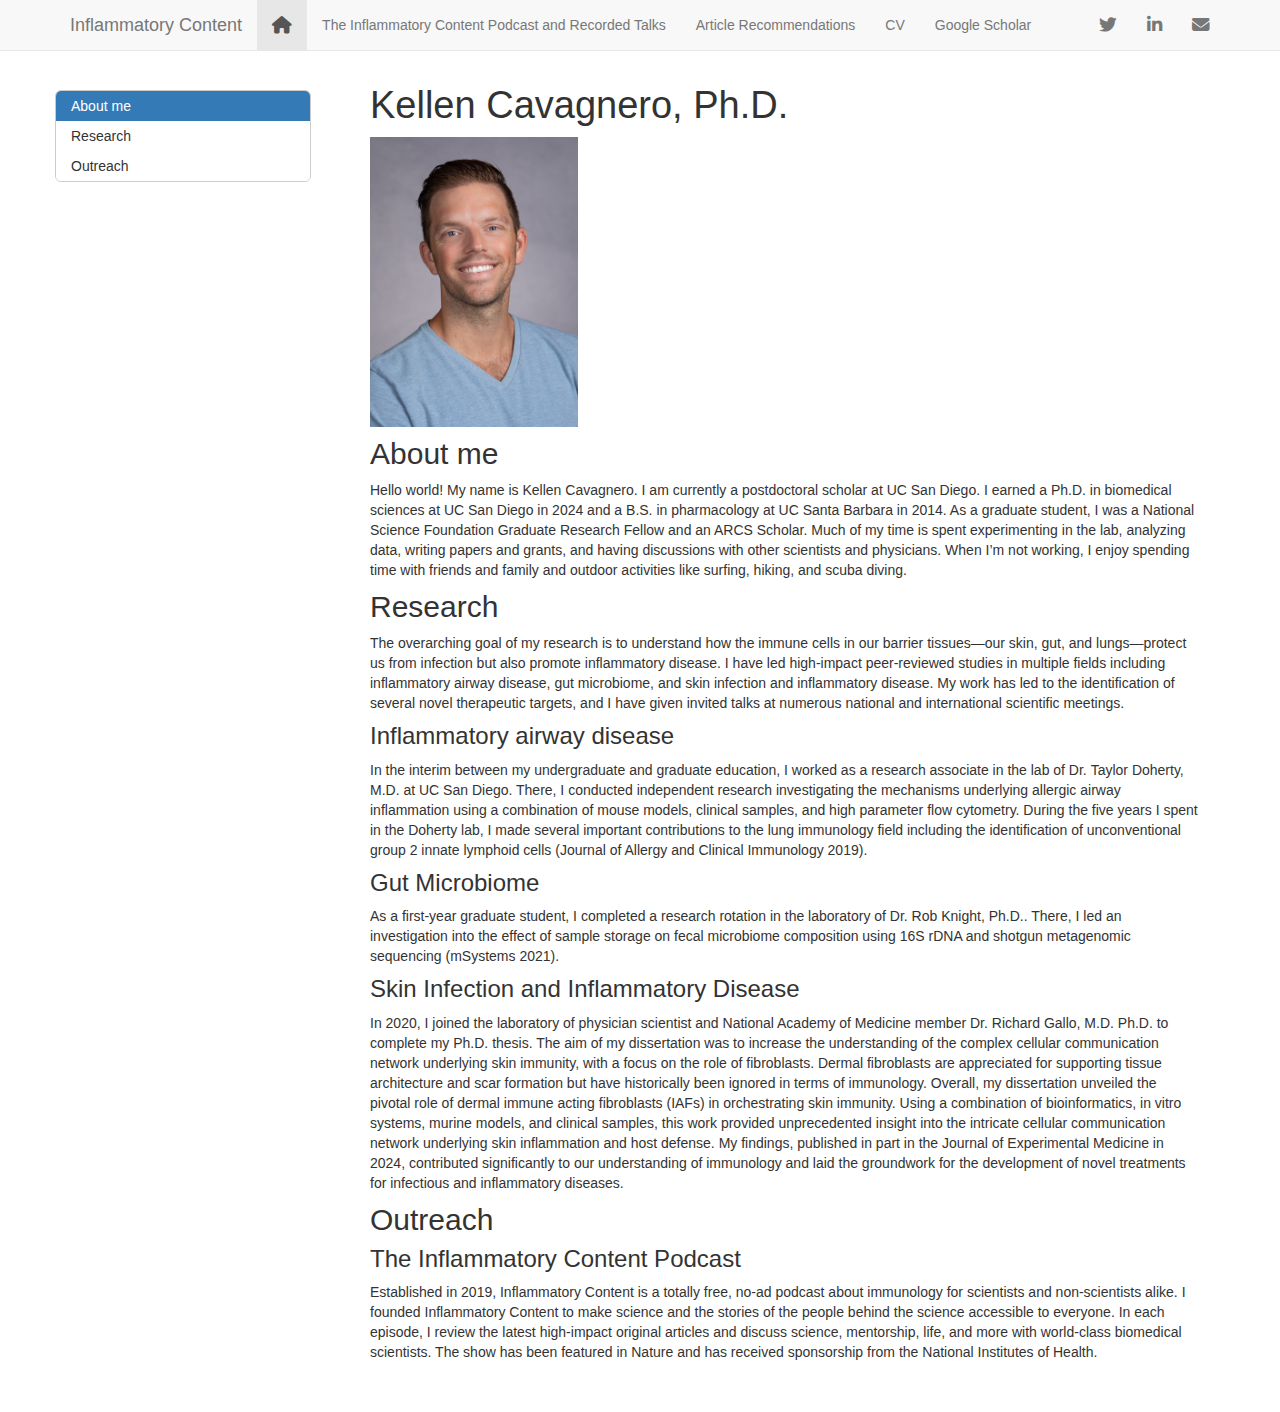
<file: index.html>
<!DOCTYPE html>

<html>

<head>

<meta charset="utf-8" />
<meta name="generator" content="pandoc" />
<meta http-equiv="X-UA-Compatible" content="IE=EDGE" />




<title>Kellen Cavagnero, Ph.D.</title>

<script src="site_libs/header-attrs-2.23/header-attrs.js"></script>
<script src="site_libs/jquery-3.6.0/jquery-3.6.0.min.js"></script>
<meta name="viewport" content="width=device-width, initial-scale=1" />
<link href="site_libs/bootstrap-3.3.5/css/bootstrap.min.css" rel="stylesheet" />
<script src="site_libs/bootstrap-3.3.5/js/bootstrap.min.js"></script>
<script src="site_libs/bootstrap-3.3.5/shim/html5shiv.min.js"></script>
<script src="site_libs/bootstrap-3.3.5/shim/respond.min.js"></script>
<style>h1 {font-size: 34px;}
       h1.title {font-size: 38px;}
       h2 {font-size: 30px;}
       h3 {font-size: 24px;}
       h4 {font-size: 18px;}
       h5 {font-size: 16px;}
       h6 {font-size: 12px;}
       code {color: inherit; background-color: rgba(0, 0, 0, 0.04);}
       pre:not([class]) { background-color: white }</style>
<script src="site_libs/jqueryui-1.13.2/jquery-ui.min.js"></script>
<link href="site_libs/tocify-1.9.1/jquery.tocify.css" rel="stylesheet" />
<script src="site_libs/tocify-1.9.1/jquery.tocify.js"></script>
<script src="site_libs/navigation-1.1/tabsets.js"></script>
<link href="site_libs/highlightjs-9.12.0/default.css" rel="stylesheet" />
<script src="site_libs/highlightjs-9.12.0/highlight.js"></script>
<link href="site_libs/font-awesome-6.4.0/css/all.min.css" rel="stylesheet" />
<link href="site_libs/font-awesome-6.4.0/css/v4-shims.min.css" rel="stylesheet" />

<style type="text/css">
  code{white-space: pre-wrap;}
  span.smallcaps{font-variant: small-caps;}
  span.underline{text-decoration: underline;}
  div.column{display: inline-block; vertical-align: top; width: 50%;}
  div.hanging-indent{margin-left: 1.5em; text-indent: -1.5em;}
  ul.task-list{list-style: none;}
    </style>

<style type="text/css">code{white-space: pre;}</style>
<script type="text/javascript">
if (window.hljs) {
  hljs.configure({languages: []});
  hljs.initHighlightingOnLoad();
  if (document.readyState && document.readyState === "complete") {
    window.setTimeout(function() { hljs.initHighlighting(); }, 0);
  }
}
</script>









<style type = "text/css">
.main-container {
  max-width: 940px;
  margin-left: auto;
  margin-right: auto;
}
img {
  max-width:100%;
}
.tabbed-pane {
  padding-top: 12px;
}
.html-widget {
  margin-bottom: 20px;
}
button.code-folding-btn:focus {
  outline: none;
}
summary {
  display: list-item;
}
details > summary > p:only-child {
  display: inline;
}
pre code {
  padding: 0;
}
</style>


<style type="text/css">
.dropdown-submenu {
  position: relative;
}
.dropdown-submenu>.dropdown-menu {
  top: 0;
  left: 100%;
  margin-top: -6px;
  margin-left: -1px;
  border-radius: 0 6px 6px 6px;
}
.dropdown-submenu:hover>.dropdown-menu {
  display: block;
}
.dropdown-submenu>a:after {
  display: block;
  content: " ";
  float: right;
  width: 0;
  height: 0;
  border-color: transparent;
  border-style: solid;
  border-width: 5px 0 5px 5px;
  border-left-color: #cccccc;
  margin-top: 5px;
  margin-right: -10px;
}
.dropdown-submenu:hover>a:after {
  border-left-color: #adb5bd;
}
.dropdown-submenu.pull-left {
  float: none;
}
.dropdown-submenu.pull-left>.dropdown-menu {
  left: -100%;
  margin-left: 10px;
  border-radius: 6px 0 6px 6px;
}
</style>

<script type="text/javascript">
// manage active state of menu based on current page
$(document).ready(function () {
  // active menu anchor
  href = window.location.pathname
  href = href.substr(href.lastIndexOf('/') + 1)
  if (href === "")
    href = "index.html";
  var menuAnchor = $('a[href="' + href + '"]');

  // mark the anchor link active (and if it's in a dropdown, also mark that active)
  var dropdown = menuAnchor.closest('li.dropdown');
  if (window.bootstrap) { // Bootstrap 4+
    menuAnchor.addClass('active');
    dropdown.find('> .dropdown-toggle').addClass('active');
  } else { // Bootstrap 3
    menuAnchor.parent().addClass('active');
    dropdown.addClass('active');
  }

  // Navbar adjustments
  var navHeight = $(".navbar").first().height() + 15;
  var style = document.createElement('style');
  var pt = "padding-top: " + navHeight + "px; ";
  var mt = "margin-top: -" + navHeight + "px; ";
  var css = "";
  // offset scroll position for anchor links (for fixed navbar)
  for (var i = 1; i <= 6; i++) {
    css += ".section h" + i + "{ " + pt + mt + "}\n";
  }
  style.innerHTML = "body {" + pt + "padding-bottom: 40px; }\n" + css;
  document.head.appendChild(style);
});
</script>

<!-- tabsets -->

<style type="text/css">
.tabset-dropdown > .nav-tabs {
  display: inline-table;
  max-height: 500px;
  min-height: 44px;
  overflow-y: auto;
  border: 1px solid #ddd;
  border-radius: 4px;
}

.tabset-dropdown > .nav-tabs > li.active:before, .tabset-dropdown > .nav-tabs.nav-tabs-open:before {
  content: "\e259";
  font-family: 'Glyphicons Halflings';
  display: inline-block;
  padding: 10px;
  border-right: 1px solid #ddd;
}

.tabset-dropdown > .nav-tabs.nav-tabs-open > li.active:before {
  content: "\e258";
  font-family: 'Glyphicons Halflings';
  border: none;
}

.tabset-dropdown > .nav-tabs > li.active {
  display: block;
}

.tabset-dropdown > .nav-tabs > li > a,
.tabset-dropdown > .nav-tabs > li > a:focus,
.tabset-dropdown > .nav-tabs > li > a:hover {
  border: none;
  display: inline-block;
  border-radius: 4px;
  background-color: transparent;
}

.tabset-dropdown > .nav-tabs.nav-tabs-open > li {
  display: block;
  float: none;
}

.tabset-dropdown > .nav-tabs > li {
  display: none;
}
</style>

<!-- code folding -->



<style type="text/css">

#TOC {
  margin: 25px 0px 20px 0px;
}
@media (max-width: 768px) {
#TOC {
  position: relative;
  width: 100%;
}
}

@media print {
.toc-content {
  /* see https://github.com/w3c/csswg-drafts/issues/4434 */
  float: right;
}
}

.toc-content {
  padding-left: 30px;
  padding-right: 40px;
}

div.main-container {
  max-width: 1200px;
}

div.tocify {
  width: 20%;
  max-width: 260px;
  max-height: 85%;
}

@media (min-width: 768px) and (max-width: 991px) {
  div.tocify {
    width: 25%;
  }
}

@media (max-width: 767px) {
  div.tocify {
    width: 100%;
    max-width: none;
  }
}

.tocify ul, .tocify li {
  line-height: 20px;
}

.tocify-subheader .tocify-item {
  font-size: 0.90em;
}

.tocify .list-group-item {
  border-radius: 0px;
}


</style>



</head>

<body>


<div class="container-fluid main-container">


<!-- setup 3col/9col grid for toc_float and main content  -->
<div class="row">
<div class="col-xs-12 col-sm-4 col-md-3">
<div id="TOC" class="tocify">
</div>
</div>

<div class="toc-content col-xs-12 col-sm-8 col-md-9">




<div class="navbar navbar-default  navbar-fixed-top" role="navigation">
  <div class="container">
    <div class="navbar-header">
      <button type="button" class="navbar-toggle collapsed" data-toggle="collapse" data-bs-toggle="collapse" data-target="#navbar" data-bs-target="#navbar">
        <span class="icon-bar"></span>
        <span class="icon-bar"></span>
        <span class="icon-bar"></span>
      </button>
      <a class="navbar-brand" href="index.html">Inflammatory Content</a>
    </div>
    <div id="navbar" class="navbar-collapse collapse">
      <ul class="nav navbar-nav">
        <li>
  <a href="index.html">
    <span class="fa fa-home fa-lg"></span>
     
  </a>
</li>
<li>
  <a href="https://www.youtube.com/channel/UC9cdBEY6v0tUk-3vJXuB82Q">The Inflammatory Content Podcast and Recorded Talks</a>
</li>
<li>
  <a href="https://facultyopinions.com/prime/thefaculty/member/1099997">Article Recommendations</a>
</li>
<li>
  <a href="KC_CV_240417.pdf">CV</a>
</li>
<li>
  <a href="https://scholar.google.com/citations?user=FDkZPAMAAAAJ&amp;hl=en&amp;oi=ao">Google Scholar</a>
</li>
      </ul>
      <ul class="nav navbar-nav navbar-right">
        <li>
  <a href="https://twitter.com/KellenCavagnero">
    <span class="fa fa-twitter fa-lg"></span>
     
  </a>
</li>
<li>
  <a href="https://linkedin.com/in/kellen-cavagnero-1612a360">
    <span class="fa fa-linkedin fa-lg"></span>
     
  </a>
</li>
<li>
  <a href="mailto:&lt;kcavagnero@gmail.com&gt;">
    <span class="fa fa-envelope fa-lg"></span>
     
  </a>
</li>
      </ul>
    </div><!--/.nav-collapse -->
  </div><!--/.container -->
</div><!--/.navbar -->

<div id="header">



<h1 class="title toc-ignore">Kellen Cavagnero, Ph.D.</h1>

</div>


<p><img src="files/headshot.jpeg" style="width:25%"></p>
<div id="about-me" class="section level2">
<h2>About me</h2>
<p>Hello world! My name is Kellen Cavagnero. I am currently a postdoctoral scholar at UC San Diego. I earned a Ph.D. in biomedical sciences at UC San Diego in 2024 and a B.S. in pharmacology at UC Santa Barbara in 2014. As a graduate student, I was a National Science Foundation Graduate Research Fellow and an ARCS Scholar. Much of my time is spent experimenting in the lab, analyzing data, writing papers and grants, and having discussions with other scientists and physicians. When I’m not working, I enjoy spending time with friends and family and outdoor activities like surfing, hiking, and scuba diving.</p>
</div>
<div id="research" class="section level2">
<h2>Research</h2>
<p>The overarching goal of my research is to understand how the immune cells in our barrier tissues—our skin, gut, and lungs—protect us from infection but also promote inflammatory disease. I have led high-impact peer-reviewed studies in multiple fields including inflammatory airway disease, gut microbiome, and skin infection and inflammatory disease. My work has led to the identification of several novel therapeutic targets, and I have given invited talks at numerous national and international scientific meetings.</p>
<div id="inflammatory-airway-disease" class="section level3">
<h3>Inflammatory airway disease</h3>
<p>In the interim between my undergraduate and graduate education, I worked as a research associate in the lab of Dr. Taylor Doherty, M.D. at UC San Diego. There, I conducted independent research investigating the mechanisms underlying allergic airway inflammation using a combination of mouse models, clinical samples, and high parameter flow cytometry. During the five years I spent in the Doherty lab, I made several important contributions to the lung immunology field including the identification of unconventional group 2 innate lymphoid cells (Journal of Allergy and Clinical Immunology 2019).</p>
</div>
<div id="gut-microbiome" class="section level3">
<h3>Gut Microbiome</h3>
<p>As a first-year graduate student, I completed a research rotation in the laboratory of Dr. Rob Knight, Ph.D.. There, I led an investigation into the effect of sample storage on fecal microbiome composition using 16S rDNA and shotgun metagenomic sequencing (mSystems 2021).</p>
</div>
<div id="skin-infection-and-inflammatory-disease" class="section level3">
<h3>Skin Infection and Inflammatory Disease</h3>
<p>In 2020, I joined the laboratory of physician scientist and National Academy of Medicine member Dr. Richard Gallo, M.D. Ph.D. to complete my Ph.D. thesis. The aim of my dissertation was to increase the understanding of the complex cellular communication network underlying skin immunity, with a focus on the role of fibroblasts. Dermal fibroblasts are appreciated for supporting tissue architecture and scar formation but have historically been ignored in terms of immunology. Overall, my dissertation unveiled the pivotal role of dermal immune acting fibroblasts (IAFs) in orchestrating skin immunity. Using a combination of bioinformatics, in vitro systems, murine models, and clinical samples, this work provided unprecedented insight into the intricate cellular communication network underlying skin inflammation and host defense. My findings, published in part in the Journal of Experimental Medicine in 2024, contributed significantly to our understanding of immunology and laid the groundwork for the development of novel treatments for infectious and inflammatory diseases.</p>
</div>
</div>
<div id="outreach" class="section level2">
<h2>Outreach</h2>
<div id="the-inflammatory-content-podcast" class="section level3">
<h3>The Inflammatory Content Podcast</h3>
<p>Established in 2019, Inflammatory Content is a totally free, no-ad podcast about immunology for scientists and non-scientists alike. I founded Inflammatory Content to make science and the stories of the people behind the science accessible to everyone. In each episode, I review the latest high-impact original articles and discuss science, mentorship, life, and more with world-class biomedical scientists. The show has been featured in Nature and has received sponsorship from the National Institutes of Health.</p>
</div>
</div>



</div>
</div>

</div>

<script>

// add bootstrap table styles to pandoc tables
function bootstrapStylePandocTables() {
  $('tr.odd').parent('tbody').parent('table').addClass('table table-condensed');
}
$(document).ready(function () {
  bootstrapStylePandocTables();
});


</script>

<!-- tabsets -->

<script>
$(document).ready(function () {
  window.buildTabsets("TOC");
});

$(document).ready(function () {
  $('.tabset-dropdown > .nav-tabs > li').click(function () {
    $(this).parent().toggleClass('nav-tabs-open');
  });
});
</script>

<!-- code folding -->

<script>
$(document).ready(function ()  {

    // temporarily add toc-ignore selector to headers for the consistency with Pandoc
    $('.unlisted.unnumbered').addClass('toc-ignore')

    // move toc-ignore selectors from section div to header
    $('div.section.toc-ignore')
        .removeClass('toc-ignore')
        .children('h1,h2,h3,h4,h5').addClass('toc-ignore');

    // establish options
    var options = {
      selectors: "h1,h2,h3",
      theme: "bootstrap3",
      context: '.toc-content',
      hashGenerator: function (text) {
        return text.replace(/[.\\/?&!#<>]/g, '').replace(/\s/g, '_');
      },
      ignoreSelector: ".toc-ignore",
      scrollTo: 0
    };
    options.showAndHide = true;
    options.smoothScroll = true;

    // tocify
    var toc = $("#TOC").tocify(options).data("toc-tocify");
});
</script>

<!-- dynamically load mathjax for compatibility with self-contained -->
<script>
  (function () {
    var script = document.createElement("script");
    script.type = "text/javascript";
    script.src  = "https://mathjax.rstudio.com/latest/MathJax.js?config=TeX-AMS-MML_HTMLorMML";
    document.getElementsByTagName("head")[0].appendChild(script);
  })();
</script>

</body>
</html>
</file>
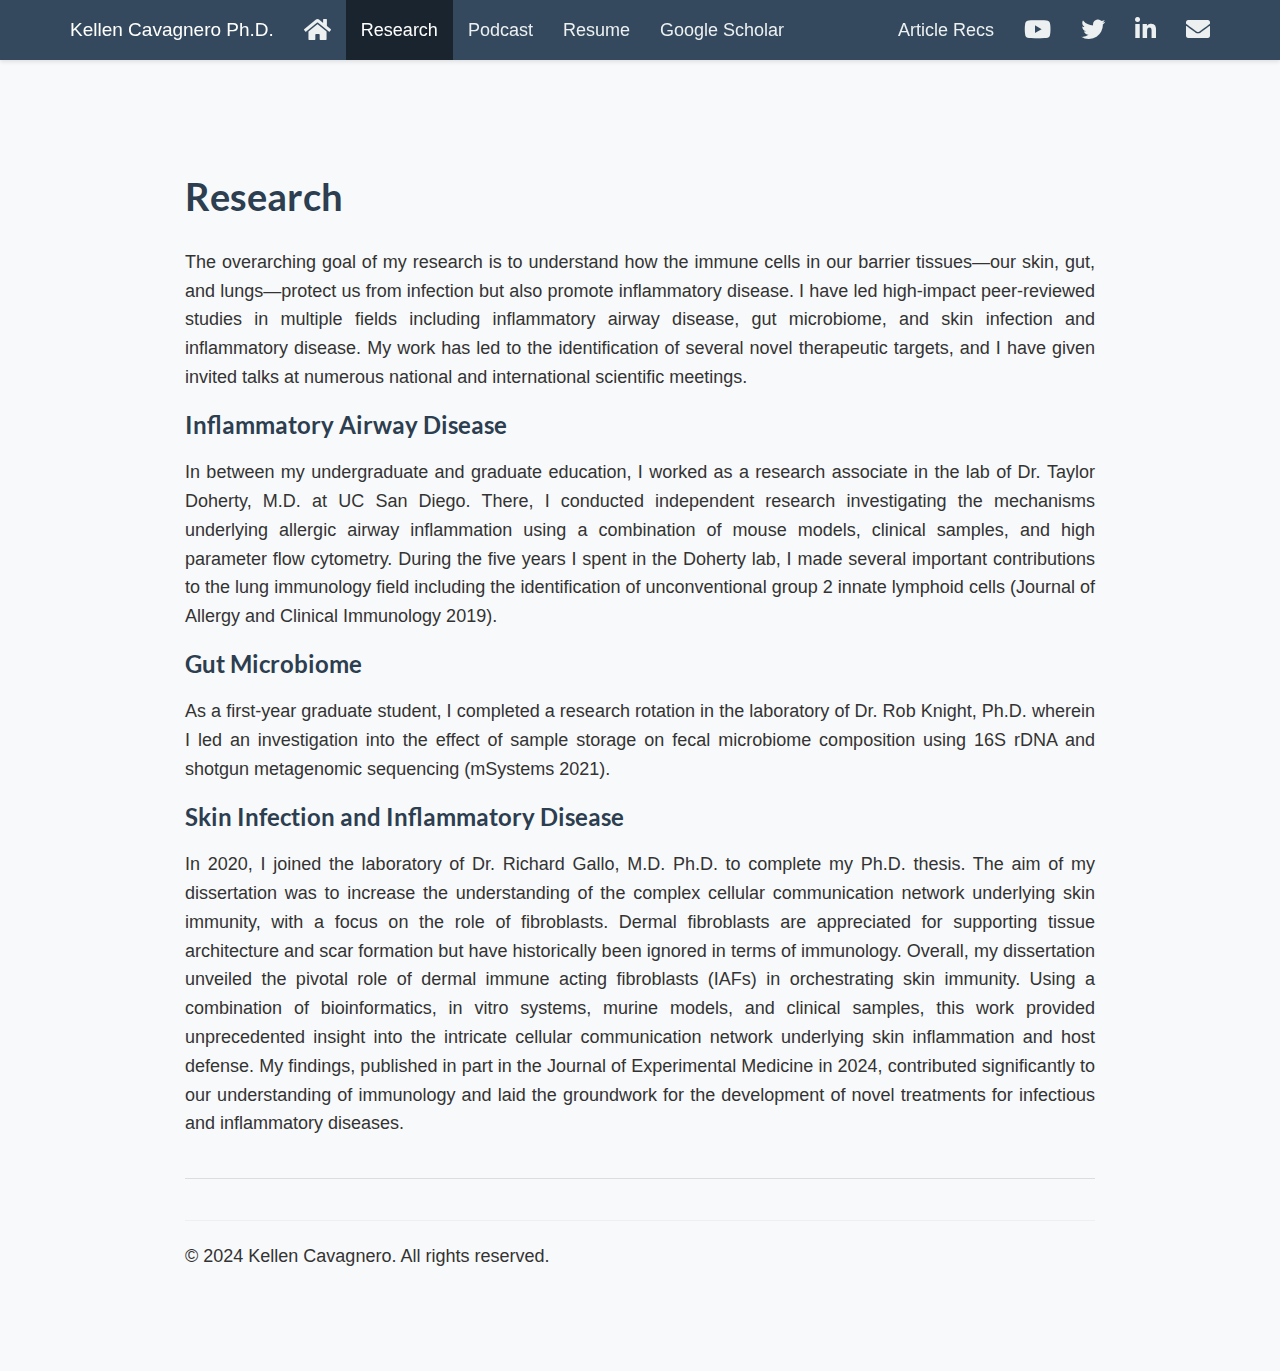
<file: research.html>
<!DOCTYPE html>

<html>

<head>

<meta charset="utf-8" />
<meta name="generator" content="pandoc" />
<meta http-equiv="X-UA-Compatible" content="IE=EDGE" />




<title>Research</title>

<script src="site_libs/header-attrs-2.28/header-attrs.js"></script>
<script src="site_libs/jquery-3.6.0/jquery-3.6.0.min.js"></script>
<meta name="viewport" content="width=device-width, initial-scale=1" />
<link href="site_libs/bootstrap-3.3.5/css/flatly.min.css" rel="stylesheet" />
<script src="site_libs/bootstrap-3.3.5/js/bootstrap.min.js"></script>
<script src="site_libs/bootstrap-3.3.5/shim/html5shiv.min.js"></script>
<script src="site_libs/bootstrap-3.3.5/shim/respond.min.js"></script>
<style>h1 {font-size: 34px;}
       h1.title {font-size: 38px;}
       h2 {font-size: 30px;}
       h3 {font-size: 24px;}
       h4 {font-size: 18px;}
       h5 {font-size: 16px;}
       h6 {font-size: 12px;}
       code {color: inherit; background-color: rgba(0, 0, 0, 0.04);}
       pre:not([class]) { background-color: white }</style>
<script src="site_libs/navigation-1.1/tabsets.js"></script>
<link href="site_libs/font-awesome-6.4.2/css/all.min.css" rel="stylesheet" />
<link href="site_libs/font-awesome-6.4.2/css/v4-shims.min.css" rel="stylesheet" />
<!-- Font Awesome -->
<link rel="stylesheet" href="https://cdnjs.cloudflare.com/ajax/libs/font-awesome/5.15.3/css/all.min.css">

<style type="text/css">
  code{white-space: pre-wrap;}
  span.smallcaps{font-variant: small-caps;}
  span.underline{text-decoration: underline;}
  div.column{display: inline-block; vertical-align: top; width: 50%;}
  div.hanging-indent{margin-left: 1.5em; text-indent: -1.5em;}
  ul.task-list{list-style: none;}
    </style>







<link rel="stylesheet" href="files/styles.css" type="text/css" />



<style type = "text/css">
.main-container {
  max-width: 940px;
  margin-left: auto;
  margin-right: auto;
}
img {
  max-width:100%;
}
.tabbed-pane {
  padding-top: 12px;
}
.html-widget {
  margin-bottom: 20px;
}
button.code-folding-btn:focus {
  outline: none;
}
summary {
  display: list-item;
}
details > summary > p:only-child {
  display: inline;
}
pre code {
  padding: 0;
}
</style>


<style type="text/css">
.dropdown-submenu {
  position: relative;
}
.dropdown-submenu>.dropdown-menu {
  top: 0;
  left: 100%;
  margin-top: -6px;
  margin-left: -1px;
  border-radius: 0 6px 6px 6px;
}
.dropdown-submenu:hover>.dropdown-menu {
  display: block;
}
.dropdown-submenu>a:after {
  display: block;
  content: " ";
  float: right;
  width: 0;
  height: 0;
  border-color: transparent;
  border-style: solid;
  border-width: 5px 0 5px 5px;
  border-left-color: #cccccc;
  margin-top: 5px;
  margin-right: -10px;
}
.dropdown-submenu:hover>a:after {
  border-left-color: #adb5bd;
}
.dropdown-submenu.pull-left {
  float: none;
}
.dropdown-submenu.pull-left>.dropdown-menu {
  left: -100%;
  margin-left: 10px;
  border-radius: 6px 0 6px 6px;
}
</style>

<script type="text/javascript">
// manage active state of menu based on current page
$(document).ready(function () {
  // active menu anchor
  href = window.location.pathname
  href = href.substr(href.lastIndexOf('/') + 1)
  if (href === "")
    href = "index.html";
  var menuAnchor = $('a[href="' + href + '"]');

  // mark the anchor link active (and if it's in a dropdown, also mark that active)
  var dropdown = menuAnchor.closest('li.dropdown');
  if (window.bootstrap) { // Bootstrap 4+
    menuAnchor.addClass('active');
    dropdown.find('> .dropdown-toggle').addClass('active');
  } else { // Bootstrap 3
    menuAnchor.parent().addClass('active');
    dropdown.addClass('active');
  }

  // Navbar adjustments
  var navHeight = $(".navbar").first().height() + 15;
  var style = document.createElement('style');
  var pt = "padding-top: " + navHeight + "px; ";
  var mt = "margin-top: -" + navHeight + "px; ";
  var css = "";
  // offset scroll position for anchor links (for fixed navbar)
  for (var i = 1; i <= 6; i++) {
    css += ".section h" + i + "{ " + pt + mt + "}\n";
  }
  style.innerHTML = "body {" + pt + "padding-bottom: 40px; }\n" + css;
  document.head.appendChild(style);
});
</script>

<!-- tabsets -->

<style type="text/css">
.tabset-dropdown > .nav-tabs {
  display: inline-table;
  max-height: 500px;
  min-height: 44px;
  overflow-y: auto;
  border: 1px solid #ddd;
  border-radius: 4px;
}

.tabset-dropdown > .nav-tabs > li.active:before, .tabset-dropdown > .nav-tabs.nav-tabs-open:before {
  content: "\e259";
  font-family: 'Glyphicons Halflings';
  display: inline-block;
  padding: 10px;
  border-right: 1px solid #ddd;
}

.tabset-dropdown > .nav-tabs.nav-tabs-open > li.active:before {
  content: "\e258";
  font-family: 'Glyphicons Halflings';
  border: none;
}

.tabset-dropdown > .nav-tabs > li.active {
  display: block;
}

.tabset-dropdown > .nav-tabs > li > a,
.tabset-dropdown > .nav-tabs > li > a:focus,
.tabset-dropdown > .nav-tabs > li > a:hover {
  border: none;
  display: inline-block;
  border-radius: 4px;
  background-color: transparent;
}

.tabset-dropdown > .nav-tabs.nav-tabs-open > li {
  display: block;
  float: none;
}

.tabset-dropdown > .nav-tabs > li {
  display: none;
}
</style>

<!-- code folding -->




</head>

<body>


<div class="container-fluid main-container">




<div class="navbar navbar-default  navbar-fixed-top" role="navigation">
  <div class="container">
    <div class="navbar-header">
      <button type="button" class="navbar-toggle collapsed" data-toggle="collapse" data-bs-toggle="collapse" data-target="#navbar" data-bs-target="#navbar">
        <span class="icon-bar"></span>
        <span class="icon-bar"></span>
        <span class="icon-bar"></span>
      </button>
      <a class="navbar-brand" href="index.html">Kellen Cavagnero Ph.D.</a>
    </div>
    <div id="navbar" class="navbar-collapse collapse">
      <ul class="nav navbar-nav">
        <li>
  <a href="index.html">
    <span class="fa fa-home fa-lg"></span>
     
  </a>
</li>
<li>
  <a href="research.html">Research</a>
</li>
<li>
  <a href="outreach.html">Podcast</a>
</li>
<li>
  <a href="Kellen_Cavagnero_PhD.pdf">Resume</a>
</li>
<li>
  <a href="https://scholar.google.com/citations?user=FDkZPAMAAAAJ&amp;hl=en&amp;oi=ao">Google Scholar</a>
</li>
      </ul>
      <ul class="nav navbar-nav navbar-right">
        <li>
  <a href="https://facultyopinions.com/prime/thefaculty/member/1099997">Article Recs</a>
</li>
<li>
  <a href="https://www.youtube.com/channel/UC9cdBEY6v0tUk-3vJXuB82Q">
    <span class="fa fa-youtube fa-lg"></span>
     
  </a>
</li>
<li>
  <a href="https://twitter.com/KellenCavagnero">
    <span class="fa fa-twitter fa-lg"></span>
     
  </a>
</li>
<li>
  <a href="https://www.linkedin.com/in/kellen-cavagnero-ph-d-1612a360">
    <span class="fa fa-linkedin fa-lg"></span>
     
  </a>
</li>
<li>
  <a href="mailto:kcavagnero@gmail.com">
    <span class="fa fa-envelope fa-lg"></span>
     
  </a>
</li>
      </ul>
    </div><!--/.nav-collapse -->
  </div><!--/.container -->
</div><!--/.navbar -->

<div id="header">



<h1 class="title toc-ignore">Research</h1>

</div>


<p>The overarching goal of my research is to understand how the immune cells in our barrier tissues—our skin, gut, and lungs—protect us from infection but also promote inflammatory disease. I have led high-impact peer-reviewed studies in multiple fields including inflammatory airway disease, gut microbiome, and skin infection and inflammatory disease. My work has led to the identification of several novel therapeutic targets, and I have given invited talks at numerous national and international scientific meetings.</p>
<div id="inflammatory-airway-disease" class="section level3">
<h3>Inflammatory Airway Disease</h3>
<p>In between my undergraduate and graduate education, I worked as a research associate in the lab of Dr. Taylor Doherty, M.D. at UC San Diego. There, I conducted independent research investigating the mechanisms underlying allergic airway inflammation using a combination of mouse models, clinical samples, and high parameter flow cytometry. During the five years I spent in the Doherty lab, I made several important contributions to the lung immunology field including the identification of unconventional group 2 innate lymphoid cells (Journal of Allergy and Clinical Immunology 2019).</p>
</div>
<div id="gut-microbiome" class="section level3">
<h3>Gut Microbiome</h3>
<p>As a first-year graduate student, I completed a research rotation in the laboratory of Dr. Rob Knight, Ph.D. wherein I led an investigation into the effect of sample storage on fecal microbiome composition using 16S rDNA and shotgun metagenomic sequencing (mSystems 2021).</p>
</div>
<div id="skin-infection-and-inflammatory-disease" class="section level3">
<h3>Skin Infection and Inflammatory Disease</h3>
<p>In 2020, I joined the laboratory of Dr. Richard Gallo, M.D. Ph.D. to complete my Ph.D. thesis. The aim of my dissertation was to increase the understanding of the complex cellular communication network underlying skin immunity, with a focus on the role of fibroblasts. Dermal fibroblasts are appreciated for supporting tissue architecture and scar formation but have historically been ignored in terms of immunology. Overall, my dissertation unveiled the pivotal role of dermal immune acting fibroblasts (IAFs) in orchestrating skin immunity. Using a combination of bioinformatics, in vitro systems, murine models, and clinical samples, this work provided unprecedented insight into the intricate cellular communication network underlying skin inflammation and host defense. My findings, published in part in the Journal of Experimental Medicine in 2024, contributed significantly to our understanding of immunology and laid the groundwork for the development of novel treatments for infectious and inflammatory diseases.</p>
<footer class="text-center">
<hr>
<p>
© 2024 Kellen Cavagnero. All rights reserved.
</p>
</footer>
</div>




</div>

<script>

// add bootstrap table styles to pandoc tables
function bootstrapStylePandocTables() {
  $('tr.odd').parent('tbody').parent('table').addClass('table table-condensed');
}
$(document).ready(function () {
  bootstrapStylePandocTables();
});


</script>

<!-- tabsets -->

<script>
$(document).ready(function () {
  window.buildTabsets("TOC");
});

$(document).ready(function () {
  $('.tabset-dropdown > .nav-tabs > li').click(function () {
    $(this).parent().toggleClass('nav-tabs-open');
  });
});
</script>

<!-- code folding -->


<!-- dynamically load mathjax for compatibility with self-contained -->
<script>
  (function () {
    var script = document.createElement("script");
    script.type = "text/javascript";
    script.src  = "https://mathjax.rstudio.com/latest/MathJax.js?config=TeX-AMS-MML_HTMLorMML";
    document.getElementsByTagName("head")[0].appendChild(script);
  })();
</script>

</body>
</html>
</file>
<file: site_libs/highlightjs-9.12.0/default.css>
.hljs-literal {
  color: #990073;
}

.hljs-number {
  color: #099;
}

.hljs-comment {
  color: #998;
  font-style: italic;
}

.hljs-keyword {
  color: #900;
  font-weight: bold;
}

.hljs-string {
  color: #d14;
}
</file>
<file: files/styles.css>
/* Base styles */
body {
    font-family: 'Roboto', Arial, sans-serif;
    font-size: 18px;
    line-height: 1.6;
    color: #333;
    background-color: #f8f9fa;
}

/* Typography */
h1, h2, h3, h4, h5, h6 {
    font-weight: bold;
    color: #2c3e50;
    margin-bottom: 20px;
}

h1 {
    font-size: 2.5em;
    margin-bottom: 30px;
}

h2 {
    font-size: 2em;
    margin-top: 40px;
}

p {
    margin-bottom: 20px;
    text-align: justify;
}

/* Navigation */
.navbar {
    background-color: #34495e;
    box-shadow: 0 2px 4px rgba(0,0,0,.1);
}

.navbar-default .navbar-nav > li > a {
    color: #ecf0f1;
    transition: color 0.3s ease;
}

.navbar-default .navbar-nav > li > a:hover {
    color: #3498db;
}

/* Main content */
.main-container {
    padding-top: 80px;
    padding-bottom: 40px;
}

/* Headshot */
.headshot {
    float: right;
    margin: 0 0 20px 20px;
    border-radius: 50%;
    width: 200px;
    box-shadow: 0 4px 8px rgba(0,0,0,.1);
    transition: transform 0.3s ease;
}

.headshot:hover {
    transform: scale(1.05);
}

/* Buttons */
button, .btn {
    background-color: #3498db;
    color: white;
    padding: 10px 20px;
    border: none;
    border-radius: 5px;
    cursor: pointer;
    transition: background-color 0.3s ease;
}

button:hover, .btn:hover {
    background-color: #2980b9;
}

/* Links */
a {
    color: #3498db;
    text-decoration: none;
    transition: color 0.3s ease;
}

a:hover {
    color: #2980b9;
    text-decoration: underline;
}

/* Responsive design */
@media (max-width: 768px) {
    body {
        font-size: 16px;
    }
    
    .headshot {
        float: none;
        display: block;
        margin: 0 auto 20px;
    }
}

/* Footer styles */
footer {
    background-color: transparent;
    color: #333;
    padding: 20px 0;
    margin-top: 40px;
    border-top: 1px solid #ddd;
}

footer p {
    margin-bottom: 0;
    background-color: transparent;
    padding: 0;
}

/* Ensure no blue background on any paragraphs */
p {
    background-color: transparent;
}

/* Remove any potential list styling in the footer */
footer ul {
    list-style-type: none;
    padding: 0;
}

footer li {
    background-color: transparent;
}

/* Table of Contents */
#TOC {
    background-color: #f8f9fa;
    border: 1px solid #dee2e6;
    border-radius: 5px;
    padding: 15px;
    margin-bottom: 20px;
}

#TOC ul {
    padding-left: 20px;
}

/* Podcast link buttons */
.podcast-links {
  display: flex;
  flex-wrap: wrap;
  gap: 10px;
  margin-bottom: 20px;
}

.btn-podcast {
  display: inline-flex;
  align-items: center;
  background-color: #f8f9fa;
  color: #333;
  border: 1px solid #ddd;
  padding: 10px 15px;
  border-radius: 5px;
  text-decoration: none;
  transition: all 0.3s ease;
}

.btn-podcast:hover {
  background-color: #e9ecef;
  color: #333;
  text-decoration: none;
}

.btn-podcast i {
  margin-right: 8px;
  font-size: 1.2em;
}

/* Platform-specific colors on hover */
.btn-podcast:hover .fa-youtube {
  color: #FF0000;
}

.btn-podcast:hover .fa-spotify {
  color: #1DB954;
}

.btn-podcast:hover .fa-soundcloud {
  color: #FF3300;
}

.btn-podcast:hover .fa-apple {
  color: #A3AAAE;
}

.headshot {
    width: 300px;
    border-radius: 15px;
    box-shadow: 2px 2px 10px rgba(0, 0, 0, 0.2);
    float: right;
    margin-right: 20px; /* Space between image and text */
    margin-bottom: 15px; /* Space below the image */
    margin-top: -65px; /* Move the image up by 10px */
}

.logo {
    width: 350px;
    border-radius: 15px;
    box-shadow: 2px 2px 10px rgba(0, 0, 0, 0.2);
    margin-right: 30px;   /* Space between the image and text */
    margin-bottom: 15px;  /* Space below the image */
    float: right;
    display: inline-block; /* Ensures image behaves like inline element */
}
</file>
<file: site_libs/font-awesome-6.4.0/css/v4-shims.min.css>
/*!
 * Font Awesome Free 6.4.0 by @fontawesome - https://fontawesome.com
 * License - https://fontawesome.com/license/free (Icons: CC BY 4.0, Fonts: SIL OFL 1.1, Code: MIT License)
 * Copyright 2023 Fonticons, Inc.
 */
.fa.fa-glass:before{content:"\f000"}.fa.fa-envelope-o{font-family:"Font Awesome 6 Free";font-weight:400}.fa.fa-envelope-o:before{content:"\f0e0"}.fa.fa-star-o{font-family:"Font Awesome 6 Free";font-weight:400}.fa.fa-star-o:before{content:"\f005"}.fa.fa-close:before,.fa.fa-remove:before{content:"\f00d"}.fa.fa-gear:before{content:"\f013"}.fa.fa-trash-o{font-family:"Font Awesome 6 Free";font-weight:400}.fa.fa-trash-o:before{content:"\f2ed"}.fa.fa-home:before{content:"\f015"}.fa.fa-file-o{font-family:"Font Awesome 6 Free";font-weight:400}.fa.fa-file-o:before{content:"\f15b"}.fa.fa-clock-o{font-family:"Font Awesome 6 Free";font-weight:400}.fa.fa-clock-o:before{content:"\f017"}.fa.fa-arrow-circle-o-down{font-family:"Font Awesome 6 Free";font-weight:400}.fa.fa-arrow-circle-o-down:before{content:"\f358"}.fa.fa-arrow-circle-o-up{font-family:"Font Awesome 6 Free";font-weight:400}.fa.fa-arrow-circle-o-up:before{content:"\f35b"}.fa.fa-play-circle-o{font-family:"Font Awesome 6 Free";font-weight:400}.fa.fa-play-circle-o:before{content:"\f144"}.fa.fa-repeat:before,.fa.fa-rotate-right:before{content:"\f01e"}.fa.fa-refresh:before{content:"\f021"}.fa.fa-list-alt{font-family:"Font Awesome 6 Free";font-weight:400}.fa.fa-list-alt:before{content:"\f022"}.fa.fa-dedent:before{content:"\f03b"}.fa.fa-video-camera:before{content:"\f03d"}.fa.fa-picture-o{font-family:"Font Awesome 6 Free";font-weight:400}.fa.fa-picture-o:before{content:"\f03e"}.fa.fa-photo{font-family:"Font Awesome 6 Free";font-weight:400}.fa.fa-photo:before{content:"\f03e"}.fa.fa-image{font-family:"Font Awesome 6 Free";font-weight:400}.fa.fa-image:before{content:"\f03e"}.fa.fa-map-marker:before{content:"\f3c5"}.fa.fa-pencil-square-o{font-family:"Font Awesome 6 Free";font-weight:400}.fa.fa-pencil-square-o:before{content:"\f044"}.fa.fa-edit{font-family:"Font Awesome 6 Free";font-weight:400}.fa.fa-edit:before{content:"\f044"}.fa.fa-share-square-o:before{content:"\f14d"}.fa.fa-check-square-o{font-family:"Font Awesome 6 Free";font-weight:400}.fa.fa-check-square-o:before{content:"\f14a"}.fa.fa-arrows:before{content:"\f0b2"}.fa.fa-times-circle-o{font-family:"Font Awesome 6 Free";font-weight:400}.fa.fa-times-circle-o:before{content:"\f057"}.fa.fa-check-circle-o{font-family:"Font Awesome 6 Free";font-weight:400}.fa.fa-check-circle-o:before{content:"\f058"}.fa.fa-mail-forward:before{content:"\f064"}.fa.fa-expand:before{content:"\f424"}.fa.fa-compress:before{content:"\f422"}.fa.fa-eye,.fa.fa-eye-slash{font-family:"Font Awesome 6 Free";font-weight:400}.fa.fa-warning:before{content:"\f071"}.fa.fa-calendar:before{content:"\f073"}.fa.fa-arrows-v:before{content:"\f338"}.fa.fa-arrows-h:before{content:"\f337"}.fa.fa-bar-chart-o:before,.fa.fa-bar-chart:before{content:"\e0e3"}.fa.fa-twitter-square{font-family:"Font Awesome 6 Brands";font-weight:400}.fa.fa-twitter-square:before{content:"\f081"}.fa.fa-facebook-square{font-family:"Font Awesome 6 Brands";font-weight:400}.fa.fa-facebook-square:before{content:"\f082"}.fa.fa-gears:before{content:"\f085"}.fa.fa-thumbs-o-up{font-family:"Font Awesome 6 Free";font-weight:400}.fa.fa-thumbs-o-up:before{content:"\f164"}.fa.fa-thumbs-o-down{font-family:"Font Awesome 6 Free";font-weight:400}.fa.fa-thumbs-o-down:before{content:"\f165"}.fa.fa-heart-o{font-family:"Font Awesome 6 Free";font-weight:400}.fa.fa-heart-o:before{content:"\f004"}.fa.fa-sign-out:before{content:"\f2f5"}.fa.fa-linkedin-square{font-family:"Font Awesome 6 Brands";font-weight:400}.fa.fa-linkedin-square:before{content:"\f08c"}.fa.fa-thumb-tack:before{content:"\f08d"}.fa.fa-external-link:before{content:"\f35d"}.fa.fa-sign-in:before{content:"\f2f6"}.fa.fa-github-square{font-family:"Font Awesome 6 Brands";font-weight:400}.fa.fa-github-square:before{content:"\f092"}.fa.fa-lemon-o{font-family:"Font Awesome 6 Free";font-weight:400}.fa.fa-lemon-o:before{content:"\f094"}.fa.fa-square-o{font-family:"Font Awesome 6 Free";font-weight:400}.fa.fa-square-o:before{content:"\f0c8"}.fa.fa-bookmark-o{font-family:"Font Awesome 6 Free";font-weight:400}.fa.fa-bookmark-o:before{content:"\f02e"}.fa.fa-facebook,.fa.fa-twitter{font-family:"Font Awesome 6 Brands";font-weight:400}.fa.fa-facebook:before{content:"\f39e"}.fa.fa-facebook-f{font-family:"Font Awesome 6 Brands";font-weight:400}.fa.fa-facebook-f:before{content:"\f39e"}.fa.fa-github{font-family:"Font Awesome 6 Brands";font-weight:400}.fa.fa-credit-card{font-family:"Font Awesome 6 Free";font-weight:400}.fa.fa-feed:before{content:"\f09e"}.fa.fa-hdd-o{font-family:"Font Awesome 6 Free";font-weight:400}.fa.fa-hdd-o:before{content:"\f0a0"}.fa.fa-hand-o-right{font-family:"Font Awesome 6 Free";font-weight:400}.fa.fa-hand-o-right:before{content:"\f0a4"}.fa.fa-hand-o-left{font-family:"Font Awesome 6 Free";font-weight:400}.fa.fa-hand-o-left:before{content:"\f0a5"}.fa.fa-hand-o-up{font-family:"Font Awesome 6 Free";font-weight:400}.fa.fa-hand-o-up:before{content:"\f0a6"}.fa.fa-hand-o-down{font-family:"Font Awesome 6 Free";font-weight:400}.fa.fa-hand-o-down:before{content:"\f0a7"}.fa.fa-globe:before{content:"\f57d"}.fa.fa-tasks:before{content:"\f828"}.fa.fa-arrows-alt:before{content:"\f31e"}.fa.fa-group:before{content:"\f0c0"}.fa.fa-chain:before{content:"\f0c1"}.fa.fa-cut:before{content:"\f0c4"}.fa.fa-files-o{font-family:"Font Awesome 6 Free";font-weight:400}.fa.fa-files-o:before{content:"\f0c5"}.fa.fa-floppy-o{font-family:"Font Awesome 6 Free";font-weight:400}.fa.fa-floppy-o:before{content:"\f0c7"}.fa.fa-save{font-family:"Font Awesome 6 Free";font-weight:400}.fa.fa-save:before{content:"\f0c7"}.fa.fa-navicon:before,.fa.fa-reorder:before{content:"\f0c9"}.fa.fa-magic:before{content:"\e2ca"}.fa.fa-pinterest,.fa.fa-pinterest-square{font-family:"Font Awesome 6 Brands";font-weight:400}.fa.fa-pinterest-square:before{content:"\f0d3"}.fa.fa-google-plus-square{font-family:"Font Awesome 6 Brands";font-weight:400}.fa.fa-google-plus-square:before{content:"\f0d4"}.fa.fa-google-plus{font-family:"Font Awesome 6 Brands";font-weight:400}.fa.fa-google-plus:before{content:"\f0d5"}.fa.fa-money:before{content:"\f3d1"}.fa.fa-unsorted:before{content:"\f0dc"}.fa.fa-sort-desc:before{content:"\f0dd"}.fa.fa-sort-asc:before{content:"\f0de"}.fa.fa-linkedin{font-family:"Font Awesome 6 Brands";font-weight:400}.fa.fa-linkedin:before{content:"\f0e1"}.fa.fa-rotate-left:before{content:"\f0e2"}.fa.fa-legal:before{content:"\f0e3"}.fa.fa-dashboard:before,.fa.fa-tachometer:before{content:"\f625"}.fa.fa-comment-o{font-family:"Font Awesome 6 Free";font-weight:400}.fa.fa-comment-o:before{content:"\f075"}.fa.fa-comments-o{font-family:"Font Awesome 6 Free";font-weight:400}.fa.fa-comments-o:before{content:"\f086"}.fa.fa-flash:before{content:"\f0e7"}.fa.fa-clipboard:before{content:"\f0ea"}.fa.fa-lightbulb-o{font-family:"Font Awesome 6 Free";font-weight:400}.fa.fa-lightbulb-o:before{content:"\f0eb"}.fa.fa-exchange:before{content:"\f362"}.fa.fa-cloud-download:before{content:"\f0ed"}.fa.fa-cloud-upload:before{content:"\f0ee"}.fa.fa-bell-o{font-family:"Font Awesome 6 Free";font-weight:400}.fa.fa-bell-o:before{content:"\f0f3"}.fa.fa-cutlery:before{content:"\f2e7"}.fa.fa-file-text-o{font-family:"Font Awesome 6 Free";font-weight:400}.fa.fa-file-text-o:before{content:"\f15c"}.fa.fa-building-o{font-family:"Font Awesome 6 Free";font-weight:400}.fa.fa-building-o:before{content:"\f1ad"}.fa.fa-hospital-o{font-family:"Font Awesome 6 Free";font-weight:400}.fa.fa-hospital-o:before{content:"\f0f8"}.fa.fa-tablet:before{content:"\f3fa"}.fa.fa-mobile-phone:before,.fa.fa-mobile:before{content:"\f3cd"}.fa.fa-circle-o{font-family:"Font Awesome 6 Free";font-weight:400}.fa.fa-circle-o:before{content:"\f111"}.fa.fa-mail-reply:before{content:"\f3e5"}.fa.fa-github-alt{font-family:"Font Awesome 6 Brands";font-weight:400}.fa.fa-folder-o{font-family:"Font Awesome 6 Free";font-weight:400}.fa.fa-folder-o:before{content:"\f07b"}.fa.fa-folder-open-o{font-family:"Font Awesome 6 Free";font-weight:400}.fa.fa-folder-open-o:before{content:"\f07c"}.fa.fa-smile-o{font-family:"Font Awesome 6 Free";font-weight:400}.fa.fa-smile-o:before{content:"\f118"}.fa.fa-frown-o{font-family:"Font Awesome 6 Free";font-weight:400}.fa.fa-frown-o:before{content:"\f119"}.fa.fa-meh-o{font-family:"Font Awesome 6 Free";font-weight:400}.fa.fa-meh-o:before{content:"\f11a"}.fa.fa-keyboard-o{font-family:"Font Awesome 6 Free";font-weight:400}.fa.fa-keyboard-o:before{content:"\f11c"}.fa.fa-flag-o{font-family:"Font Awesome 6 Free";font-weight:400}.fa.fa-flag-o:before{content:"\f024"}.fa.fa-mail-reply-all:before{content:"\f122"}.fa.fa-star-half-o{font-family:"Font Awesome 6 Free";font-weight:400}.fa.fa-star-half-o:before{content:"\f5c0"}.fa.fa-star-half-empty{font-family:"Font Awesome 6 Free";font-weight:400}.fa.fa-star-half-empty:before{content:"\f5c0"}.fa.fa-star-half-full{font-family:"Font Awesome 6 Free";font-weight:400}.fa.fa-star-half-full:before{content:"\f5c0"}.fa.fa-code-fork:before{content:"\f126"}.fa.fa-chain-broken:before,.fa.fa-unlink:before{content:"\f127"}.fa.fa-calendar-o{font-family:"Font Awesome 6 Free";font-weight:400}.fa.fa-calendar-o:before{content:"\f133"}.fa.fa-css3,.fa.fa-html5,.fa.fa-maxcdn{font-family:"Font Awesome 6 Brands";font-weight:400}.fa.fa-unlock-alt:before{content:"\f09c"}.fa.fa-minus-square-o{font-family:"Font Awesome 6 Free";font-weight:400}.fa.fa-minus-square-o:before{content:"\f146"}.fa.fa-level-up:before{content:"\f3bf"}.fa.fa-level-down:before{content:"\f3be"}.fa.fa-pencil-square:before{content:"\f14b"}.fa.fa-external-link-square:before{content:"\f360"}.fa.fa-compass{font-family:"Font Awesome 6 Free";font-weight:400}.fa.fa-caret-square-o-down{font-family:"Font Awesome 6 Free";font-weight:400}.fa.fa-caret-square-o-down:before{content:"\f150"}.fa.fa-toggle-down{font-family:"Font Awesome 6 Free";font-weight:400}.fa.fa-toggle-down:before{content:"\f150"}.fa.fa-caret-square-o-up{font-family:"Font Awesome 6 Free";font-weight:400}.fa.fa-caret-square-o-up:before{content:"\f151"}.fa.fa-toggle-up{font-family:"Font Awesome 6 Free";font-weight:400}.fa.fa-toggle-up:before{content:"\f151"}.fa.fa-caret-square-o-right{font-family:"Font Awesome 6 Free";font-weight:400}.fa.fa-caret-square-o-right:before{content:"\f152"}.fa.fa-toggle-right{font-family:"Font Awesome 6 Free";font-weight:400}.fa.fa-toggle-right:before{content:"\f152"}.fa.fa-eur:before,.fa.fa-euro:before{content:"\f153"}.fa.fa-gbp:before{content:"\f154"}.fa.fa-dollar:before,.fa.fa-usd:before{content:"\24"}.fa.fa-inr:before,.fa.fa-rupee:before{content:"\e1bc"}.fa.fa-cny:before,.fa.fa-jpy:before,.fa.fa-rmb:before,.fa.fa-yen:before{content:"\f157"}.fa.fa-rouble:before,.fa.fa-rub:before,.fa.fa-ruble:before{content:"\f158"}.fa.fa-krw:before,.fa.fa-won:before{content:"\f159"}.fa.fa-bitcoin,.fa.fa-btc{font-family:"Font Awesome 6 Brands";font-weight:400}.fa.fa-bitcoin:before{content:"\f15a"}.fa.fa-file-text:before{content:"\f15c"}.fa.fa-sort-alpha-asc:before{content:"\f15d"}.fa.fa-sort-alpha-desc:before{content:"\f881"}.fa.fa-sort-amount-asc:before{content:"\f884"}.fa.fa-sort-amount-desc:before{content:"\f160"}.fa.fa-sort-numeric-asc:before{content:"\f162"}.fa.fa-sort-numeric-desc:before{content:"\f886"}.fa.fa-youtube-square{font-family:"Font Awesome 6 Brands";font-weight:400}.fa.fa-youtube-square:before{content:"\f431"}.fa.fa-xing,.fa.fa-xing-square,.fa.fa-youtube{font-family:"Font Awesome 6 Brands";font-weight:400}.fa.fa-xing-square:before{content:"\f169"}.fa.fa-youtube-play{font-family:"Font Awesome 6 Brands";font-weight:400}.fa.fa-youtube-play:before{content:"\f167"}.fa.fa-adn,.fa.fa-bitbucket,.fa.fa-bitbucket-square,.fa.fa-dropbox,.fa.fa-flickr,.fa.fa-instagram,.fa.fa-stack-overflow{font-family:"Font Awesome 6 Brands";font-weight:400}.fa.fa-bitbucket-square:before{content:"\f171"}.fa.fa-tumblr,.fa.fa-tumblr-square{font-family:"Font Awesome 6 Brands";font-weight:400}.fa.fa-tumblr-square:before{content:"\f174"}.fa.fa-long-arrow-down:before{content:"\f309"}.fa.fa-long-arrow-up:before{content:"\f30c"}.fa.fa-long-arrow-left:before{content:"\f30a"}.fa.fa-long-arrow-right:before{content:"\f30b"}.fa.fa-android,.fa.fa-apple,.fa.fa-dribbble,.fa.fa-foursquare,.fa.fa-gittip,.fa.fa-gratipay,.fa.fa-linux,.fa.fa-skype,.fa.fa-trello,.fa.fa-windows{font-family:"Font Awesome 6 Brands";font-weight:400}.fa.fa-gittip:before{content:"\f184"}.fa.fa-sun-o{font-family:"Font Awesome 6 Free";font-weight:400}.fa.fa-sun-o:before{content:"\f185"}.fa.fa-moon-o{font-family:"Font Awesome 6 Free";font-weight:400}.fa.fa-moon-o:before{content:"\f186"}.fa.fa-pagelines,.fa.fa-renren,.fa.fa-stack-exchange,.fa.fa-vk,.fa.fa-weibo{font-family:"Font Awesome 6 Brands";font-weight:400}.fa.fa-arrow-circle-o-right{font-family:"Font Awesome 6 Free";font-weight:400}.fa.fa-arrow-circle-o-right:before{content:"\f35a"}.fa.fa-arrow-circle-o-left{font-family:"Font Awesome 6 Free";font-weight:400}.fa.fa-arrow-circle-o-left:before{content:"\f359"}.fa.fa-caret-square-o-left{font-family:"Font Awesome 6 Free";font-weight:400}.fa.fa-caret-square-o-left:before{content:"\f191"}.fa.fa-toggle-left{font-family:"Font Awesome 6 Free";font-weight:400}.fa.fa-toggle-left:before{content:"\f191"}.fa.fa-dot-circle-o{font-family:"Font Awesome 6 Free";font-weight:400}.fa.fa-dot-circle-o:before{content:"\f192"}.fa.fa-vimeo-square{font-family:"Font Awesome 6 Brands";font-weight:400}.fa.fa-vimeo-square:before{content:"\f194"}.fa.fa-try:before,.fa.fa-turkish-lira:before{content:"\e2bb"}.fa.fa-plus-square-o{font-family:"Font Awesome 6 Free";font-weight:400}.fa.fa-plus-square-o:before{content:"\f0fe"}.fa.fa-openid,.fa.fa-slack,.fa.fa-wordpress{font-family:"Font Awesome 6 Brands";font-weight:400}.fa.fa-bank:before,.fa.fa-institution:before{content:"\f19c"}.fa.fa-mortar-board:before{content:"\f19d"}.fa.fa-google,.fa.fa-reddit,.fa.fa-reddit-square,.fa.fa-yahoo{font-family:"Font Awesome 6 Brands";font-weight:400}.fa.fa-reddit-square:before{content:"\f1a2"}.fa.fa-behance,.fa.fa-behance-square,.fa.fa-delicious,.fa.fa-digg,.fa.fa-drupal,.fa.fa-joomla,.fa.fa-pied-piper-alt,.fa.fa-pied-piper-pp,.fa.fa-stumbleupon,.fa.fa-stumbleupon-circle{font-family:"Font Awesome 6 Brands";font-weight:400}.fa.fa-behance-square:before{content:"\f1b5"}.fa.fa-steam,.fa.fa-steam-square{font-family:"Font Awesome 6 Brands";font-weight:400}.fa.fa-steam-square:before{content:"\f1b7"}.fa.fa-automobile:before{content:"\f1b9"}.fa.fa-cab:before{content:"\f1ba"}.fa.fa-deviantart,.fa.fa-soundcloud,.fa.fa-spotify{font-family:"Font Awesome 6 Brands";font-weight:400}.fa.fa-file-pdf-o{font-family:"Font Awesome 6 Free";font-weight:400}.fa.fa-file-pdf-o:before{content:"\f1c1"}.fa.fa-file-word-o{font-family:"Font Awesome 6 Free";font-weight:400}.fa.fa-file-word-o:before{content:"\f1c2"}.fa.fa-file-excel-o{font-family:"Font Awesome 6 Free";font-weight:400}.fa.fa-file-excel-o:before{content:"\f1c3"}.fa.fa-file-powerpoint-o{font-family:"Font Awesome 6 Free";font-weight:400}.fa.fa-file-powerpoint-o:before{content:"\f1c4"}.fa.fa-file-image-o{font-family:"Font Awesome 6 Free";font-weight:400}.fa.fa-file-image-o:before{content:"\f1c5"}.fa.fa-file-photo-o{font-family:"Font Awesome 6 Free";font-weight:400}.fa.fa-file-photo-o:before{content:"\f1c5"}.fa.fa-file-picture-o{font-family:"Font Awesome 6 Free";font-weight:400}.fa.fa-file-picture-o:before{content:"\f1c5"}.fa.fa-file-archive-o{font-family:"Font Awesome 6 Free";font-weight:400}.fa.fa-file-archive-o:before{content:"\f1c6"}.fa.fa-file-zip-o{font-family:"Font Awesome 6 Free";font-weight:400}.fa.fa-file-zip-o:before{content:"\f1c6"}.fa.fa-file-audio-o{font-family:"Font Awesome 6 Free";font-weight:400}.fa.fa-file-audio-o:before{content:"\f1c7"}.fa.fa-file-sound-o{font-family:"Font Awesome 6 Free";font-weight:400}.fa.fa-file-sound-o:before{content:"\f1c7"}.fa.fa-file-video-o{font-family:"Font Awesome 6 Free";font-weight:400}.fa.fa-file-video-o:before{content:"\f1c8"}.fa.fa-file-movie-o{font-family:"Font Awesome 6 Free";font-weight:400}.fa.fa-file-movie-o:before{content:"\f1c8"}.fa.fa-file-code-o{font-family:"Font Awesome 6 Free";font-weight:400}.fa.fa-file-code-o:before{content:"\f1c9"}.fa.fa-codepen,.fa.fa-jsfiddle,.fa.fa-vine{font-family:"Font Awesome 6 Brands";font-weight:400}.fa.fa-life-bouy:before,.fa.fa-life-buoy:before,.fa.fa-life-saver:before,.fa.fa-support:before{content:"\f1cd"}.fa.fa-circle-o-notch:before{content:"\f1ce"}.fa.fa-ra,.fa.fa-rebel{font-family:"Font Awesome 6 Brands";font-weight:400}.fa.fa-ra:before{content:"\f1d0"}.fa.fa-resistance{font-family:"Font Awesome 6 Brands";font-weight:400}.fa.fa-resistance:before{content:"\f1d0"}.fa.fa-empire,.fa.fa-ge{font-family:"Font Awesome 6 Brands";font-weight:400}.fa.fa-ge:before{content:"\f1d1"}.fa.fa-git-square{font-family:"Font Awesome 6 Brands";font-weight:400}.fa.fa-git-square:before{content:"\f1d2"}.fa.fa-git,.fa.fa-hacker-news,.fa.fa-y-combinator-square{font-family:"Font Awesome 6 Brands";font-weight:400}.fa.fa-y-combinator-square:before{content:"\f1d4"}.fa.fa-yc-square{font-family:"Font Awesome 6 Brands";font-weight:400}.fa.fa-yc-square:before{content:"\f1d4"}.fa.fa-qq,.fa.fa-tencent-weibo,.fa.fa-wechat,.fa.fa-weixin{font-family:"Font Awesome 6 Brands";font-weight:400}.fa.fa-wechat:before{content:"\f1d7"}.fa.fa-send:before{content:"\f1d8"}.fa.fa-paper-plane-o{font-family:"Font Awesome 6 Free";font-weight:400}.fa.fa-paper-plane-o:before{content:"\f1d8"}.fa.fa-send-o{font-family:"Font Awesome 6 Free";font-weight:400}.fa.fa-send-o:before{content:"\f1d8"}.fa.fa-circle-thin{font-family:"Font Awesome 6 Free";font-weight:400}.fa.fa-circle-thin:before{content:"\f111"}.fa.fa-header:before{content:"\f1dc"}.fa.fa-futbol-o{font-family:"Font Awesome 6 Free";font-weight:400}.fa.fa-futbol-o:before{content:"\f1e3"}.fa.fa-soccer-ball-o{font-family:"Font Awesome 6 Free";font-weight:400}.fa.fa-soccer-ball-o:before{content:"\f1e3"}.fa.fa-slideshare,.fa.fa-twitch,.fa.fa-yelp{font-family:"Font Awesome 6 Brands";font-weight:400}.fa.fa-newspaper-o{font-family:"Font Awesome 6 Free";font-weight:400}.fa.fa-newspaper-o:before{content:"\f1ea"}.fa.fa-cc-amex,.fa.fa-cc-discover,.fa.fa-cc-mastercard,.fa.fa-cc-paypal,.fa.fa-cc-stripe,.fa.fa-cc-visa,.fa.fa-google-wallet,.fa.fa-paypal{font-family:"Font Awesome 6 Brands";font-weight:400}.fa.fa-bell-slash-o{font-family:"Font Awesome 6 Free";font-weight:400}.fa.fa-bell-slash-o:before{content:"\f1f6"}.fa.fa-trash:before{content:"\f2ed"}.fa.fa-copyright{font-family:"Font Awesome 6 Free";font-weight:400}.fa.fa-eyedropper:before{content:"\f1fb"}.fa.fa-area-chart:before{content:"\f1fe"}.fa.fa-pie-chart:before{content:"\f200"}.fa.fa-line-chart:before{content:"\f201"}.fa.fa-lastfm,.fa.fa-lastfm-square{font-family:"Font Awesome 6 Brands";font-weight:400}.fa.fa-lastfm-square:before{content:"\f203"}.fa.fa-angellist,.fa.fa-ioxhost{font-family:"Font Awesome 6 Brands";font-weight:400}.fa.fa-cc{font-family:"Font Awesome 6 Free";font-weight:400}.fa.fa-cc:before{content:"\f20a"}.fa.fa-ils:before,.fa.fa-shekel:before,.fa.fa-sheqel:before{content:"\f20b"}.fa.fa-buysellads,.fa.fa-connectdevelop,.fa.fa-dashcube,.fa.fa-forumbee,.fa.fa-leanpub,.fa.fa-sellsy,.fa.fa-shirtsinbulk,.fa.fa-simplybuilt,.fa.fa-skyatlas{font-family:"Font Awesome 6 Brands";font-weight:400}.fa.fa-diamond{font-family:"Font Awesome 6 Free";font-weight:400}.fa.fa-diamond:before{content:"\f3a5"}.fa.fa-intersex:before,.fa.fa-transgender:before{content:"\f224"}.fa.fa-transgender-alt:before{content:"\f225"}.fa.fa-facebook-official{font-family:"Font Awesome 6 Brands";font-weight:400}.fa.fa-facebook-official:before{content:"\f09a"}.fa.fa-pinterest-p,.fa.fa-whatsapp{font-family:"Font Awesome 6 Brands";font-weight:400}.fa.fa-hotel:before{content:"\f236"}.fa.fa-medium,.fa.fa-viacoin,.fa.fa-y-combinator,.fa.fa-yc{font-family:"Font Awesome 6 Brands";font-weight:400}.fa.fa-yc:before{content:"\f23b"}.fa.fa-expeditedssl,.fa.fa-opencart,.fa.fa-optin-monster{font-family:"Font Awesome 6 Brands";font-weight:400}.fa.fa-battery-4:before,.fa.fa-battery:before{content:"\f240"}.fa.fa-battery-3:before{content:"\f241"}.fa.fa-battery-2:before{content:"\f242"}.fa.fa-battery-1:before{content:"\f243"}.fa.fa-battery-0:before{content:"\f244"}.fa.fa-object-group,.fa.fa-object-ungroup,.fa.fa-sticky-note-o{font-family:"Font Awesome 6 Free";font-weight:400}.fa.fa-sticky-note-o:before{content:"\f249"}.fa.fa-cc-diners-club,.fa.fa-cc-jcb{font-family:"Font Awesome 6 Brands";font-weight:400}.fa.fa-clone{font-family:"Font Awesome 6 Free";font-weight:400}.fa.fa-hourglass-o:before{content:"\f254"}.fa.fa-hourglass-1:before{content:"\f251"}.fa.fa-hourglass-2:before{content:"\f252"}.fa.fa-hourglass-3:before{content:"\f253"}.fa.fa-hand-rock-o{font-family:"Font Awesome 6 Free";font-weight:400}.fa.fa-hand-rock-o:before{content:"\f255"}.fa.fa-hand-grab-o{font-family:"Font Awesome 6 Free";font-weight:400}.fa.fa-hand-grab-o:before{content:"\f255"}.fa.fa-hand-paper-o{font-family:"Font Awesome 6 Free";font-weight:400}.fa.fa-hand-paper-o:before{content:"\f256"}.fa.fa-hand-stop-o{font-family:"Font Awesome 6 Free";font-weight:400}.fa.fa-hand-stop-o:before{content:"\f256"}.fa.fa-hand-scissors-o{font-family:"Font Awesome 6 Free";font-weight:400}.fa.fa-hand-scissors-o:before{content:"\f257"}.fa.fa-hand-lizard-o{font-family:"Font Awesome 6 Free";font-weight:400}.fa.fa-hand-lizard-o:before{content:"\f258"}.fa.fa-hand-spock-o{font-family:"Font Awesome 6 Free";font-weight:400}.fa.fa-hand-spock-o:before{content:"\f259"}.fa.fa-hand-pointer-o{font-family:"Font Awesome 6 Free";font-weight:400}.fa.fa-hand-pointer-o:before{content:"\f25a"}.fa.fa-hand-peace-o{font-family:"Font Awesome 6 Free";font-weight:400}.fa.fa-hand-peace-o:before{content:"\f25b"}.fa.fa-registered{font-family:"Font Awesome 6 Free";font-weight:400}.fa.fa-creative-commons,.fa.fa-gg,.fa.fa-gg-circle,.fa.fa-odnoklassniki,.fa.fa-odnoklassniki-square{font-family:"Font Awesome 6 Brands";font-weight:400}.fa.fa-odnoklassniki-square:before{content:"\f264"}.fa.fa-chrome,.fa.fa-firefox,.fa.fa-get-pocket,.fa.fa-internet-explorer,.fa.fa-opera,.fa.fa-safari,.fa.fa-wikipedia-w{font-family:"Font Awesome 6 Brands";font-weight:400}.fa.fa-television:before{content:"\f26c"}.fa.fa-500px,.fa.fa-amazon,.fa.fa-contao{font-family:"Font Awesome 6 Brands";font-weight:400}.fa.fa-calendar-plus-o{font-family:"Font Awesome 6 Free";font-weight:400}.fa.fa-calendar-plus-o:before{content:"\f271"}.fa.fa-calendar-minus-o{font-family:"Font Awesome 6 Free";font-weight:400}.fa.fa-calendar-minus-o:before{content:"\f272"}.fa.fa-calendar-times-o{font-family:"Font Awesome 6 Free";font-weight:400}.fa.fa-calendar-times-o:before{content:"\f273"}.fa.fa-calendar-check-o{font-family:"Font Awesome 6 Free";font-weight:400}.fa.fa-calendar-check-o:before{content:"\f274"}.fa.fa-map-o{font-family:"Font Awesome 6 Free";font-weight:400}.fa.fa-map-o:before{content:"\f279"}.fa.fa-commenting:before{content:"\f4ad"}.fa.fa-commenting-o{font-family:"Font Awesome 6 Free";font-weight:400}.fa.fa-commenting-o:before{content:"\f4ad"}.fa.fa-houzz,.fa.fa-vimeo{font-family:"Font Awesome 6 Brands";font-weight:400}.fa.fa-vimeo:before{content:"\f27d"}.fa.fa-black-tie,.fa.fa-edge,.fa.fa-fonticons,.fa.fa-reddit-alien{font-family:"Font Awesome 6 Brands";font-weight:400}.fa.fa-credit-card-alt:before{content:"\f09d"}.fa.fa-codiepie,.fa.fa-fort-awesome,.fa.fa-mixcloud,.fa.fa-modx,.fa.fa-product-hunt,.fa.fa-scribd,.fa.fa-usb{font-family:"Font Awesome 6 Brands";font-weight:400}.fa.fa-pause-circle-o{font-family:"Font Awesome 6 Free";font-weight:400}.fa.fa-pause-circle-o:before{content:"\f28b"}.fa.fa-stop-circle-o{font-family:"Font Awesome 6 Free";font-weight:400}.fa.fa-stop-circle-o:before{content:"\f28d"}.fa.fa-bluetooth,.fa.fa-bluetooth-b,.fa.fa-envira,.fa.fa-gitlab,.fa.fa-wheelchair-alt,.fa.fa-wpbeginner,.fa.fa-wpforms{font-family:"Font Awesome 6 Brands";font-weight:400}.fa.fa-wheelchair-alt:before{content:"\f368"}.fa.fa-question-circle-o{font-family:"Font Awesome 6 Free";font-weight:400}.fa.fa-question-circle-o:before{content:"\f059"}.fa.fa-volume-control-phone:before{content:"\f2a0"}.fa.fa-asl-interpreting:before{content:"\f2a3"}.fa.fa-deafness:before,.fa.fa-hard-of-hearing:before{content:"\f2a4"}.fa.fa-glide,.fa.fa-glide-g{font-family:"Font Awesome 6 Brands";font-weight:400}.fa.fa-signing:before{content:"\f2a7"}.fa.fa-viadeo,.fa.fa-viadeo-square{font-family:"Font Awesome 6 Brands";font-weight:400}.fa.fa-viadeo-square:before{content:"\f2aa"}.fa.fa-snapchat,.fa.fa-snapchat-ghost{font-family:"Font Awesome 6 Brands";font-weight:400}.fa.fa-snapchat-ghost:before{content:"\f2ab"}.fa.fa-snapchat-square{font-family:"Font Awesome 6 Brands";font-weight:400}.fa.fa-snapchat-square:before{content:"\f2ad"}.fa.fa-first-order,.fa.fa-google-plus-official,.fa.fa-pied-piper,.fa.fa-themeisle,.fa.fa-yoast{font-family:"Font Awesome 6 Brands";font-weight:400}.fa.fa-google-plus-official:before{content:"\f2b3"}.fa.fa-google-plus-circle{font-family:"Font Awesome 6 Brands";font-weight:400}.fa.fa-google-plus-circle:before{content:"\f2b3"}.fa.fa-fa,.fa.fa-font-awesome{font-family:"Font Awesome 6 Brands";font-weight:400}.fa.fa-fa:before{content:"\f2b4"}.fa.fa-handshake-o{font-family:"Font Awesome 6 Free";font-weight:400}.fa.fa-handshake-o:before{content:"\f2b5"}.fa.fa-envelope-open-o{font-family:"Font Awesome 6 Free";font-weight:400}.fa.fa-envelope-open-o:before{content:"\f2b6"}.fa.fa-linode{font-family:"Font Awesome 6 Brands";font-weight:400}.fa.fa-address-book-o{font-family:"Font Awesome 6 Free";font-weight:400}.fa.fa-address-book-o:before{content:"\f2b9"}.fa.fa-vcard:before{content:"\f2bb"}.fa.fa-address-card-o{font-family:"Font Awesome 6 Free";font-weight:400}.fa.fa-address-card-o:before{content:"\f2bb"}.fa.fa-vcard-o{font-family:"Font Awesome 6 Free";font-weight:400}.fa.fa-vcard-o:before{content:"\f2bb"}.fa.fa-user-circle-o{font-family:"Font Awesome 6 Free";font-weight:400}.fa.fa-user-circle-o:before{content:"\f2bd"}.fa.fa-user-o{font-family:"Font Awesome 6 Free";font-weight:400}.fa.fa-user-o:before{content:"\f007"}.fa.fa-id-badge{font-family:"Font Awesome 6 Free";font-weight:400}.fa.fa-drivers-license:before{content:"\f2c2"}.fa.fa-id-card-o{font-family:"Font Awesome 6 Free";font-weight:400}.fa.fa-id-card-o:before{content:"\f2c2"}.fa.fa-drivers-license-o{font-family:"Font Awesome 6 Free";font-weight:400}.fa.fa-drivers-license-o:before{content:"\f2c2"}.fa.fa-free-code-camp,.fa.fa-quora,.fa.fa-telegram{font-family:"Font Awesome 6 Brands";font-weight:400}.fa.fa-thermometer-4:before,.fa.fa-thermometer:before{content:"\f2c7"}.fa.fa-thermometer-3:before{content:"\f2c8"}.fa.fa-thermometer-2:before{content:"\f2c9"}.fa.fa-thermometer-1:before{content:"\f2ca"}.fa.fa-thermometer-0:before{content:"\f2cb"}.fa.fa-bathtub:before,.fa.fa-s15:before{content:"\f2cd"}.fa.fa-window-maximize,.fa.fa-window-restore{font-family:"Font Awesome 6 Free";font-weight:400}.fa.fa-times-rectangle:before{content:"\f410"}.fa.fa-window-close-o{font-family:"Font Awesome 6 Free";font-weight:400}.fa.fa-window-close-o:before{content:"\f410"}.fa.fa-times-rectangle-o{font-family:"Font Awesome 6 Free";font-weight:400}.fa.fa-times-rectangle-o:before{content:"\f410"}.fa.fa-bandcamp,.fa.fa-eercast,.fa.fa-etsy,.fa.fa-grav,.fa.fa-imdb,.fa.fa-ravelry{font-family:"Font Awesome 6 Brands";font-weight:400}.fa.fa-eercast:before{content:"\f2da"}.fa.fa-snowflake-o{font-family:"Font Awesome 6 Free";font-weight:400}.fa.fa-snowflake-o:before{content:"\f2dc"}.fa.fa-meetup,.fa.fa-superpowers,.fa.fa-wpexplorer{font-family:"Font Awesome 6 Brands";font-weight:400}
</file>
<file: site_libs/bootstrap-3.3.5/css/flatly.min.css>
@font-face {
  font-family: 'Lato';
  font-style: normal;
  font-weight: 400;
  src: url(fonts/Lato.ttf) format('truetype');
}
@font-face {
  font-family: 'Lato';
  font-style: normal;
  font-weight: 700;
  src: url(fonts/LatoBold.ttf) format('truetype');
}
@font-face {
  font-family: 'Lato';
  font-style: italic;
  font-weight: 400;
  src: url(fonts/LatoItalic.ttf) format('truetype');
}

/*!
 * bootswatch v3.3.6
 * Homepage: http://bootswatch.com
 * Copyright 2012-2015 Thomas Park
 * Licensed under MIT
 * Based on Bootstrap
*//*!
 * Bootstrap v3.3.6 (http://getbootstrap.com)
 * Copyright 2011-2015 Twitter, Inc.
 * Licensed under MIT (https://github.com/twbs/bootstrap/blob/master/LICENSE)
 *//*! normalize.css v3.0.3 | MIT License | github.com/necolas/normalize.css */html{font-family:sans-serif;-ms-text-size-adjust:100%;-webkit-text-size-adjust:100%}body{margin:0}article,aside,details,figcaption,figure,footer,header,hgroup,main,menu,nav,section,summary{display:block}audio,canvas,progress,video{display:inline-block;vertical-align:baseline}audio:not([controls]){display:none;height:0}[hidden],template{display:none}a{background-color:transparent}a:active,a:hover{outline:0}abbr[title]{border-bottom:1px dotted}b,strong{font-weight:bold}dfn{font-style:italic}h1{font-size:2em;margin:0.67em 0}mark{background:#ff0;color:#000}small{font-size:80%}sub,sup{font-size:75%;line-height:0;position:relative;vertical-align:baseline}sup{top:-0.5em}sub{bottom:-0.25em}img{border:0}svg:not(:root){overflow:hidden}figure{margin:1em 40px}hr{-webkit-box-sizing:content-box;-moz-box-sizing:content-box;box-sizing:content-box;height:0}pre{overflow:auto}code,kbd,pre,samp{font-family:monospace, monospace;font-size:1em}button,input,optgroup,select,textarea{color:inherit;font:inherit;margin:0}button{overflow:visible}button,select{text-transform:none}button,html input[type="button"],input[type="reset"],input[type="submit"]{-webkit-appearance:button;cursor:pointer}button[disabled],html input[disabled]{cursor:default}button::-moz-focus-inner,input::-moz-focus-inner{border:0;padding:0}input{line-height:normal}input[type="checkbox"],input[type="radio"]{-webkit-box-sizing:border-box;-moz-box-sizing:border-box;box-sizing:border-box;padding:0}input[type="number"]::-webkit-inner-spin-button,input[type="number"]::-webkit-outer-spin-button{height:auto}input[type="search"]{-webkit-appearance:textfield;-webkit-box-sizing:content-box;-moz-box-sizing:content-box;box-sizing:content-box}input[type="search"]::-webkit-search-cancel-button,input[type="search"]::-webkit-search-decoration{-webkit-appearance:none}fieldset{border:1px solid #c0c0c0;margin:0 2px;padding:0.35em 0.625em 0.75em}legend{border:0;padding:0}textarea{overflow:auto}optgroup{font-weight:bold}table{border-collapse:collapse;border-spacing:0}td,th{padding:0}/*! Source: https://github.com/h5bp/html5-boilerplate/blob/master/src/css/main.css */@media print{*,*:before,*:after{background:transparent !important;color:#000 !important;-webkit-box-shadow:none !important;box-shadow:none !important;text-shadow:none !important}a,a:visited{text-decoration:underline}a[href]:after{content:" (" attr(href) ")"}abbr[title]:after{content:" (" attr(title) ")"}a[href^="#"]:after,a[href^="javascript:"]:after{content:""}pre,blockquote{border:1px solid #999;page-break-inside:avoid}thead{display:table-header-group}tr,img{page-break-inside:avoid}img{max-width:100% !important}p,h2,h3{orphans:3;widows:3}h2,h3{page-break-after:avoid}.navbar{display:none}.btn>.caret,.dropup>.btn>.caret{border-top-color:#000 !important}.label{border:1px solid #000}.table{border-collapse:collapse !important}.table td,.table th{background-color:#fff !important}.table-bordered th,.table-bordered td{border:1px solid #ddd !important}}@font-face{font-family:'Glyphicons Halflings';src:url('../fonts/glyphicons-halflings-regular.eot');src:url('../fonts/glyphicons-halflings-regular.eot?#iefix') format('embedded-opentype'),url('../fonts/glyphicons-halflings-regular.woff') format('woff'),url('../fonts/glyphicons-halflings-regular.ttf') format('truetype'),url('../fonts/glyphicons-halflings-regular.svg#glyphicons_halflingsregular') format('svg')}.glyphicon{position:relative;top:1px;display:inline-block;font-family:'Glyphicons Halflings';font-style:normal;font-weight:normal;line-height:1;-webkit-font-smoothing:antialiased;-moz-osx-font-smoothing:grayscale}.glyphicon-asterisk:before{content:"\002a"}.glyphicon-plus:before{content:"\002b"}.glyphicon-euro:before,.glyphicon-eur:before{content:"\20ac"}.glyphicon-minus:before{content:"\2212"}.glyphicon-cloud:before{content:"\2601"}.glyphicon-envelope:before{content:"\2709"}.glyphicon-pencil:before{content:"\270f"}.glyphicon-glass:before{content:"\e001"}.glyphicon-music:before{content:"\e002"}.glyphicon-search:before{content:"\e003"}.glyphicon-heart:before{content:"\e005"}.glyphicon-star:before{content:"\e006"}.glyphicon-star-empty:before{content:"\e007"}.glyphicon-user:before{content:"\e008"}.glyphicon-film:before{content:"\e009"}.glyphicon-th-large:before{content:"\e010"}.glyphicon-th:before{content:"\e011"}.glyphicon-th-list:before{content:"\e012"}.glyphicon-ok:before{content:"\e013"}.glyphicon-remove:before{content:"\e014"}.glyphicon-zoom-in:before{content:"\e015"}.glyphicon-zoom-out:before{content:"\e016"}.glyphicon-off:before{content:"\e017"}.glyphicon-signal:before{content:"\e018"}.glyphicon-cog:before{content:"\e019"}.glyphicon-trash:before{content:"\e020"}.glyphicon-home:before{content:"\e021"}.glyphicon-file:before{content:"\e022"}.glyphicon-time:before{content:"\e023"}.glyphicon-road:before{content:"\e024"}.glyphicon-download-alt:before{content:"\e025"}.glyphicon-download:before{content:"\e026"}.glyphicon-upload:before{content:"\e027"}.glyphicon-inbox:before{content:"\e028"}.glyphicon-play-circle:before{content:"\e029"}.glyphicon-repeat:before{content:"\e030"}.glyphicon-refresh:before{content:"\e031"}.glyphicon-list-alt:before{content:"\e032"}.glyphicon-lock:before{content:"\e033"}.glyphicon-flag:before{content:"\e034"}.glyphicon-headphones:before{content:"\e035"}.glyphicon-volume-off:before{content:"\e036"}.glyphicon-volume-down:before{content:"\e037"}.glyphicon-volume-up:before{content:"\e038"}.glyphicon-qrcode:before{content:"\e039"}.glyphicon-barcode:before{content:"\e040"}.glyphicon-tag:before{content:"\e041"}.glyphicon-tags:before{content:"\e042"}.glyphicon-book:before{content:"\e043"}.glyphicon-bookmark:before{content:"\e044"}.glyphicon-print:before{content:"\e045"}.glyphicon-camera:before{content:"\e046"}.glyphicon-font:before{content:"\e047"}.glyphicon-bold:before{content:"\e048"}.glyphicon-italic:before{content:"\e049"}.glyphicon-text-height:before{content:"\e050"}.glyphicon-text-width:before{content:"\e051"}.glyphicon-align-left:before{content:"\e052"}.glyphicon-align-center:before{content:"\e053"}.glyphicon-align-right:before{content:"\e054"}.glyphicon-align-justify:before{content:"\e055"}.glyphicon-list:before{content:"\e056"}.glyphicon-indent-left:before{content:"\e057"}.glyphicon-indent-right:before{content:"\e058"}.glyphicon-facetime-video:before{content:"\e059"}.glyphicon-picture:before{content:"\e060"}.glyphicon-map-marker:before{content:"\e062"}.glyphicon-adjust:before{content:"\e063"}.glyphicon-tint:before{content:"\e064"}.glyphicon-edit:before{content:"\e065"}.glyphicon-share:before{content:"\e066"}.glyphicon-check:before{content:"\e067"}.glyphicon-move:before{content:"\e068"}.glyphicon-step-backward:before{content:"\e069"}.glyphicon-fast-backward:before{content:"\e070"}.glyphicon-backward:before{content:"\e071"}.glyphicon-play:before{content:"\e072"}.glyphicon-pause:before{content:"\e073"}.glyphicon-stop:before{content:"\e074"}.glyphicon-forward:before{content:"\e075"}.glyphicon-fast-forward:before{content:"\e076"}.glyphicon-step-forward:before{content:"\e077"}.glyphicon-eject:before{content:"\e078"}.glyphicon-chevron-left:before{content:"\e079"}.glyphicon-chevron-right:before{content:"\e080"}.glyphicon-plus-sign:before{content:"\e081"}.glyphicon-minus-sign:before{content:"\e082"}.glyphicon-remove-sign:before{content:"\e083"}.glyphicon-ok-sign:before{content:"\e084"}.glyphicon-question-sign:before{content:"\e085"}.glyphicon-info-sign:before{content:"\e086"}.glyphicon-screenshot:before{content:"\e087"}.glyphicon-remove-circle:before{content:"\e088"}.glyphicon-ok-circle:before{content:"\e089"}.glyphicon-ban-circle:before{content:"\e090"}.glyphicon-arrow-left:before{content:"\e091"}.glyphicon-arrow-right:before{content:"\e092"}.glyphicon-arrow-up:before{content:"\e093"}.glyphicon-arrow-down:before{content:"\e094"}.glyphicon-share-alt:before{content:"\e095"}.glyphicon-resize-full:before{content:"\e096"}.glyphicon-resize-small:before{content:"\e097"}.glyphicon-exclamation-sign:before{content:"\e101"}.glyphicon-gift:before{content:"\e102"}.glyphicon-leaf:before{content:"\e103"}.glyphicon-fire:before{content:"\e104"}.glyphicon-eye-open:before{content:"\e105"}.glyphicon-eye-close:before{content:"\e106"}.glyphicon-warning-sign:before{content:"\e107"}.glyphicon-plane:before{content:"\e108"}.glyphicon-calendar:before{content:"\e109"}.glyphicon-random:before{content:"\e110"}.glyphicon-comment:before{content:"\e111"}.glyphicon-magnet:before{content:"\e112"}.glyphicon-chevron-up:before{content:"\e113"}.glyphicon-chevron-down:before{content:"\e114"}.glyphicon-retweet:before{content:"\e115"}.glyphicon-shopping-cart:before{content:"\e116"}.glyphicon-folder-close:before{content:"\e117"}.glyphicon-folder-open:before{content:"\e118"}.glyphicon-resize-vertical:before{content:"\e119"}.glyphicon-resize-horizontal:before{content:"\e120"}.glyphicon-hdd:before{content:"\e121"}.glyphicon-bullhorn:before{content:"\e122"}.glyphicon-bell:before{content:"\e123"}.glyphicon-certificate:before{content:"\e124"}.glyphicon-thumbs-up:before{content:"\e125"}.glyphicon-thumbs-down:before{content:"\e126"}.glyphicon-hand-right:before{content:"\e127"}.glyphicon-hand-left:before{content:"\e128"}.glyphicon-hand-up:before{content:"\e129"}.glyphicon-hand-down:before{content:"\e130"}.glyphicon-circle-arrow-right:before{content:"\e131"}.glyphicon-circle-arrow-left:before{content:"\e132"}.glyphicon-circle-arrow-up:before{content:"\e133"}.glyphicon-circle-arrow-down:before{content:"\e134"}.glyphicon-globe:before{content:"\e135"}.glyphicon-wrench:before{content:"\e136"}.glyphicon-tasks:before{content:"\e137"}.glyphicon-filter:before{content:"\e138"}.glyphicon-briefcase:before{content:"\e139"}.glyphicon-fullscreen:before{content:"\e140"}.glyphicon-dashboard:before{content:"\e141"}.glyphicon-paperclip:before{content:"\e142"}.glyphicon-heart-empty:before{content:"\e143"}.glyphicon-link:before{content:"\e144"}.glyphicon-phone:before{content:"\e145"}.glyphicon-pushpin:before{content:"\e146"}.glyphicon-usd:before{content:"\e148"}.glyphicon-gbp:before{content:"\e149"}.glyphicon-sort:before{content:"\e150"}.glyphicon-sort-by-alphabet:before{content:"\e151"}.glyphicon-sort-by-alphabet-alt:before{content:"\e152"}.glyphicon-sort-by-order:before{content:"\e153"}.glyphicon-sort-by-order-alt:before{content:"\e154"}.glyphicon-sort-by-attributes:before{content:"\e155"}.glyphicon-sort-by-attributes-alt:before{content:"\e156"}.glyphicon-unchecked:before{content:"\e157"}.glyphicon-expand:before{content:"\e158"}.glyphicon-collapse-down:before{content:"\e159"}.glyphicon-collapse-up:before{content:"\e160"}.glyphicon-log-in:before{content:"\e161"}.glyphicon-flash:before{content:"\e162"}.glyphicon-log-out:before{content:"\e163"}.glyphicon-new-window:before{content:"\e164"}.glyphicon-record:before{content:"\e165"}.glyphicon-save:before{content:"\e166"}.glyphicon-open:before{content:"\e167"}.glyphicon-saved:before{content:"\e168"}.glyphicon-import:before{content:"\e169"}.glyphicon-export:before{content:"\e170"}.glyphicon-send:before{content:"\e171"}.glyphicon-floppy-disk:before{content:"\e172"}.glyphicon-floppy-saved:before{content:"\e173"}.glyphicon-floppy-remove:before{content:"\e174"}.glyphicon-floppy-save:before{content:"\e175"}.glyphicon-floppy-open:before{content:"\e176"}.glyphicon-credit-card:before{content:"\e177"}.glyphicon-transfer:before{content:"\e178"}.glyphicon-cutlery:before{content:"\e179"}.glyphicon-header:before{content:"\e180"}.glyphicon-compressed:before{content:"\e181"}.glyphicon-earphone:before{content:"\e182"}.glyphicon-phone-alt:before{content:"\e183"}.glyphicon-tower:before{content:"\e184"}.glyphicon-stats:before{content:"\e185"}.glyphicon-sd-video:before{content:"\e186"}.glyphicon-hd-video:before{content:"\e187"}.glyphicon-subtitles:before{content:"\e188"}.glyphicon-sound-stereo:before{content:"\e189"}.glyphicon-sound-dolby:before{content:"\e190"}.glyphicon-sound-5-1:before{content:"\e191"}.glyphicon-sound-6-1:before{content:"\e192"}.glyphicon-sound-7-1:before{content:"\e193"}.glyphicon-copyright-mark:before{content:"\e194"}.glyphicon-registration-mark:before{content:"\e195"}.glyphicon-cloud-download:before{content:"\e197"}.glyphicon-cloud-upload:before{content:"\e198"}.glyphicon-tree-conifer:before{content:"\e199"}.glyphicon-tree-deciduous:before{content:"\e200"}.glyphicon-cd:before{content:"\e201"}.glyphicon-save-file:before{content:"\e202"}.glyphicon-open-file:before{content:"\e203"}.glyphicon-level-up:before{content:"\e204"}.glyphicon-copy:before{content:"\e205"}.glyphicon-paste:before{content:"\e206"}.glyphicon-alert:before{content:"\e209"}.glyphicon-equalizer:before{content:"\e210"}.glyphicon-king:before{content:"\e211"}.glyphicon-queen:before{content:"\e212"}.glyphicon-pawn:before{content:"\e213"}.glyphicon-bishop:before{content:"\e214"}.glyphicon-knight:before{content:"\e215"}.glyphicon-baby-formula:before{content:"\e216"}.glyphicon-tent:before{content:"\26fa"}.glyphicon-blackboard:before{content:"\e218"}.glyphicon-bed:before{content:"\e219"}.glyphicon-apple:before{content:"\f8ff"}.glyphicon-erase:before{content:"\e221"}.glyphicon-hourglass:before{content:"\231b"}.glyphicon-lamp:before{content:"\e223"}.glyphicon-duplicate:before{content:"\e224"}.glyphicon-piggy-bank:before{content:"\e225"}.glyphicon-scissors:before{content:"\e226"}.glyphicon-bitcoin:before{content:"\e227"}.glyphicon-btc:before{content:"\e227"}.glyphicon-xbt:before{content:"\e227"}.glyphicon-yen:before{content:"\00a5"}.glyphicon-jpy:before{content:"\00a5"}.glyphicon-ruble:before{content:"\20bd"}.glyphicon-rub:before{content:"\20bd"}.glyphicon-scale:before{content:"\e230"}.glyphicon-ice-lolly:before{content:"\e231"}.glyphicon-ice-lolly-tasted:before{content:"\e232"}.glyphicon-education:before{content:"\e233"}.glyphicon-option-horizontal:before{content:"\e234"}.glyphicon-option-vertical:before{content:"\e235"}.glyphicon-menu-hamburger:before{content:"\e236"}.glyphicon-modal-window:before{content:"\e237"}.glyphicon-oil:before{content:"\e238"}.glyphicon-grain:before{content:"\e239"}.glyphicon-sunglasses:before{content:"\e240"}.glyphicon-text-size:before{content:"\e241"}.glyphicon-text-color:before{content:"\e242"}.glyphicon-text-background:before{content:"\e243"}.glyphicon-object-align-top:before{content:"\e244"}.glyphicon-object-align-bottom:before{content:"\e245"}.glyphicon-object-align-horizontal:before{content:"\e246"}.glyphicon-object-align-left:before{content:"\e247"}.glyphicon-object-align-vertical:before{content:"\e248"}.glyphicon-object-align-right:before{content:"\e249"}.glyphicon-triangle-right:before{content:"\e250"}.glyphicon-triangle-left:before{content:"\e251"}.glyphicon-triangle-bottom:before{content:"\e252"}.glyphicon-triangle-top:before{content:"\e253"}.glyphicon-console:before{content:"\e254"}.glyphicon-superscript:before{content:"\e255"}.glyphicon-subscript:before{content:"\e256"}.glyphicon-menu-left:before{content:"\e257"}.glyphicon-menu-right:before{content:"\e258"}.glyphicon-menu-down:before{content:"\e259"}.glyphicon-menu-up:before{content:"\e260"}*{-webkit-box-sizing:border-box;-moz-box-sizing:border-box;box-sizing:border-box}*:before,*:after{-webkit-box-sizing:border-box;-moz-box-sizing:border-box;box-sizing:border-box}html{font-size:10px;-webkit-tap-highlight-color:rgba(0,0,0,0)}body{font-family:"Lato","Helvetica Neue",Helvetica,Arial,sans-serif;font-size:15px;line-height:1.42857143;color:#2c3e50;background-color:#ffffff}input,button,select,textarea{font-family:inherit;font-size:inherit;line-height:inherit}a{color:#18bc9c;text-decoration:none}a:hover,a:focus{color:#18bc9c;text-decoration:underline}a:focus{outline:thin dotted;outline:5px auto -webkit-focus-ring-color;outline-offset:-2px}figure{margin:0}img{vertical-align:middle}.img-responsive,.thumbnail>img,.thumbnail a>img,.carousel-inner>.item>img,.carousel-inner>.item>a>img{display:block;max-width:100%;height:auto}.img-rounded{border-radius:6px}.img-thumbnail{padding:4px;line-height:1.42857143;background-color:#ffffff;border:1px solid #ecf0f1;border-radius:4px;-webkit-transition:all .2s ease-in-out;-o-transition:all .2s ease-in-out;transition:all .2s ease-in-out;display:inline-block;max-width:100%;height:auto}.img-circle{border-radius:50%}hr{margin-top:21px;margin-bottom:21px;border:0;border-top:1px solid #ecf0f1}.sr-only{position:absolute;width:1px;height:1px;margin:-1px;padding:0;overflow:hidden;clip:rect(0, 0, 0, 0);border:0}.sr-only-focusable:active,.sr-only-focusable:focus{position:static;width:auto;height:auto;margin:0;overflow:visible;clip:auto}[role="button"]{cursor:pointer}h1,h2,h3,h4,h5,h6,.h1,.h2,.h3,.h4,.h5,.h6{font-family:"Lato","Helvetica Neue",Helvetica,Arial,sans-serif;font-weight:400;line-height:1.1;color:inherit}h1 small,h2 small,h3 small,h4 small,h5 small,h6 small,.h1 small,.h2 small,.h3 small,.h4 small,.h5 small,.h6 small,h1 .small,h2 .small,h3 .small,h4 .small,h5 .small,h6 .small,.h1 .small,.h2 .small,.h3 .small,.h4 .small,.h5 .small,.h6 .small{font-weight:normal;line-height:1;color:#b4bcc2}h1,.h1,h2,.h2,h3,.h3{margin-top:21px;margin-bottom:10.5px}h1 small,.h1 small,h2 small,.h2 small,h3 small,.h3 small,h1 .small,.h1 .small,h2 .small,.h2 .small,h3 .small,.h3 .small{font-size:65%}h4,.h4,h5,.h5,h6,.h6{margin-top:10.5px;margin-bottom:10.5px}h4 small,.h4 small,h5 small,.h5 small,h6 small,.h6 small,h4 .small,.h4 .small,h5 .small,.h5 .small,h6 .small,.h6 .small{font-size:75%}h1,.h1{font-size:39px}h2,.h2{font-size:32px}h3,.h3{font-size:26px}h4,.h4{font-size:19px}h5,.h5{font-size:15px}h6,.h6{font-size:13px}p{margin:0 0 10.5px}.lead{margin-bottom:21px;font-size:17px;font-weight:300;line-height:1.4}@media (min-width:768px){.lead{font-size:22.5px}}small,.small{font-size:86%}mark,.mark{background-color:#f39c12;padding:.2em}.text-left{text-align:left}.text-right{text-align:right}.text-center{text-align:center}.text-justify{text-align:justify}.text-nowrap{white-space:nowrap}.text-lowercase{text-transform:lowercase}.text-uppercase{text-transform:uppercase}.text-capitalize{text-transform:capitalize}.text-muted{color:#b4bcc2}.text-primary{color:#2c3e50}a.text-primary:hover,a.text-primary:focus{color:#1a242f}.text-success{color:#ffffff}a.text-success:hover,a.text-success:focus{color:#e6e6e6}.text-info{color:#ffffff}a.text-info:hover,a.text-info:focus{color:#e6e6e6}.text-warning{color:#ffffff}a.text-warning:hover,a.text-warning:focus{color:#e6e6e6}.text-danger{color:#ffffff}a.text-danger:hover,a.text-danger:focus{color:#e6e6e6}.bg-primary{color:#fff;background-color:#2c3e50}a.bg-primary:hover,a.bg-primary:focus{background-color:#1a242f}.bg-success{background-color:#18bc9c}a.bg-success:hover,a.bg-success:focus{background-color:#128f76}.bg-info{background-color:#3498db}a.bg-info:hover,a.bg-info:focus{background-color:#217dbb}.bg-warning{background-color:#f39c12}a.bg-warning:hover,a.bg-warning:focus{background-color:#c87f0a}.bg-danger{background-color:#e74c3c}a.bg-danger:hover,a.bg-danger:focus{background-color:#d62c1a}.page-header{padding-bottom:9.5px;margin:42px 0 21px;border-bottom:1px solid transparent}ul,ol{margin-top:0;margin-bottom:10.5px}ul ul,ol ul,ul ol,ol ol{margin-bottom:0}.list-unstyled{padding-left:0;list-style:none}.list-inline{padding-left:0;list-style:none;margin-left:-5px}.list-inline>li{display:inline-block;padding-left:5px;padding-right:5px}dl{margin-top:0;margin-bottom:21px}dt,dd{line-height:1.42857143}dt{font-weight:bold}dd{margin-left:0}@media (min-width:768px){.dl-horizontal dt{float:left;width:160px;clear:left;text-align:right;overflow:hidden;text-overflow:ellipsis;white-space:nowrap}.dl-horizontal dd{margin-left:180px}}abbr[title],abbr[data-original-title]{cursor:help;border-bottom:1px dotted #b4bcc2}.initialism{font-size:90%;text-transform:uppercase}blockquote{padding:10.5px 21px;margin:0 0 21px;font-size:18.75px;border-left:5px solid #ecf0f1}blockquote p:last-child,blockquote ul:last-child,blockquote ol:last-child{margin-bottom:0}blockquote footer,blockquote small,blockquote .small{display:block;font-size:80%;line-height:1.42857143;color:#b4bcc2}blockquote footer:before,blockquote small:before,blockquote .small:before{content:'\2014 \00A0'}.blockquote-reverse,blockquote.pull-right{padding-right:15px;padding-left:0;border-right:5px solid #ecf0f1;border-left:0;text-align:right}.blockquote-reverse footer:before,blockquote.pull-right footer:before,.blockquote-reverse small:before,blockquote.pull-right small:before,.blockquote-reverse .small:before,blockquote.pull-right .small:before{content:''}.blockquote-reverse footer:after,blockquote.pull-right footer:after,.blockquote-reverse small:after,blockquote.pull-right small:after,.blockquote-reverse .small:after,blockquote.pull-right .small:after{content:'\00A0 \2014'}address{margin-bottom:21px;font-style:normal;line-height:1.42857143}code,kbd,pre,samp{font-family:monospace}code{padding:2px 4px;font-size:90%;color:#c7254e;background-color:#f9f2f4;border-radius:4px}kbd{padding:2px 4px;font-size:90%;color:#ffffff;background-color:#333333;border-radius:3px;-webkit-box-shadow:inset 0 -1px 0 rgba(0,0,0,0.25);box-shadow:inset 0 -1px 0 rgba(0,0,0,0.25)}kbd kbd{padding:0;font-size:100%;font-weight:bold;-webkit-box-shadow:none;box-shadow:none}pre{display:block;padding:10px;margin:0 0 10.5px;font-size:14px;line-height:1.42857143;word-break:break-all;word-wrap:break-word;color:#7b8a8b;background-color:#ecf0f1;border:1px solid #cccccc;border-radius:4px}pre code{padding:0;font-size:inherit;color:inherit;white-space:pre-wrap;background-color:transparent;border-radius:0}.pre-scrollable{max-height:340px;overflow-y:scroll}.container{margin-right:auto;margin-left:auto;padding-left:15px;padding-right:15px}@media (min-width:768px){.container{width:750px}}@media (min-width:992px){.container{width:970px}}@media (min-width:1200px){.container{width:1170px}}.container-fluid{margin-right:auto;margin-left:auto;padding-left:15px;padding-right:15px}.row{margin-left:-15px;margin-right:-15px}.col-xs-1,.col-sm-1,.col-md-1,.col-lg-1,.col-xs-2,.col-sm-2,.col-md-2,.col-lg-2,.col-xs-3,.col-sm-3,.col-md-3,.col-lg-3,.col-xs-4,.col-sm-4,.col-md-4,.col-lg-4,.col-xs-5,.col-sm-5,.col-md-5,.col-lg-5,.col-xs-6,.col-sm-6,.col-md-6,.col-lg-6,.col-xs-7,.col-sm-7,.col-md-7,.col-lg-7,.col-xs-8,.col-sm-8,.col-md-8,.col-lg-8,.col-xs-9,.col-sm-9,.col-md-9,.col-lg-9,.col-xs-10,.col-sm-10,.col-md-10,.col-lg-10,.col-xs-11,.col-sm-11,.col-md-11,.col-lg-11,.col-xs-12,.col-sm-12,.col-md-12,.col-lg-12{position:relative;min-height:1px;padding-left:15px;padding-right:15px}.col-xs-1,.col-xs-2,.col-xs-3,.col-xs-4,.col-xs-5,.col-xs-6,.col-xs-7,.col-xs-8,.col-xs-9,.col-xs-10,.col-xs-11,.col-xs-12{float:left}.col-xs-12{width:100%}.col-xs-11{width:91.66666667%}.col-xs-10{width:83.33333333%}.col-xs-9{width:75%}.col-xs-8{width:66.66666667%}.col-xs-7{width:58.33333333%}.col-xs-6{width:50%}.col-xs-5{width:41.66666667%}.col-xs-4{width:33.33333333%}.col-xs-3{width:25%}.col-xs-2{width:16.66666667%}.col-xs-1{width:8.33333333%}.col-xs-pull-12{right:100%}.col-xs-pull-11{right:91.66666667%}.col-xs-pull-10{right:83.33333333%}.col-xs-pull-9{right:75%}.col-xs-pull-8{right:66.66666667%}.col-xs-pull-7{right:58.33333333%}.col-xs-pull-6{right:50%}.col-xs-pull-5{right:41.66666667%}.col-xs-pull-4{right:33.33333333%}.col-xs-pull-3{right:25%}.col-xs-pull-2{right:16.66666667%}.col-xs-pull-1{right:8.33333333%}.col-xs-pull-0{right:auto}.col-xs-push-12{left:100%}.col-xs-push-11{left:91.66666667%}.col-xs-push-10{left:83.33333333%}.col-xs-push-9{left:75%}.col-xs-push-8{left:66.66666667%}.col-xs-push-7{left:58.33333333%}.col-xs-push-6{left:50%}.col-xs-push-5{left:41.66666667%}.col-xs-push-4{left:33.33333333%}.col-xs-push-3{left:25%}.col-xs-push-2{left:16.66666667%}.col-xs-push-1{left:8.33333333%}.col-xs-push-0{left:auto}.col-xs-offset-12{margin-left:100%}.col-xs-offset-11{margin-left:91.66666667%}.col-xs-offset-10{margin-left:83.33333333%}.col-xs-offset-9{margin-left:75%}.col-xs-offset-8{margin-left:66.66666667%}.col-xs-offset-7{margin-left:58.33333333%}.col-xs-offset-6{margin-left:50%}.col-xs-offset-5{margin-left:41.66666667%}.col-xs-offset-4{margin-left:33.33333333%}.col-xs-offset-3{margin-left:25%}.col-xs-offset-2{margin-left:16.66666667%}.col-xs-offset-1{margin-left:8.33333333%}.col-xs-offset-0{margin-left:0%}@media (min-width:768px){.col-sm-1,.col-sm-2,.col-sm-3,.col-sm-4,.col-sm-5,.col-sm-6,.col-sm-7,.col-sm-8,.col-sm-9,.col-sm-10,.col-sm-11,.col-sm-12{float:left}.col-sm-12{width:100%}.col-sm-11{width:91.66666667%}.col-sm-10{width:83.33333333%}.col-sm-9{width:75%}.col-sm-8{width:66.66666667%}.col-sm-7{width:58.33333333%}.col-sm-6{width:50%}.col-sm-5{width:41.66666667%}.col-sm-4{width:33.33333333%}.col-sm-3{width:25%}.col-sm-2{width:16.66666667%}.col-sm-1{width:8.33333333%}.col-sm-pull-12{right:100%}.col-sm-pull-11{right:91.66666667%}.col-sm-pull-10{right:83.33333333%}.col-sm-pull-9{right:75%}.col-sm-pull-8{right:66.66666667%}.col-sm-pull-7{right:58.33333333%}.col-sm-pull-6{right:50%}.col-sm-pull-5{right:41.66666667%}.col-sm-pull-4{right:33.33333333%}.col-sm-pull-3{right:25%}.col-sm-pull-2{right:16.66666667%}.col-sm-pull-1{right:8.33333333%}.col-sm-pull-0{right:auto}.col-sm-push-12{left:100%}.col-sm-push-11{left:91.66666667%}.col-sm-push-10{left:83.33333333%}.col-sm-push-9{left:75%}.col-sm-push-8{left:66.66666667%}.col-sm-push-7{left:58.33333333%}.col-sm-push-6{left:50%}.col-sm-push-5{left:41.66666667%}.col-sm-push-4{left:33.33333333%}.col-sm-push-3{left:25%}.col-sm-push-2{left:16.66666667%}.col-sm-push-1{left:8.33333333%}.col-sm-push-0{left:auto}.col-sm-offset-12{margin-left:100%}.col-sm-offset-11{margin-left:91.66666667%}.col-sm-offset-10{margin-left:83.33333333%}.col-sm-offset-9{margin-left:75%}.col-sm-offset-8{margin-left:66.66666667%}.col-sm-offset-7{margin-left:58.33333333%}.col-sm-offset-6{margin-left:50%}.col-sm-offset-5{margin-left:41.66666667%}.col-sm-offset-4{margin-left:33.33333333%}.col-sm-offset-3{margin-left:25%}.col-sm-offset-2{margin-left:16.66666667%}.col-sm-offset-1{margin-left:8.33333333%}.col-sm-offset-0{margin-left:0%}}@media (min-width:992px){.col-md-1,.col-md-2,.col-md-3,.col-md-4,.col-md-5,.col-md-6,.col-md-7,.col-md-8,.col-md-9,.col-md-10,.col-md-11,.col-md-12{float:left}.col-md-12{width:100%}.col-md-11{width:91.66666667%}.col-md-10{width:83.33333333%}.col-md-9{width:75%}.col-md-8{width:66.66666667%}.col-md-7{width:58.33333333%}.col-md-6{width:50%}.col-md-5{width:41.66666667%}.col-md-4{width:33.33333333%}.col-md-3{width:25%}.col-md-2{width:16.66666667%}.col-md-1{width:8.33333333%}.col-md-pull-12{right:100%}.col-md-pull-11{right:91.66666667%}.col-md-pull-10{right:83.33333333%}.col-md-pull-9{right:75%}.col-md-pull-8{right:66.66666667%}.col-md-pull-7{right:58.33333333%}.col-md-pull-6{right:50%}.col-md-pull-5{right:41.66666667%}.col-md-pull-4{right:33.33333333%}.col-md-pull-3{right:25%}.col-md-pull-2{right:16.66666667%}.col-md-pull-1{right:8.33333333%}.col-md-pull-0{right:auto}.col-md-push-12{left:100%}.col-md-push-11{left:91.66666667%}.col-md-push-10{left:83.33333333%}.col-md-push-9{left:75%}.col-md-push-8{left:66.66666667%}.col-md-push-7{left:58.33333333%}.col-md-push-6{left:50%}.col-md-push-5{left:41.66666667%}.col-md-push-4{left:33.33333333%}.col-md-push-3{left:25%}.col-md-push-2{left:16.66666667%}.col-md-push-1{left:8.33333333%}.col-md-push-0{left:auto}.col-md-offset-12{margin-left:100%}.col-md-offset-11{margin-left:91.66666667%}.col-md-offset-10{margin-left:83.33333333%}.col-md-offset-9{margin-left:75%}.col-md-offset-8{margin-left:66.66666667%}.col-md-offset-7{margin-left:58.33333333%}.col-md-offset-6{margin-left:50%}.col-md-offset-5{margin-left:41.66666667%}.col-md-offset-4{margin-left:33.33333333%}.col-md-offset-3{margin-left:25%}.col-md-offset-2{margin-left:16.66666667%}.col-md-offset-1{margin-left:8.33333333%}.col-md-offset-0{margin-left:0%}}@media (min-width:1200px){.col-lg-1,.col-lg-2,.col-lg-3,.col-lg-4,.col-lg-5,.col-lg-6,.col-lg-7,.col-lg-8,.col-lg-9,.col-lg-10,.col-lg-11,.col-lg-12{float:left}.col-lg-12{width:100%}.col-lg-11{width:91.66666667%}.col-lg-10{width:83.33333333%}.col-lg-9{width:75%}.col-lg-8{width:66.66666667%}.col-lg-7{width:58.33333333%}.col-lg-6{width:50%}.col-lg-5{width:41.66666667%}.col-lg-4{width:33.33333333%}.col-lg-3{width:25%}.col-lg-2{width:16.66666667%}.col-lg-1{width:8.33333333%}.col-lg-pull-12{right:100%}.col-lg-pull-11{right:91.66666667%}.col-lg-pull-10{right:83.33333333%}.col-lg-pull-9{right:75%}.col-lg-pull-8{right:66.66666667%}.col-lg-pull-7{right:58.33333333%}.col-lg-pull-6{right:50%}.col-lg-pull-5{right:41.66666667%}.col-lg-pull-4{right:33.33333333%}.col-lg-pull-3{right:25%}.col-lg-pull-2{right:16.66666667%}.col-lg-pull-1{right:8.33333333%}.col-lg-pull-0{right:auto}.col-lg-push-12{left:100%}.col-lg-push-11{left:91.66666667%}.col-lg-push-10{left:83.33333333%}.col-lg-push-9{left:75%}.col-lg-push-8{left:66.66666667%}.col-lg-push-7{left:58.33333333%}.col-lg-push-6{left:50%}.col-lg-push-5{left:41.66666667%}.col-lg-push-4{left:33.33333333%}.col-lg-push-3{left:25%}.col-lg-push-2{left:16.66666667%}.col-lg-push-1{left:8.33333333%}.col-lg-push-0{left:auto}.col-lg-offset-12{margin-left:100%}.col-lg-offset-11{margin-left:91.66666667%}.col-lg-offset-10{margin-left:83.33333333%}.col-lg-offset-9{margin-left:75%}.col-lg-offset-8{margin-left:66.66666667%}.col-lg-offset-7{margin-left:58.33333333%}.col-lg-offset-6{margin-left:50%}.col-lg-offset-5{margin-left:41.66666667%}.col-lg-offset-4{margin-left:33.33333333%}.col-lg-offset-3{margin-left:25%}.col-lg-offset-2{margin-left:16.66666667%}.col-lg-offset-1{margin-left:8.33333333%}.col-lg-offset-0{margin-left:0%}}table{background-color:transparent}caption{padding-top:8px;padding-bottom:8px;color:#b4bcc2;text-align:left}th{}.table{width:100%;max-width:100%;margin-bottom:21px}.table>thead>tr>th,.table>tbody>tr>th,.table>tfoot>tr>th,.table>thead>tr>td,.table>tbody>tr>td,.table>tfoot>tr>td{padding:8px;line-height:1.42857143;vertical-align:top;border-top:1px solid #ecf0f1}.table>thead>tr>th{vertical-align:bottom;border-bottom:2px solid #ecf0f1}.table>caption+thead>tr:first-child>th,.table>colgroup+thead>tr:first-child>th,.table>thead:first-child>tr:first-child>th,.table>caption+thead>tr:first-child>td,.table>colgroup+thead>tr:first-child>td,.table>thead:first-child>tr:first-child>td{border-top:0}.table>tbody+tbody{border-top:2px solid #ecf0f1}.table .table{background-color:#ffffff}.table-condensed>thead>tr>th,.table-condensed>tbody>tr>th,.table-condensed>tfoot>tr>th,.table-condensed>thead>tr>td,.table-condensed>tbody>tr>td,.table-condensed>tfoot>tr>td{padding:5px}.table-bordered{border:1px solid #ecf0f1}.table-bordered>thead>tr>th,.table-bordered>tbody>tr>th,.table-bordered>tfoot>tr>th,.table-bordered>thead>tr>td,.table-bordered>tbody>tr>td,.table-bordered>tfoot>tr>td{border:1px solid #ecf0f1}.table-bordered>thead>tr>th,.table-bordered>thead>tr>td{border-bottom-width:2px}.table-striped>tbody>tr:nth-of-type(odd){background-color:#f9f9f9}.table-hover>tbody>tr:hover{background-color:#ecf0f1}table col[class*="col-"]{position:static;float:none;display:table-column}table td[class*="col-"],table th[class*="col-"]{position:static;float:none;display:table-cell}.table>thead>tr>td.active,.table>tbody>tr>td.active,.table>tfoot>tr>td.active,.table>thead>tr>th.active,.table>tbody>tr>th.active,.table>tfoot>tr>th.active,.table>thead>tr.active>td,.table>tbody>tr.active>td,.table>tfoot>tr.active>td,.table>thead>tr.active>th,.table>tbody>tr.active>th,.table>tfoot>tr.active>th{background-color:#ecf0f1}.table-hover>tbody>tr>td.active:hover,.table-hover>tbody>tr>th.active:hover,.table-hover>tbody>tr.active:hover>td,.table-hover>tbody>tr:hover>.active,.table-hover>tbody>tr.active:hover>th{background-color:#dde4e6}.table>thead>tr>td.success,.table>tbody>tr>td.success,.table>tfoot>tr>td.success,.table>thead>tr>th.success,.table>tbody>tr>th.success,.table>tfoot>tr>th.success,.table>thead>tr.success>td,.table>tbody>tr.success>td,.table>tfoot>tr.success>td,.table>thead>tr.success>th,.table>tbody>tr.success>th,.table>tfoot>tr.success>th{background-color:#18bc9c}.table-hover>tbody>tr>td.success:hover,.table-hover>tbody>tr>th.success:hover,.table-hover>tbody>tr.success:hover>td,.table-hover>tbody>tr:hover>.success,.table-hover>tbody>tr.success:hover>th{background-color:#15a589}.table>thead>tr>td.info,.table>tbody>tr>td.info,.table>tfoot>tr>td.info,.table>thead>tr>th.info,.table>tbody>tr>th.info,.table>tfoot>tr>th.info,.table>thead>tr.info>td,.table>tbody>tr.info>td,.table>tfoot>tr.info>td,.table>thead>tr.info>th,.table>tbody>tr.info>th,.table>tfoot>tr.info>th{background-color:#3498db}.table-hover>tbody>tr>td.info:hover,.table-hover>tbody>tr>th.info:hover,.table-hover>tbody>tr.info:hover>td,.table-hover>tbody>tr:hover>.info,.table-hover>tbody>tr.info:hover>th{background-color:#258cd1}.table>thead>tr>td.warning,.table>tbody>tr>td.warning,.table>tfoot>tr>td.warning,.table>thead>tr>th.warning,.table>tbody>tr>th.warning,.table>tfoot>tr>th.warning,.table>thead>tr.warning>td,.table>tbody>tr.warning>td,.table>tfoot>tr.warning>td,.table>thead>tr.warning>th,.table>tbody>tr.warning>th,.table>tfoot>tr.warning>th{background-color:#f39c12}.table-hover>tbody>tr>td.warning:hover,.table-hover>tbody>tr>th.warning:hover,.table-hover>tbody>tr.warning:hover>td,.table-hover>tbody>tr:hover>.warning,.table-hover>tbody>tr.warning:hover>th{background-color:#e08e0b}.table>thead>tr>td.danger,.table>tbody>tr>td.danger,.table>tfoot>tr>td.danger,.table>thead>tr>th.danger,.table>tbody>tr>th.danger,.table>tfoot>tr>th.danger,.table>thead>tr.danger>td,.table>tbody>tr.danger>td,.table>tfoot>tr.danger>td,.table>thead>tr.danger>th,.table>tbody>tr.danger>th,.table>tfoot>tr.danger>th{background-color:#e74c3c}.table-hover>tbody>tr>td.danger:hover,.table-hover>tbody>tr>th.danger:hover,.table-hover>tbody>tr.danger:hover>td,.table-hover>tbody>tr:hover>.danger,.table-hover>tbody>tr.danger:hover>th{background-color:#e43725}.table-responsive{overflow-x:auto;min-height:0.01%}@media screen and (max-width:767px){.table-responsive{width:100%;margin-bottom:15.75px;overflow-y:hidden;-ms-overflow-style:-ms-autohiding-scrollbar;border:1px solid #ecf0f1}.table-responsive>.table{margin-bottom:0}.table-responsive>.table>thead>tr>th,.table-responsive>.table>tbody>tr>th,.table-responsive>.table>tfoot>tr>th,.table-responsive>.table>thead>tr>td,.table-responsive>.table>tbody>tr>td,.table-responsive>.table>tfoot>tr>td{white-space:nowrap}.table-responsive>.table-bordered{border:0}.table-responsive>.table-bordered>thead>tr>th:first-child,.table-responsive>.table-bordered>tbody>tr>th:first-child,.table-responsive>.table-bordered>tfoot>tr>th:first-child,.table-responsive>.table-bordered>thead>tr>td:first-child,.table-responsive>.table-bordered>tbody>tr>td:first-child,.table-responsive>.table-bordered>tfoot>tr>td:first-child{border-left:0}.table-responsive>.table-bordered>thead>tr>th:last-child,.table-responsive>.table-bordered>tbody>tr>th:last-child,.table-responsive>.table-bordered>tfoot>tr>th:last-child,.table-responsive>.table-bordered>thead>tr>td:last-child,.table-responsive>.table-bordered>tbody>tr>td:last-child,.table-responsive>.table-bordered>tfoot>tr>td:last-child{border-right:0}.table-responsive>.table-bordered>tbody>tr:last-child>th,.table-responsive>.table-bordered>tfoot>tr:last-child>th,.table-responsive>.table-bordered>tbody>tr:last-child>td,.table-responsive>.table-bordered>tfoot>tr:last-child>td{border-bottom:0}}fieldset{padding:0;margin:0;border:0;min-width:0}legend{display:block;width:100%;padding:0;margin-bottom:21px;font-size:22.5px;line-height:inherit;color:#2c3e50;border:0;border-bottom:1px solid transparent}label{display:inline-block;max-width:100%;margin-bottom:5px;font-weight:bold}input[type="search"]{-webkit-box-sizing:border-box;-moz-box-sizing:border-box;box-sizing:border-box}input[type="radio"],input[type="checkbox"]{margin:4px 0 0;margin-top:1px \9;line-height:normal}input[type="file"]{display:block}input[type="range"]{display:block;width:100%}select[multiple],select[size]{height:auto}input[type="file"]:focus,input[type="radio"]:focus,input[type="checkbox"]:focus{outline:thin dotted;outline:5px auto -webkit-focus-ring-color;outline-offset:-2px}output{display:block;padding-top:11px;font-size:15px;line-height:1.42857143;color:#2c3e50}.form-control{display:block;width:100%;height:45px;padding:10px 15px;font-size:15px;line-height:1.42857143;color:#2c3e50;background-color:#ffffff;background-image:none;border:1px solid #dce4ec;border-radius:4px;-webkit-box-shadow:inset 0 1px 1px rgba(0,0,0,0.075);box-shadow:inset 0 1px 1px rgba(0,0,0,0.075);-webkit-transition:border-color ease-in-out .15s,-webkit-box-shadow ease-in-out .15s;-o-transition:border-color ease-in-out .15s,box-shadow ease-in-out .15s;transition:border-color ease-in-out .15s,box-shadow ease-in-out .15s}.form-control:focus{border-color:#2c3e50;outline:0;-webkit-box-shadow:inset 0 1px 1px rgba(0,0,0,0.075),0 0 8px rgba(44,62,80,0.6);box-shadow:inset 0 1px 1px rgba(0,0,0,0.075),0 0 8px rgba(44,62,80,0.6)}.form-control::-moz-placeholder{color:#acb6c0;opacity:1}.form-control:-ms-input-placeholder{color:#acb6c0}.form-control::-webkit-input-placeholder{color:#acb6c0}.form-control::-ms-expand{border:0;background-color:transparent}.form-control[disabled],.form-control[readonly],fieldset[disabled] .form-control{background-color:#ecf0f1;opacity:1}.form-control[disabled],fieldset[disabled] .form-control{cursor:not-allowed}textarea.form-control{height:auto}input[type="search"]{-webkit-appearance:none}@media screen and (-webkit-min-device-pixel-ratio:0){input[type="date"].form-control,input[type="time"].form-control,input[type="datetime-local"].form-control,input[type="month"].form-control{line-height:45px}input[type="date"].input-sm,input[type="time"].input-sm,input[type="datetime-local"].input-sm,input[type="month"].input-sm,.input-group-sm input[type="date"],.input-group-sm input[type="time"],.input-group-sm input[type="datetime-local"],.input-group-sm input[type="month"]{line-height:35px}input[type="date"].input-lg,input[type="time"].input-lg,input[type="datetime-local"].input-lg,input[type="month"].input-lg,.input-group-lg input[type="date"],.input-group-lg input[type="time"],.input-group-lg input[type="datetime-local"],.input-group-lg input[type="month"]{line-height:66px}}.form-group{margin-bottom:15px}.radio,.checkbox{position:relative;display:block;margin-top:10px;margin-bottom:10px}.radio label,.checkbox label{min-height:21px;padding-left:20px;margin-bottom:0;font-weight:normal;cursor:pointer}.radio input[type="radio"],.radio-inline input[type="radio"],.checkbox input[type="checkbox"],.checkbox-inline input[type="checkbox"]{position:absolute;margin-left:-20px;margin-top:4px \9}.radio+.radio,.checkbox+.checkbox{margin-top:-5px}.radio-inline,.checkbox-inline{position:relative;display:inline-block;padding-left:20px;margin-bottom:0;vertical-align:middle;font-weight:normal;cursor:pointer}.radio-inline+.radio-inline,.checkbox-inline+.checkbox-inline{margin-top:0;margin-left:10px}input[type="radio"][disabled],input[type="checkbox"][disabled],input[type="radio"].disabled,input[type="checkbox"].disabled,fieldset[disabled] input[type="radio"],fieldset[disabled] input[type="checkbox"]{cursor:not-allowed}.radio-inline.disabled,.checkbox-inline.disabled,fieldset[disabled] .radio-inline,fieldset[disabled] .checkbox-inline{cursor:not-allowed}.radio.disabled label,.checkbox.disabled label,fieldset[disabled] .radio label,fieldset[disabled] .checkbox label{cursor:not-allowed}.form-control-static{padding-top:11px;padding-bottom:11px;margin-bottom:0;min-height:36px}.form-control-static.input-lg,.form-control-static.input-sm{padding-left:0;padding-right:0}.input-sm{height:35px;padding:6px 9px;font-size:13px;line-height:1.5;border-radius:3px}select.input-sm{height:35px;line-height:35px}textarea.input-sm,select[multiple].input-sm{height:auto}.form-group-sm .form-control{height:35px;padding:6px 9px;font-size:13px;line-height:1.5;border-radius:3px}.form-group-sm select.form-control{height:35px;line-height:35px}.form-group-sm textarea.form-control,.form-group-sm select[multiple].form-control{height:auto}.form-group-sm .form-control-static{height:35px;min-height:34px;padding:7px 9px;font-size:13px;line-height:1.5}.input-lg{height:66px;padding:18px 27px;font-size:19px;line-height:1.3333333;border-radius:6px}select.input-lg{height:66px;line-height:66px}textarea.input-lg,select[multiple].input-lg{height:auto}.form-group-lg .form-control{height:66px;padding:18px 27px;font-size:19px;line-height:1.3333333;border-radius:6px}.form-group-lg select.form-control{height:66px;line-height:66px}.form-group-lg textarea.form-control,.form-group-lg select[multiple].form-control{height:auto}.form-group-lg .form-control-static{height:66px;min-height:40px;padding:19px 27px;font-size:19px;line-height:1.3333333}.has-feedback{position:relative}.has-feedback .form-control{padding-right:56.25px}.form-control-feedback{position:absolute;top:0;right:0;z-index:2;display:block;width:45px;height:45px;line-height:45px;text-align:center;pointer-events:none}.input-lg+.form-control-feedback,.input-group-lg+.form-control-feedback,.form-group-lg .form-control+.form-control-feedback{width:66px;height:66px;line-height:66px}.input-sm+.form-control-feedback,.input-group-sm+.form-control-feedback,.form-group-sm .form-control+.form-control-feedback{width:35px;height:35px;line-height:35px}.has-success .help-block,.has-success .control-label,.has-success .radio,.has-success .checkbox,.has-success .radio-inline,.has-success .checkbox-inline,.has-success.radio label,.has-success.checkbox label,.has-success.radio-inline label,.has-success.checkbox-inline label{color:#ffffff}.has-success .form-control{border-color:#ffffff;-webkit-box-shadow:inset 0 1px 1px rgba(0,0,0,0.075);box-shadow:inset 0 1px 1px rgba(0,0,0,0.075)}.has-success .form-control:focus{border-color:#e6e6e6;-webkit-box-shadow:inset 0 1px 1px rgba(0,0,0,0.075),0 0 6px #fff;box-shadow:inset 0 1px 1px rgba(0,0,0,0.075),0 0 6px #fff}.has-success .input-group-addon{color:#ffffff;border-color:#ffffff;background-color:#18bc9c}.has-success .form-control-feedback{color:#ffffff}.has-warning .help-block,.has-warning .control-label,.has-warning .radio,.has-warning .checkbox,.has-warning .radio-inline,.has-warning .checkbox-inline,.has-warning.radio label,.has-warning.checkbox label,.has-warning.radio-inline label,.has-warning.checkbox-inline label{color:#ffffff}.has-warning .form-control{border-color:#ffffff;-webkit-box-shadow:inset 0 1px 1px rgba(0,0,0,0.075);box-shadow:inset 0 1px 1px rgba(0,0,0,0.075)}.has-warning .form-control:focus{border-color:#e6e6e6;-webkit-box-shadow:inset 0 1px 1px rgba(0,0,0,0.075),0 0 6px #fff;box-shadow:inset 0 1px 1px rgba(0,0,0,0.075),0 0 6px #fff}.has-warning .input-group-addon{color:#ffffff;border-color:#ffffff;background-color:#f39c12}.has-warning .form-control-feedback{color:#ffffff}.has-error .help-block,.has-error .control-label,.has-error .radio,.has-error .checkbox,.has-error .radio-inline,.has-error .checkbox-inline,.has-error.radio label,.has-error.checkbox label,.has-error.radio-inline label,.has-error.checkbox-inline label{color:#ffffff}.has-error .form-control{border-color:#ffffff;-webkit-box-shadow:inset 0 1px 1px rgba(0,0,0,0.075);box-shadow:inset 0 1px 1px rgba(0,0,0,0.075)}.has-error .form-control:focus{border-color:#e6e6e6;-webkit-box-shadow:inset 0 1px 1px rgba(0,0,0,0.075),0 0 6px #fff;box-shadow:inset 0 1px 1px rgba(0,0,0,0.075),0 0 6px #fff}.has-error .input-group-addon{color:#ffffff;border-color:#ffffff;background-color:#e74c3c}.has-error .form-control-feedback{color:#ffffff}.has-feedback label~.form-control-feedback{top:26px}.has-feedback label.sr-only~.form-control-feedback{top:0}.help-block{display:block;margin-top:5px;margin-bottom:10px;color:#597ea2}@media (min-width:768px){.form-inline .form-group{display:inline-block;margin-bottom:0;vertical-align:middle}.form-inline .form-control{display:inline-block;width:auto;vertical-align:middle}.form-inline .form-control-static{display:inline-block}.form-inline .input-group{display:inline-table;vertical-align:middle}.form-inline .input-group .input-group-addon,.form-inline .input-group .input-group-btn,.form-inline .input-group .form-control{width:auto}.form-inline .input-group>.form-control{width:100%}.form-inline .control-label{margin-bottom:0;vertical-align:middle}.form-inline .radio,.form-inline .checkbox{display:inline-block;margin-top:0;margin-bottom:0;vertical-align:middle}.form-inline .radio label,.form-inline .checkbox label{padding-left:0}.form-inline .radio input[type="radio"],.form-inline .checkbox input[type="checkbox"]{position:relative;margin-left:0}.form-inline .has-feedback .form-control-feedback{top:0}}.form-horizontal .radio,.form-horizontal .checkbox,.form-horizontal .radio-inline,.form-horizontal .checkbox-inline{margin-top:0;margin-bottom:0;padding-top:11px}.form-horizontal .radio,.form-horizontal .checkbox{min-height:32px}.form-horizontal .form-group{margin-left:-15px;margin-right:-15px}@media (min-width:768px){.form-horizontal .control-label{text-align:right;margin-bottom:0;padding-top:11px}}.form-horizontal .has-feedback .form-control-feedback{right:15px}@media (min-width:768px){.form-horizontal .form-group-lg .control-label{padding-top:19px;font-size:19px}}@media (min-width:768px){.form-horizontal .form-group-sm .control-label{padding-top:7px;font-size:13px}}.btn{display:inline-block;margin-bottom:0;font-weight:normal;text-align:center;vertical-align:middle;-ms-touch-action:manipulation;touch-action:manipulation;cursor:pointer;background-image:none;border:1px solid transparent;white-space:nowrap;padding:10px 15px;font-size:15px;line-height:1.42857143;border-radius:4px;-webkit-user-select:none;-moz-user-select:none;-ms-user-select:none;user-select:none}.btn:focus,.btn:active:focus,.btn.active:focus,.btn.focus,.btn:active.focus,.btn.active.focus{outline:thin dotted;outline:5px auto -webkit-focus-ring-color;outline-offset:-2px}.btn:hover,.btn:focus,.btn.focus{color:#ffffff;text-decoration:none}.btn:active,.btn.active{outline:0;background-image:none;-webkit-box-shadow:inset 0 3px 5px rgba(0,0,0,0.125);box-shadow:inset 0 3px 5px rgba(0,0,0,0.125)}.btn.disabled,.btn[disabled],fieldset[disabled] .btn{cursor:not-allowed;opacity:0.65;filter:alpha(opacity=65);-webkit-box-shadow:none;box-shadow:none}a.btn.disabled,fieldset[disabled] a.btn{pointer-events:none}.btn-default{color:#ffffff;background-color:#95a5a6;border-color:#95a5a6}.btn-default:focus,.btn-default.focus{color:#ffffff;background-color:#798d8f;border-color:#566566}.btn-default:hover{color:#ffffff;background-color:#798d8f;border-color:#74898a}.btn-default:active,.btn-default.active,.open>.dropdown-toggle.btn-default{color:#ffffff;background-color:#798d8f;border-color:#74898a}.btn-default:active:hover,.btn-default.active:hover,.open>.dropdown-toggle.btn-default:hover,.btn-default:active:focus,.btn-default.active:focus,.open>.dropdown-toggle.btn-default:focus,.btn-default:active.focus,.btn-default.active.focus,.open>.dropdown-toggle.btn-default.focus{color:#ffffff;background-color:#687b7c;border-color:#566566}.btn-default:active,.btn-default.active,.open>.dropdown-toggle.btn-default{background-image:none}.btn-default.disabled:hover,.btn-default[disabled]:hover,fieldset[disabled] .btn-default:hover,.btn-default.disabled:focus,.btn-default[disabled]:focus,fieldset[disabled] .btn-default:focus,.btn-default.disabled.focus,.btn-default[disabled].focus,fieldset[disabled] .btn-default.focus{background-color:#95a5a6;border-color:#95a5a6}.btn-default .badge{color:#95a5a6;background-color:#ffffff}.btn-primary{color:#ffffff;background-color:#2c3e50;border-color:#2c3e50}.btn-primary:focus,.btn-primary.focus{color:#ffffff;background-color:#1a242f;border-color:#000000}.btn-primary:hover{color:#ffffff;background-color:#1a242f;border-color:#161f29}.btn-primary:active,.btn-primary.active,.open>.dropdown-toggle.btn-primary{color:#ffffff;background-color:#1a242f;border-color:#161f29}.btn-primary:active:hover,.btn-primary.active:hover,.open>.dropdown-toggle.btn-primary:hover,.btn-primary:active:focus,.btn-primary.active:focus,.open>.dropdown-toggle.btn-primary:focus,.btn-primary:active.focus,.btn-primary.active.focus,.open>.dropdown-toggle.btn-primary.focus{color:#ffffff;background-color:#0d1318;border-color:#000000}.btn-primary:active,.btn-primary.active,.open>.dropdown-toggle.btn-primary{background-image:none}.btn-primary.disabled:hover,.btn-primary[disabled]:hover,fieldset[disabled] .btn-primary:hover,.btn-primary.disabled:focus,.btn-primary[disabled]:focus,fieldset[disabled] .btn-primary:focus,.btn-primary.disabled.focus,.btn-primary[disabled].focus,fieldset[disabled] .btn-primary.focus{background-color:#2c3e50;border-color:#2c3e50}.btn-primary .badge{color:#2c3e50;background-color:#ffffff}.btn-success{color:#ffffff;background-color:#18bc9c;border-color:#18bc9c}.btn-success:focus,.btn-success.focus{color:#ffffff;background-color:#128f76;border-color:#0a4b3e}.btn-success:hover{color:#ffffff;background-color:#128f76;border-color:#11866f}.btn-success:active,.btn-success.active,.open>.dropdown-toggle.btn-success{color:#ffffff;background-color:#128f76;border-color:#11866f}.btn-success:active:hover,.btn-success.active:hover,.open>.dropdown-toggle.btn-success:hover,.btn-success:active:focus,.btn-success.active:focus,.open>.dropdown-toggle.btn-success:focus,.btn-success:active.focus,.btn-success.active.focus,.open>.dropdown-toggle.btn-success.focus{color:#ffffff;background-color:#0e6f5c;border-color:#0a4b3e}.btn-success:active,.btn-success.active,.open>.dropdown-toggle.btn-success{background-image:none}.btn-success.disabled:hover,.btn-success[disabled]:hover,fieldset[disabled] .btn-success:hover,.btn-success.disabled:focus,.btn-success[disabled]:focus,fieldset[disabled] .btn-success:focus,.btn-success.disabled.focus,.btn-success[disabled].focus,fieldset[disabled] .btn-success.focus{background-color:#18bc9c;border-color:#18bc9c}.btn-success .badge{color:#18bc9c;background-color:#ffffff}.btn-info{color:#ffffff;background-color:#3498db;border-color:#3498db}.btn-info:focus,.btn-info.focus{color:#ffffff;background-color:#217dbb;border-color:#16527a}.btn-info:hover{color:#ffffff;background-color:#217dbb;border-color:#2077b2}.btn-info:active,.btn-info.active,.open>.dropdown-toggle.btn-info{color:#ffffff;background-color:#217dbb;border-color:#2077b2}.btn-info:active:hover,.btn-info.active:hover,.open>.dropdown-toggle.btn-info:hover,.btn-info:active:focus,.btn-info.active:focus,.open>.dropdown-toggle.btn-info:focus,.btn-info:active.focus,.btn-info.active.focus,.open>.dropdown-toggle.btn-info.focus{color:#ffffff;background-color:#1c699d;border-color:#16527a}.btn-info:active,.btn-info.active,.open>.dropdown-toggle.btn-info{background-image:none}.btn-info.disabled:hover,.btn-info[disabled]:hover,fieldset[disabled] .btn-info:hover,.btn-info.disabled:focus,.btn-info[disabled]:focus,fieldset[disabled] .btn-info:focus,.btn-info.disabled.focus,.btn-info[disabled].focus,fieldset[disabled] .btn-info.focus{background-color:#3498db;border-color:#3498db}.btn-info .badge{color:#3498db;background-color:#ffffff}.btn-warning{color:#ffffff;background-color:#f39c12;border-color:#f39c12}.btn-warning:focus,.btn-warning.focus{color:#ffffff;background-color:#c87f0a;border-color:#7f5006}.btn-warning:hover{color:#ffffff;background-color:#c87f0a;border-color:#be780a}.btn-warning:active,.btn-warning.active,.open>.dropdown-toggle.btn-warning{color:#ffffff;background-color:#c87f0a;border-color:#be780a}.btn-warning:active:hover,.btn-warning.active:hover,.open>.dropdown-toggle.btn-warning:hover,.btn-warning:active:focus,.btn-warning.active:focus,.open>.dropdown-toggle.btn-warning:focus,.btn-warning:active.focus,.btn-warning.active.focus,.open>.dropdown-toggle.btn-warning.focus{color:#ffffff;background-color:#a66908;border-color:#7f5006}.btn-warning:active,.btn-warning.active,.open>.dropdown-toggle.btn-warning{background-image:none}.btn-warning.disabled:hover,.btn-warning[disabled]:hover,fieldset[disabled] .btn-warning:hover,.btn-warning.disabled:focus,.btn-warning[disabled]:focus,fieldset[disabled] .btn-warning:focus,.btn-warning.disabled.focus,.btn-warning[disabled].focus,fieldset[disabled] .btn-warning.focus{background-color:#f39c12;border-color:#f39c12}.btn-warning .badge{color:#f39c12;background-color:#ffffff}.btn-danger{color:#ffffff;background-color:#e74c3c;border-color:#e74c3c}.btn-danger:focus,.btn-danger.focus{color:#ffffff;background-color:#d62c1a;border-color:#921e12}.btn-danger:hover{color:#ffffff;background-color:#d62c1a;border-color:#cd2a19}.btn-danger:active,.btn-danger.active,.open>.dropdown-toggle.btn-danger{color:#ffffff;background-color:#d62c1a;border-color:#cd2a19}.btn-danger:active:hover,.btn-danger.active:hover,.open>.dropdown-toggle.btn-danger:hover,.btn-danger:active:focus,.btn-danger.active:focus,.open>.dropdown-toggle.btn-danger:focus,.btn-danger:active.focus,.btn-danger.active.focus,.open>.dropdown-toggle.btn-danger.focus{color:#ffffff;background-color:#b62516;border-color:#921e12}.btn-danger:active,.btn-danger.active,.open>.dropdown-toggle.btn-danger{background-image:none}.btn-danger.disabled:hover,.btn-danger[disabled]:hover,fieldset[disabled] .btn-danger:hover,.btn-danger.disabled:focus,.btn-danger[disabled]:focus,fieldset[disabled] .btn-danger:focus,.btn-danger.disabled.focus,.btn-danger[disabled].focus,fieldset[disabled] .btn-danger.focus{background-color:#e74c3c;border-color:#e74c3c}.btn-danger .badge{color:#e74c3c;background-color:#ffffff}.btn-link{color:#18bc9c;font-weight:normal;border-radius:0}.btn-link,.btn-link:active,.btn-link.active,.btn-link[disabled],fieldset[disabled] .btn-link{background-color:transparent;-webkit-box-shadow:none;box-shadow:none}.btn-link,.btn-link:hover,.btn-link:focus,.btn-link:active{border-color:transparent}.btn-link:hover,.btn-link:focus{color:#18bc9c;text-decoration:underline;background-color:transparent}.btn-link[disabled]:hover,fieldset[disabled] .btn-link:hover,.btn-link[disabled]:focus,fieldset[disabled] .btn-link:focus{color:#b4bcc2;text-decoration:none}.btn-lg,.btn-group-lg>.btn{padding:18px 27px;font-size:19px;line-height:1.3333333;border-radius:6px}.btn-sm,.btn-group-sm>.btn{padding:6px 9px;font-size:13px;line-height:1.5;border-radius:3px}.btn-xs,.btn-group-xs>.btn{padding:1px 5px;font-size:13px;line-height:1.5;border-radius:3px}.btn-block{display:block;width:100%}.btn-block+.btn-block{margin-top:5px}input[type="submit"].btn-block,input[type="reset"].btn-block,input[type="button"].btn-block{width:100%}.fade{opacity:0;-webkit-transition:opacity 0.15s linear;-o-transition:opacity 0.15s linear;transition:opacity 0.15s linear}.fade.in{opacity:1}.collapse{display:none}.collapse.in{display:block}tr.collapse.in{display:table-row}tbody.collapse.in{display:table-row-group}.collapsing{position:relative;height:0;overflow:hidden;-webkit-transition-property:height, visibility;-o-transition-property:height, visibility;transition-property:height, visibility;-webkit-transition-duration:0.35s;-o-transition-duration:0.35s;transition-duration:0.35s;-webkit-transition-timing-function:ease;-o-transition-timing-function:ease;transition-timing-function:ease}.caret{display:inline-block;width:0;height:0;margin-left:2px;vertical-align:middle;border-top:4px dashed;border-top:4px solid \9;border-right:4px solid transparent;border-left:4px solid transparent}.dropup,.dropdown{position:relative}.dropdown-toggle:focus{outline:0}.dropdown-menu{position:absolute;top:100%;left:0;z-index:1000;display:none;float:left;min-width:160px;padding:5px 0;margin:2px 0 0;list-style:none;font-size:15px;text-align:left;background-color:#ffffff;border:1px solid #cccccc;border:1px solid rgba(0,0,0,0.15);border-radius:4px;-webkit-box-shadow:0 6px 12px rgba(0,0,0,0.175);box-shadow:0 6px 12px rgba(0,0,0,0.175);-webkit-background-clip:padding-box;background-clip:padding-box}.dropdown-menu.pull-right{right:0;left:auto}.dropdown-menu .divider{height:1px;margin:9.5px 0;overflow:hidden;background-color:#e5e5e5}.dropdown-menu>li>a{display:block;padding:3px 20px;clear:both;font-weight:normal;line-height:1.42857143;color:#7b8a8b;white-space:nowrap}.dropdown-menu>li>a:hover,.dropdown-menu>li>a:focus{text-decoration:none;color:#ffffff;background-color:#2c3e50}.dropdown-menu>.active>a,.dropdown-menu>.active>a:hover,.dropdown-menu>.active>a:focus{color:#ffffff;text-decoration:none;outline:0;background-color:#2c3e50}.dropdown-menu>.disabled>a,.dropdown-menu>.disabled>a:hover,.dropdown-menu>.disabled>a:focus{color:#b4bcc2}.dropdown-menu>.disabled>a:hover,.dropdown-menu>.disabled>a:focus{text-decoration:none;background-color:transparent;background-image:none;filter:progid:DXImageTransform.Microsoft.gradient(enabled=false);cursor:not-allowed}.open>.dropdown-menu{display:block}.open>a{outline:0}.dropdown-menu-right{left:auto;right:0}.dropdown-menu-left{left:0;right:auto}.dropdown-header{display:block;padding:3px 20px;font-size:13px;line-height:1.42857143;color:#b4bcc2;white-space:nowrap}.dropdown-backdrop{position:fixed;left:0;right:0;bottom:0;top:0;z-index:990}.pull-right>.dropdown-menu{right:0;left:auto}.dropup .caret,.navbar-fixed-bottom .dropdown .caret{border-top:0;border-bottom:4px dashed;border-bottom:4px solid \9;content:""}.dropup .dropdown-menu,.navbar-fixed-bottom .dropdown .dropdown-menu{top:auto;bottom:100%;margin-bottom:2px}@media (min-width:768px){.navbar-right .dropdown-menu{left:auto;right:0}.navbar-right .dropdown-menu-left{left:0;right:auto}}.btn-group,.btn-group-vertical{position:relative;display:inline-block;vertical-align:middle}.btn-group>.btn,.btn-group-vertical>.btn{position:relative;float:left}.btn-group>.btn:hover,.btn-group-vertical>.btn:hover,.btn-group>.btn:focus,.btn-group-vertical>.btn:focus,.btn-group>.btn:active,.btn-group-vertical>.btn:active,.btn-group>.btn.active,.btn-group-vertical>.btn.active{z-index:2}.btn-group .btn+.btn,.btn-group .btn+.btn-group,.btn-group .btn-group+.btn,.btn-group .btn-group+.btn-group{margin-left:-1px}.btn-toolbar{margin-left:-5px}.btn-toolbar .btn,.btn-toolbar .btn-group,.btn-toolbar .input-group{float:left}.btn-toolbar>.btn,.btn-toolbar>.btn-group,.btn-toolbar>.input-group{margin-left:5px}.btn-group>.btn:not(:first-child):not(:last-child):not(.dropdown-toggle){border-radius:0}.btn-group>.btn:first-child{margin-left:0}.btn-group>.btn:first-child:not(:last-child):not(.dropdown-toggle){border-bottom-right-radius:0;border-top-right-radius:0}.btn-group>.btn:last-child:not(:first-child),.btn-group>.dropdown-toggle:not(:first-child){border-bottom-left-radius:0;border-top-left-radius:0}.btn-group>.btn-group{float:left}.btn-group>.btn-group:not(:first-child):not(:last-child)>.btn{border-radius:0}.btn-group>.btn-group:first-child:not(:last-child)>.btn:last-child,.btn-group>.btn-group:first-child:not(:last-child)>.dropdown-toggle{border-bottom-right-radius:0;border-top-right-radius:0}.btn-group>.btn-group:last-child:not(:first-child)>.btn:first-child{border-bottom-left-radius:0;border-top-left-radius:0}.btn-group .dropdown-toggle:active,.btn-group.open .dropdown-toggle{outline:0}.btn-group>.btn+.dropdown-toggle{padding-left:8px;padding-right:8px}.btn-group>.btn-lg+.dropdown-toggle{padding-left:12px;padding-right:12px}.btn-group.open .dropdown-toggle{-webkit-box-shadow:inset 0 3px 5px rgba(0,0,0,0.125);box-shadow:inset 0 3px 5px rgba(0,0,0,0.125)}.btn-group.open .dropdown-toggle.btn-link{-webkit-box-shadow:none;box-shadow:none}.btn .caret{margin-left:0}.btn-lg .caret{border-width:5px 5px 0;border-bottom-width:0}.dropup .btn-lg .caret{border-width:0 5px 5px}.btn-group-vertical>.btn,.btn-group-vertical>.btn-group,.btn-group-vertical>.btn-group>.btn{display:block;float:none;width:100%;max-width:100%}.btn-group-vertical>.btn-group>.btn{float:none}.btn-group-vertical>.btn+.btn,.btn-group-vertical>.btn+.btn-group,.btn-group-vertical>.btn-group+.btn,.btn-group-vertical>.btn-group+.btn-group{margin-top:-1px;margin-left:0}.btn-group-vertical>.btn:not(:first-child):not(:last-child){border-radius:0}.btn-group-vertical>.btn:first-child:not(:last-child){border-top-right-radius:4px;border-top-left-radius:4px;border-bottom-right-radius:0;border-bottom-left-radius:0}.btn-group-vertical>.btn:last-child:not(:first-child){border-top-right-radius:0;border-top-left-radius:0;border-bottom-right-radius:4px;border-bottom-left-radius:4px}.btn-group-vertical>.btn-group:not(:first-child):not(:last-child)>.btn{border-radius:0}.btn-group-vertical>.btn-group:first-child:not(:last-child)>.btn:last-child,.btn-group-vertical>.btn-group:first-child:not(:last-child)>.dropdown-toggle{border-bottom-right-radius:0;border-bottom-left-radius:0}.btn-group-vertical>.btn-group:last-child:not(:first-child)>.btn:first-child{border-top-right-radius:0;border-top-left-radius:0}.btn-group-justified{display:table;width:100%;table-layout:fixed;border-collapse:separate}.btn-group-justified>.btn,.btn-group-justified>.btn-group{float:none;display:table-cell;width:1%}.btn-group-justified>.btn-group .btn{width:100%}.btn-group-justified>.btn-group .dropdown-menu{left:auto}[data-toggle="buttons"]>.btn input[type="radio"],[data-toggle="buttons"]>.btn-group>.btn input[type="radio"],[data-toggle="buttons"]>.btn input[type="checkbox"],[data-toggle="buttons"]>.btn-group>.btn input[type="checkbox"]{position:absolute;clip:rect(0, 0, 0, 0);pointer-events:none}.input-group{position:relative;display:table;border-collapse:separate}.input-group[class*="col-"]{float:none;padding-left:0;padding-right:0}.input-group .form-control{position:relative;z-index:2;float:left;width:100%;margin-bottom:0}.input-group .form-control:focus{z-index:3}.input-group-lg>.form-control,.input-group-lg>.input-group-addon,.input-group-lg>.input-group-btn>.btn{height:66px;padding:18px 27px;font-size:19px;line-height:1.3333333;border-radius:6px}select.input-group-lg>.form-control,select.input-group-lg>.input-group-addon,select.input-group-lg>.input-group-btn>.btn{height:66px;line-height:66px}textarea.input-group-lg>.form-control,textarea.input-group-lg>.input-group-addon,textarea.input-group-lg>.input-group-btn>.btn,select[multiple].input-group-lg>.form-control,select[multiple].input-group-lg>.input-group-addon,select[multiple].input-group-lg>.input-group-btn>.btn{height:auto}.input-group-sm>.form-control,.input-group-sm>.input-group-addon,.input-group-sm>.input-group-btn>.btn{height:35px;padding:6px 9px;font-size:13px;line-height:1.5;border-radius:3px}select.input-group-sm>.form-control,select.input-group-sm>.input-group-addon,select.input-group-sm>.input-group-btn>.btn{height:35px;line-height:35px}textarea.input-group-sm>.form-control,textarea.input-group-sm>.input-group-addon,textarea.input-group-sm>.input-group-btn>.btn,select[multiple].input-group-sm>.form-control,select[multiple].input-group-sm>.input-group-addon,select[multiple].input-group-sm>.input-group-btn>.btn{height:auto}.input-group-addon,.input-group-btn,.input-group .form-control{display:table-cell}.input-group-addon:not(:first-child):not(:last-child),.input-group-btn:not(:first-child):not(:last-child),.input-group .form-control:not(:first-child):not(:last-child){border-radius:0}.input-group-addon,.input-group-btn{width:1%;white-space:nowrap;vertical-align:middle}.input-group-addon{padding:10px 15px;font-size:15px;font-weight:normal;line-height:1;color:#2c3e50;text-align:center;background-color:#ecf0f1;border:1px solid #dce4ec;border-radius:4px}.input-group-addon.input-sm{padding:6px 9px;font-size:13px;border-radius:3px}.input-group-addon.input-lg{padding:18px 27px;font-size:19px;border-radius:6px}.input-group-addon input[type="radio"],.input-group-addon input[type="checkbox"]{margin-top:0}.input-group .form-control:first-child,.input-group-addon:first-child,.input-group-btn:first-child>.btn,.input-group-btn:first-child>.btn-group>.btn,.input-group-btn:first-child>.dropdown-toggle,.input-group-btn:last-child>.btn:not(:last-child):not(.dropdown-toggle),.input-group-btn:last-child>.btn-group:not(:last-child)>.btn{border-bottom-right-radius:0;border-top-right-radius:0}.input-group-addon:first-child{border-right:0}.input-group .form-control:last-child,.input-group-addon:last-child,.input-group-btn:last-child>.btn,.input-group-btn:last-child>.btn-group>.btn,.input-group-btn:last-child>.dropdown-toggle,.input-group-btn:first-child>.btn:not(:first-child),.input-group-btn:first-child>.btn-group:not(:first-child)>.btn{border-bottom-left-radius:0;border-top-left-radius:0}.input-group-addon:last-child{border-left:0}.input-group-btn{position:relative;font-size:0;white-space:nowrap}.input-group-btn>.btn{position:relative}.input-group-btn>.btn+.btn{margin-left:-1px}.input-group-btn>.btn:hover,.input-group-btn>.btn:focus,.input-group-btn>.btn:active{z-index:2}.input-group-btn:first-child>.btn,.input-group-btn:first-child>.btn-group{margin-right:-1px}.input-group-btn:last-child>.btn,.input-group-btn:last-child>.btn-group{z-index:2;margin-left:-1px}.nav{margin-bottom:0;padding-left:0;list-style:none}.nav>li{position:relative;display:block}.nav>li>a{position:relative;display:block;padding:10px 15px}.nav>li>a:hover,.nav>li>a:focus{text-decoration:none;background-color:#ecf0f1}.nav>li.disabled>a{color:#b4bcc2}.nav>li.disabled>a:hover,.nav>li.disabled>a:focus{color:#b4bcc2;text-decoration:none;background-color:transparent;cursor:not-allowed}.nav .open>a,.nav .open>a:hover,.nav .open>a:focus{background-color:#ecf0f1;border-color:#18bc9c}.nav .nav-divider{height:1px;margin:9.5px 0;overflow:hidden;background-color:#e5e5e5}.nav>li>a>img{max-width:none}.nav-tabs{border-bottom:1px solid #ecf0f1}.nav-tabs>li{float:left;margin-bottom:-1px}.nav-tabs>li>a{margin-right:2px;line-height:1.42857143;border:1px solid transparent;border-radius:4px 4px 0 0}.nav-tabs>li>a:hover{border-color:#ecf0f1 #ecf0f1 #ecf0f1}.nav-tabs>li.active>a,.nav-tabs>li.active>a:hover,.nav-tabs>li.active>a:focus{color:#2c3e50;background-color:#ffffff;border:1px solid #ecf0f1;border-bottom-color:transparent;cursor:default}.nav-tabs.nav-justified{width:100%;border-bottom:0}.nav-tabs.nav-justified>li{float:none}.nav-tabs.nav-justified>li>a{text-align:center;margin-bottom:5px}.nav-tabs.nav-justified>.dropdown .dropdown-menu{top:auto;left:auto}@media (min-width:768px){.nav-tabs.nav-justified>li{display:table-cell;width:1%}.nav-tabs.nav-justified>li>a{margin-bottom:0}}.nav-tabs.nav-justified>li>a{margin-right:0;border-radius:4px}.nav-tabs.nav-justified>.active>a,.nav-tabs.nav-justified>.active>a:hover,.nav-tabs.nav-justified>.active>a:focus{border:1px solid #ecf0f1}@media (min-width:768px){.nav-tabs.nav-justified>li>a{border-bottom:1px solid #ecf0f1;border-radius:4px 4px 0 0}.nav-tabs.nav-justified>.active>a,.nav-tabs.nav-justified>.active>a:hover,.nav-tabs.nav-justified>.active>a:focus{border-bottom-color:#ffffff}}.nav-pills>li{float:left}.nav-pills>li>a{border-radius:4px}.nav-pills>li+li{margin-left:2px}.nav-pills>li.active>a,.nav-pills>li.active>a:hover,.nav-pills>li.active>a:focus{color:#ffffff;background-color:#2c3e50}.nav-stacked>li{float:none}.nav-stacked>li+li{margin-top:2px;margin-left:0}.nav-justified{width:100%}.nav-justified>li{float:none}.nav-justified>li>a{text-align:center;margin-bottom:5px}.nav-justified>.dropdown .dropdown-menu{top:auto;left:auto}@media (min-width:768px){.nav-justified>li{display:table-cell;width:1%}.nav-justified>li>a{margin-bottom:0}}.nav-tabs-justified{border-bottom:0}.nav-tabs-justified>li>a{margin-right:0;border-radius:4px}.nav-tabs-justified>.active>a,.nav-tabs-justified>.active>a:hover,.nav-tabs-justified>.active>a:focus{border:1px solid #ecf0f1}@media (min-width:768px){.nav-tabs-justified>li>a{border-bottom:1px solid #ecf0f1;border-radius:4px 4px 0 0}.nav-tabs-justified>.active>a,.nav-tabs-justified>.active>a:hover,.nav-tabs-justified>.active>a:focus{border-bottom-color:#ffffff}}.tab-content>.tab-pane{display:none}.tab-content>.active{display:block}.nav-tabs .dropdown-menu{margin-top:-1px;border-top-right-radius:0;border-top-left-radius:0}.navbar{position:relative;min-height:60px;margin-bottom:21px;border:1px solid transparent}@media (min-width:768px){.navbar{border-radius:4px}}@media (min-width:768px){.navbar-header{float:left}}.navbar-collapse{overflow-x:visible;padding-right:15px;padding-left:15px;border-top:1px solid transparent;-webkit-box-shadow:inset 0 1px 0 rgba(255,255,255,0.1);box-shadow:inset 0 1px 0 rgba(255,255,255,0.1);-webkit-overflow-scrolling:touch}.navbar-collapse.in{overflow-y:auto}@media (min-width:768px){.navbar-collapse{width:auto;border-top:0;-webkit-box-shadow:none;box-shadow:none}.navbar-collapse.collapse{display:block !important;height:auto !important;padding-bottom:0;overflow:visible !important}.navbar-collapse.in{overflow-y:visible}.navbar-fixed-top .navbar-collapse,.navbar-static-top .navbar-collapse,.navbar-fixed-bottom .navbar-collapse{padding-left:0;padding-right:0}}.navbar-fixed-top .navbar-collapse,.navbar-fixed-bottom .navbar-collapse{max-height:340px}@media (max-device-width:480px) and (orientation:landscape){.navbar-fixed-top .navbar-collapse,.navbar-fixed-bottom .navbar-collapse{max-height:200px}}.container>.navbar-header,.container-fluid>.navbar-header,.container>.navbar-collapse,.container-fluid>.navbar-collapse{margin-right:-15px;margin-left:-15px}@media (min-width:768px){.container>.navbar-header,.container-fluid>.navbar-header,.container>.navbar-collapse,.container-fluid>.navbar-collapse{margin-right:0;margin-left:0}}.navbar-static-top{z-index:1000;border-width:0 0 1px}@media (min-width:768px){.navbar-static-top{border-radius:0}}.navbar-fixed-top,.navbar-fixed-bottom{position:fixed;right:0;left:0;z-index:1030}@media (min-width:768px){.navbar-fixed-top,.navbar-fixed-bottom{border-radius:0}}.navbar-fixed-top{top:0;border-width:0 0 1px}.navbar-fixed-bottom{bottom:0;margin-bottom:0;border-width:1px 0 0}.navbar-brand{float:left;padding:19.5px 15px;font-size:19px;line-height:21px;height:60px}.navbar-brand:hover,.navbar-brand:focus{text-decoration:none}.navbar-brand>img{display:block}@media (min-width:768px){.navbar>.container .navbar-brand,.navbar>.container-fluid .navbar-brand{margin-left:-15px}}.navbar-toggle{position:relative;float:right;margin-right:15px;padding:9px 10px;margin-top:13px;margin-bottom:13px;background-color:transparent;background-image:none;border:1px solid transparent;border-radius:4px}.navbar-toggle:focus{outline:0}.navbar-toggle .icon-bar{display:block;width:22px;height:2px;border-radius:1px}.navbar-toggle .icon-bar+.icon-bar{margin-top:4px}@media (min-width:768px){.navbar-toggle{display:none}}.navbar-nav{margin:9.75px -15px}.navbar-nav>li>a{padding-top:10px;padding-bottom:10px;line-height:21px}@media (max-width:767px){.navbar-nav .open .dropdown-menu{position:static;float:none;width:auto;margin-top:0;background-color:transparent;border:0;-webkit-box-shadow:none;box-shadow:none}.navbar-nav .open .dropdown-menu>li>a,.navbar-nav .open .dropdown-menu .dropdown-header{padding:5px 15px 5px 25px}.navbar-nav .open .dropdown-menu>li>a{line-height:21px}.navbar-nav .open .dropdown-menu>li>a:hover,.navbar-nav .open .dropdown-menu>li>a:focus{background-image:none}}@media (min-width:768px){.navbar-nav{float:left;margin:0}.navbar-nav>li{float:left}.navbar-nav>li>a{padding-top:19.5px;padding-bottom:19.5px}}.navbar-form{margin-left:-15px;margin-right:-15px;padding:10px 15px;border-top:1px solid transparent;border-bottom:1px solid transparent;-webkit-box-shadow:inset 0 1px 0 rgba(255,255,255,0.1),0 1px 0 rgba(255,255,255,0.1);box-shadow:inset 0 1px 0 rgba(255,255,255,0.1),0 1px 0 rgba(255,255,255,0.1);margin-top:7.5px;margin-bottom:7.5px}@media (min-width:768px){.navbar-form .form-group{display:inline-block;margin-bottom:0;vertical-align:middle}.navbar-form .form-control{display:inline-block;width:auto;vertical-align:middle}.navbar-form .form-control-static{display:inline-block}.navbar-form .input-group{display:inline-table;vertical-align:middle}.navbar-form .input-group .input-group-addon,.navbar-form .input-group .input-group-btn,.navbar-form .input-group .form-control{width:auto}.navbar-form .input-group>.form-control{width:100%}.navbar-form .control-label{margin-bottom:0;vertical-align:middle}.navbar-form .radio,.navbar-form .checkbox{display:inline-block;margin-top:0;margin-bottom:0;vertical-align:middle}.navbar-form .radio label,.navbar-form .checkbox label{padding-left:0}.navbar-form .radio input[type="radio"],.navbar-form .checkbox input[type="checkbox"]{position:relative;margin-left:0}.navbar-form .has-feedback .form-control-feedback{top:0}}@media (max-width:767px){.navbar-form .form-group{margin-bottom:5px}.navbar-form .form-group:last-child{margin-bottom:0}}@media (min-width:768px){.navbar-form{width:auto;border:0;margin-left:0;margin-right:0;padding-top:0;padding-bottom:0;-webkit-box-shadow:none;box-shadow:none}}.navbar-nav>li>.dropdown-menu{margin-top:0;border-top-right-radius:0;border-top-left-radius:0}.navbar-fixed-bottom .navbar-nav>li>.dropdown-menu{margin-bottom:0;border-top-right-radius:4px;border-top-left-radius:4px;border-bottom-right-radius:0;border-bottom-left-radius:0}.navbar-btn{margin-top:7.5px;margin-bottom:7.5px}.navbar-btn.btn-sm{margin-top:12.5px;margin-bottom:12.5px}.navbar-btn.btn-xs{margin-top:19px;margin-bottom:19px}.navbar-text{margin-top:19.5px;margin-bottom:19.5px}@media (min-width:768px){.navbar-text{float:left;margin-left:15px;margin-right:15px}}@media (min-width:768px){.navbar-left{float:left !important}.navbar-right{float:right !important;margin-right:-15px}.navbar-right~.navbar-right{margin-right:0}}.navbar-default{background-color:#2c3e50;border-color:transparent}.navbar-default .navbar-brand{color:#ffffff}.navbar-default .navbar-brand:hover,.navbar-default .navbar-brand:focus{color:#18bc9c;background-color:transparent}.navbar-default .navbar-text{color:#777777}.navbar-default .navbar-nav>li>a{color:#ffffff}.navbar-default .navbar-nav>li>a:hover,.navbar-default .navbar-nav>li>a:focus{color:#18bc9c;background-color:transparent}.navbar-default .navbar-nav>.active>a,.navbar-default .navbar-nav>.active>a:hover,.navbar-default .navbar-nav>.active>a:focus{color:#ffffff;background-color:#1a242f}.navbar-default .navbar-nav>.disabled>a,.navbar-default .navbar-nav>.disabled>a:hover,.navbar-default .navbar-nav>.disabled>a:focus{color:#cccccc;background-color:transparent}.navbar-default .navbar-toggle{border-color:#1a242f}.navbar-default .navbar-toggle:hover,.navbar-default .navbar-toggle:focus{background-color:#1a242f}.navbar-default .navbar-toggle .icon-bar{background-color:#ffffff}.navbar-default .navbar-collapse,.navbar-default .navbar-form{border-color:transparent}.navbar-default .navbar-nav>.open>a,.navbar-default .navbar-nav>.open>a:hover,.navbar-default .navbar-nav>.open>a:focus{background-color:#1a242f;color:#ffffff}@media (max-width:767px){.navbar-default .navbar-nav .open .dropdown-menu>li>a{color:#ffffff}.navbar-default .navbar-nav .open .dropdown-menu>li>a:hover,.navbar-default .navbar-nav .open .dropdown-menu>li>a:focus{color:#18bc9c;background-color:transparent}.navbar-default .navbar-nav .open .dropdown-menu>.active>a,.navbar-default .navbar-nav .open .dropdown-menu>.active>a:hover,.navbar-default .navbar-nav .open .dropdown-menu>.active>a:focus{color:#ffffff;background-color:#1a242f}.navbar-default .navbar-nav .open .dropdown-menu>.disabled>a,.navbar-default .navbar-nav .open .dropdown-menu>.disabled>a:hover,.navbar-default .navbar-nav .open .dropdown-menu>.disabled>a:focus{color:#cccccc;background-color:transparent}}.navbar-default .navbar-link{color:#ffffff}.navbar-default .navbar-link:hover{color:#18bc9c}.navbar-default .btn-link{color:#ffffff}.navbar-default .btn-link:hover,.navbar-default .btn-link:focus{color:#18bc9c}.navbar-default .btn-link[disabled]:hover,fieldset[disabled] .navbar-default .btn-link:hover,.navbar-default .btn-link[disabled]:focus,fieldset[disabled] .navbar-default .btn-link:focus{color:#cccccc}.navbar-inverse{background-color:#18bc9c;border-color:transparent}.navbar-inverse .navbar-brand{color:#ffffff}.navbar-inverse .navbar-brand:hover,.navbar-inverse .navbar-brand:focus{color:#2c3e50;background-color:transparent}.navbar-inverse .navbar-text{color:#ffffff}.navbar-inverse .navbar-nav>li>a{color:#ffffff}.navbar-inverse .navbar-nav>li>a:hover,.navbar-inverse .navbar-nav>li>a:focus{color:#2c3e50;background-color:transparent}.navbar-inverse .navbar-nav>.active>a,.navbar-inverse .navbar-nav>.active>a:hover,.navbar-inverse .navbar-nav>.active>a:focus{color:#ffffff;background-color:#15a589}.navbar-inverse .navbar-nav>.disabled>a,.navbar-inverse .navbar-nav>.disabled>a:hover,.navbar-inverse .navbar-nav>.disabled>a:focus{color:#cccccc;background-color:transparent}.navbar-inverse .navbar-toggle{border-color:#128f76}.navbar-inverse .navbar-toggle:hover,.navbar-inverse .navbar-toggle:focus{background-color:#128f76}.navbar-inverse .navbar-toggle .icon-bar{background-color:#ffffff}.navbar-inverse .navbar-collapse,.navbar-inverse .navbar-form{border-color:#149c82}.navbar-inverse .navbar-nav>.open>a,.navbar-inverse .navbar-nav>.open>a:hover,.navbar-inverse .navbar-nav>.open>a:focus{background-color:#15a589;color:#ffffff}@media (max-width:767px){.navbar-inverse .navbar-nav .open .dropdown-menu>.dropdown-header{border-color:transparent}.navbar-inverse .navbar-nav .open .dropdown-menu .divider{background-color:transparent}.navbar-inverse .navbar-nav .open .dropdown-menu>li>a{color:#ffffff}.navbar-inverse .navbar-nav .open .dropdown-menu>li>a:hover,.navbar-inverse .navbar-nav .open .dropdown-menu>li>a:focus{color:#2c3e50;background-color:transparent}.navbar-inverse .navbar-nav .open .dropdown-menu>.active>a,.navbar-inverse .navbar-nav .open .dropdown-menu>.active>a:hover,.navbar-inverse .navbar-nav .open .dropdown-menu>.active>a:focus{color:#ffffff;background-color:#15a589}.navbar-inverse .navbar-nav .open .dropdown-menu>.disabled>a,.navbar-inverse .navbar-nav .open .dropdown-menu>.disabled>a:hover,.navbar-inverse .navbar-nav .open .dropdown-menu>.disabled>a:focus{color:#cccccc;background-color:transparent}}.navbar-inverse .navbar-link{color:#ffffff}.navbar-inverse .navbar-link:hover{color:#2c3e50}.navbar-inverse .btn-link{color:#ffffff}.navbar-inverse .btn-link:hover,.navbar-inverse .btn-link:focus{color:#2c3e50}.navbar-inverse .btn-link[disabled]:hover,fieldset[disabled] .navbar-inverse .btn-link:hover,.navbar-inverse .btn-link[disabled]:focus,fieldset[disabled] .navbar-inverse .btn-link:focus{color:#cccccc}.breadcrumb{padding:8px 15px;margin-bottom:21px;list-style:none;background-color:#ecf0f1;border-radius:4px}.breadcrumb>li{display:inline-block}.breadcrumb>li+li:before{content:"/\00a0";padding:0 5px;color:#cccccc}.breadcrumb>.active{color:#95a5a6}.pagination{display:inline-block;padding-left:0;margin:21px 0;border-radius:4px}.pagination>li{display:inline}.pagination>li>a,.pagination>li>span{position:relative;float:left;padding:10px 15px;line-height:1.42857143;text-decoration:none;color:#ffffff;background-color:#18bc9c;border:1px solid transparent;margin-left:-1px}.pagination>li:first-child>a,.pagination>li:first-child>span{margin-left:0;border-bottom-left-radius:4px;border-top-left-radius:4px}.pagination>li:last-child>a,.pagination>li:last-child>span{border-bottom-right-radius:4px;border-top-right-radius:4px}.pagination>li>a:hover,.pagination>li>span:hover,.pagination>li>a:focus,.pagination>li>span:focus{z-index:2;color:#ffffff;background-color:#0f7864;border-color:transparent}.pagination>.active>a,.pagination>.active>span,.pagination>.active>a:hover,.pagination>.active>span:hover,.pagination>.active>a:focus,.pagination>.active>span:focus{z-index:3;color:#ffffff;background-color:#0f7864;border-color:transparent;cursor:default}.pagination>.disabled>span,.pagination>.disabled>span:hover,.pagination>.disabled>span:focus,.pagination>.disabled>a,.pagination>.disabled>a:hover,.pagination>.disabled>a:focus{color:#ecf0f1;background-color:#3be6c4;border-color:transparent;cursor:not-allowed}.pagination-lg>li>a,.pagination-lg>li>span{padding:18px 27px;font-size:19px;line-height:1.3333333}.pagination-lg>li:first-child>a,.pagination-lg>li:first-child>span{border-bottom-left-radius:6px;border-top-left-radius:6px}.pagination-lg>li:last-child>a,.pagination-lg>li:last-child>span{border-bottom-right-radius:6px;border-top-right-radius:6px}.pagination-sm>li>a,.pagination-sm>li>span{padding:6px 9px;font-size:13px;line-height:1.5}.pagination-sm>li:first-child>a,.pagination-sm>li:first-child>span{border-bottom-left-radius:3px;border-top-left-radius:3px}.pagination-sm>li:last-child>a,.pagination-sm>li:last-child>span{border-bottom-right-radius:3px;border-top-right-radius:3px}.pager{padding-left:0;margin:21px 0;list-style:none;text-align:center}.pager li{display:inline}.pager li>a,.pager li>span{display:inline-block;padding:5px 14px;background-color:#18bc9c;border:1px solid transparent;border-radius:15px}.pager li>a:hover,.pager li>a:focus{text-decoration:none;background-color:#0f7864}.pager .next>a,.pager .next>span{float:right}.pager .previous>a,.pager .previous>span{float:left}.pager .disabled>a,.pager .disabled>a:hover,.pager .disabled>a:focus,.pager .disabled>span{color:#ffffff;background-color:#18bc9c;cursor:not-allowed}.label{display:inline;padding:.2em .6em .3em;font-size:75%;font-weight:bold;line-height:1;color:#ffffff;text-align:center;white-space:nowrap;vertical-align:baseline;border-radius:.25em}a.label:hover,a.label:focus{color:#ffffff;text-decoration:none;cursor:pointer}.label:empty{display:none}.btn .label{position:relative;top:-1px}.label-default{background-color:#95a5a6}.label-default[href]:hover,.label-default[href]:focus{background-color:#798d8f}.label-primary{background-color:#2c3e50}.label-primary[href]:hover,.label-primary[href]:focus{background-color:#1a242f}.label-success{background-color:#18bc9c}.label-success[href]:hover,.label-success[href]:focus{background-color:#128f76}.label-info{background-color:#3498db}.label-info[href]:hover,.label-info[href]:focus{background-color:#217dbb}.label-warning{background-color:#f39c12}.label-warning[href]:hover,.label-warning[href]:focus{background-color:#c87f0a}.label-danger{background-color:#e74c3c}.label-danger[href]:hover,.label-danger[href]:focus{background-color:#d62c1a}.badge{display:inline-block;min-width:10px;padding:3px 7px;font-size:13px;font-weight:bold;color:#ffffff;line-height:1;vertical-align:middle;white-space:nowrap;text-align:center;background-color:#2c3e50;border-radius:10px}.badge:empty{display:none}.btn .badge{position:relative;top:-1px}.btn-xs .badge,.btn-group-xs>.btn .badge{top:0;padding:1px 5px}a.badge:hover,a.badge:focus{color:#ffffff;text-decoration:none;cursor:pointer}.list-group-item.active>.badge,.nav-pills>.active>a>.badge{color:#2c3e50;background-color:#ffffff}.list-group-item>.badge{float:right}.list-group-item>.badge+.badge{margin-right:5px}.nav-pills>li>a>.badge{margin-left:3px}.jumbotron{padding-top:30px;padding-bottom:30px;margin-bottom:30px;color:inherit;background-color:#ecf0f1}.jumbotron h1,.jumbotron .h1{color:inherit}.jumbotron p{margin-bottom:15px;font-size:23px;font-weight:200}.jumbotron>hr{border-top-color:#cfd9db}.container .jumbotron,.container-fluid .jumbotron{border-radius:6px;padding-left:15px;padding-right:15px}.jumbotron .container{max-width:100%}@media screen and (min-width:768px){.jumbotron{padding-top:48px;padding-bottom:48px}.container .jumbotron,.container-fluid .jumbotron{padding-left:60px;padding-right:60px}.jumbotron h1,.jumbotron .h1{font-size:68px}}.thumbnail{display:block;padding:4px;margin-bottom:21px;line-height:1.42857143;background-color:#ffffff;border:1px solid #ecf0f1;border-radius:4px;-webkit-transition:border .2s ease-in-out;-o-transition:border .2s ease-in-out;transition:border .2s ease-in-out}.thumbnail>img,.thumbnail a>img{margin-left:auto;margin-right:auto}a.thumbnail:hover,a.thumbnail:focus,a.thumbnail.active{border-color:#18bc9c}.thumbnail .caption{padding:9px;color:#2c3e50}.alert{padding:15px;margin-bottom:21px;border:1px solid transparent;border-radius:4px}.alert h4{margin-top:0;color:inherit}.alert .alert-link{font-weight:bold}.alert>p,.alert>ul{margin-bottom:0}.alert>p+p{margin-top:5px}.alert-dismissable,.alert-dismissible{padding-right:35px}.alert-dismissable .close,.alert-dismissible .close{position:relative;top:-2px;right:-21px;color:inherit}.alert-success{background-color:#18bc9c;border-color:#18bc9c;color:#ffffff}.alert-success hr{border-top-color:#15a589}.alert-success .alert-link{color:#e6e6e6}.alert-info{background-color:#3498db;border-color:#3498db;color:#ffffff}.alert-info hr{border-top-color:#258cd1}.alert-info .alert-link{color:#e6e6e6}.alert-warning{background-color:#f39c12;border-color:#f39c12;color:#ffffff}.alert-warning hr{border-top-color:#e08e0b}.alert-warning .alert-link{color:#e6e6e6}.alert-danger{background-color:#e74c3c;border-color:#e74c3c;color:#ffffff}.alert-danger hr{border-top-color:#e43725}.alert-danger .alert-link{color:#e6e6e6}@-webkit-keyframes progress-bar-stripes{from{background-position:40px 0}to{background-position:0 0}}@-o-keyframes progress-bar-stripes{from{background-position:40px 0}to{background-position:0 0}}@keyframes progress-bar-stripes{from{background-position:40px 0}to{background-position:0 0}}.progress{overflow:hidden;height:21px;margin-bottom:21px;background-color:#ecf0f1;border-radius:4px;-webkit-box-shadow:inset 0 1px 2px rgba(0,0,0,0.1);box-shadow:inset 0 1px 2px rgba(0,0,0,0.1)}.progress-bar{float:left;width:0%;height:100%;font-size:13px;line-height:21px;color:#ffffff;text-align:center;background-color:#2c3e50;-webkit-box-shadow:inset 0 -1px 0 rgba(0,0,0,0.15);box-shadow:inset 0 -1px 0 rgba(0,0,0,0.15);-webkit-transition:width 0.6s ease;-o-transition:width 0.6s ease;transition:width 0.6s ease}.progress-striped .progress-bar,.progress-bar-striped{background-image:-webkit-linear-gradient(45deg, rgba(255,255,255,0.15) 25%, transparent 25%, transparent 50%, rgba(255,255,255,0.15) 50%, rgba(255,255,255,0.15) 75%, transparent 75%, transparent);background-image:-o-linear-gradient(45deg, rgba(255,255,255,0.15) 25%, transparent 25%, transparent 50%, rgba(255,255,255,0.15) 50%, rgba(255,255,255,0.15) 75%, transparent 75%, transparent);background-image:linear-gradient(45deg, rgba(255,255,255,0.15) 25%, transparent 25%, transparent 50%, rgba(255,255,255,0.15) 50%, rgba(255,255,255,0.15) 75%, transparent 75%, transparent);-webkit-background-size:40px 40px;background-size:40px 40px}.progress.active .progress-bar,.progress-bar.active{-webkit-animation:progress-bar-stripes 2s linear infinite;-o-animation:progress-bar-stripes 2s linear infinite;animation:progress-bar-stripes 2s linear infinite}.progress-bar-success{background-color:#18bc9c}.progress-striped .progress-bar-success{background-image:-webkit-linear-gradient(45deg, rgba(255,255,255,0.15) 25%, transparent 25%, transparent 50%, rgba(255,255,255,0.15) 50%, rgba(255,255,255,0.15) 75%, transparent 75%, transparent);background-image:-o-linear-gradient(45deg, rgba(255,255,255,0.15) 25%, transparent 25%, transparent 50%, rgba(255,255,255,0.15) 50%, rgba(255,255,255,0.15) 75%, transparent 75%, transparent);background-image:linear-gradient(45deg, rgba(255,255,255,0.15) 25%, transparent 25%, transparent 50%, rgba(255,255,255,0.15) 50%, rgba(255,255,255,0.15) 75%, transparent 75%, transparent)}.progress-bar-info{background-color:#3498db}.progress-striped .progress-bar-info{background-image:-webkit-linear-gradient(45deg, rgba(255,255,255,0.15) 25%, transparent 25%, transparent 50%, rgba(255,255,255,0.15) 50%, rgba(255,255,255,0.15) 75%, transparent 75%, transparent);background-image:-o-linear-gradient(45deg, rgba(255,255,255,0.15) 25%, transparent 25%, transparent 50%, rgba(255,255,255,0.15) 50%, rgba(255,255,255,0.15) 75%, transparent 75%, transparent);background-image:linear-gradient(45deg, rgba(255,255,255,0.15) 25%, transparent 25%, transparent 50%, rgba(255,255,255,0.15) 50%, rgba(255,255,255,0.15) 75%, transparent 75%, transparent)}.progress-bar-warning{background-color:#f39c12}.progress-striped .progress-bar-warning{background-image:-webkit-linear-gradient(45deg, rgba(255,255,255,0.15) 25%, transparent 25%, transparent 50%, rgba(255,255,255,0.15) 50%, rgba(255,255,255,0.15) 75%, transparent 75%, transparent);background-image:-o-linear-gradient(45deg, rgba(255,255,255,0.15) 25%, transparent 25%, transparent 50%, rgba(255,255,255,0.15) 50%, rgba(255,255,255,0.15) 75%, transparent 75%, transparent);background-image:linear-gradient(45deg, rgba(255,255,255,0.15) 25%, transparent 25%, transparent 50%, rgba(255,255,255,0.15) 50%, rgba(255,255,255,0.15) 75%, transparent 75%, transparent)}.progress-bar-danger{background-color:#e74c3c}.progress-striped .progress-bar-danger{background-image:-webkit-linear-gradient(45deg, rgba(255,255,255,0.15) 25%, transparent 25%, transparent 50%, rgba(255,255,255,0.15) 50%, rgba(255,255,255,0.15) 75%, transparent 75%, transparent);background-image:-o-linear-gradient(45deg, rgba(255,255,255,0.15) 25%, transparent 25%, transparent 50%, rgba(255,255,255,0.15) 50%, rgba(255,255,255,0.15) 75%, transparent 75%, transparent);background-image:linear-gradient(45deg, rgba(255,255,255,0.15) 25%, transparent 25%, transparent 50%, rgba(255,255,255,0.15) 50%, rgba(255,255,255,0.15) 75%, transparent 75%, transparent)}.media{margin-top:15px}.media:first-child{margin-top:0}.media,.media-body{zoom:1;overflow:hidden}.media-body{width:10000px}.media-object{display:block}.media-object.img-thumbnail{max-width:none}.media-right,.media>.pull-right{padding-left:10px}.media-left,.media>.pull-left{padding-right:10px}.media-left,.media-right,.media-body{display:table-cell;vertical-align:top}.media-middle{vertical-align:middle}.media-bottom{vertical-align:bottom}.media-heading{margin-top:0;margin-bottom:5px}.media-list{padding-left:0;list-style:none}.list-group{margin-bottom:20px;padding-left:0}.list-group-item{position:relative;display:block;padding:10px 15px;margin-bottom:-1px;background-color:#ffffff;border:1px solid #ecf0f1}.list-group-item:first-child{border-top-right-radius:4px;border-top-left-radius:4px}.list-group-item:last-child{margin-bottom:0;border-bottom-right-radius:4px;border-bottom-left-radius:4px}a.list-group-item,button.list-group-item{color:#555555}a.list-group-item .list-group-item-heading,button.list-group-item .list-group-item-heading{color:#333333}a.list-group-item:hover,button.list-group-item:hover,a.list-group-item:focus,button.list-group-item:focus{text-decoration:none;color:#555555;background-color:#ecf0f1}button.list-group-item{width:100%;text-align:left}.list-group-item.disabled,.list-group-item.disabled:hover,.list-group-item.disabled:focus{background-color:#ecf0f1;color:#b4bcc2;cursor:not-allowed}.list-group-item.disabled .list-group-item-heading,.list-group-item.disabled:hover .list-group-item-heading,.list-group-item.disabled:focus .list-group-item-heading{color:inherit}.list-group-item.disabled .list-group-item-text,.list-group-item.disabled:hover .list-group-item-text,.list-group-item.disabled:focus .list-group-item-text{color:#b4bcc2}.list-group-item.active,.list-group-item.active:hover,.list-group-item.active:focus{z-index:2;color:#ffffff;background-color:#2c3e50;border-color:#2c3e50}.list-group-item.active .list-group-item-heading,.list-group-item.active:hover .list-group-item-heading,.list-group-item.active:focus .list-group-item-heading,.list-group-item.active .list-group-item-heading>small,.list-group-item.active:hover .list-group-item-heading>small,.list-group-item.active:focus .list-group-item-heading>small,.list-group-item.active .list-group-item-heading>.small,.list-group-item.active:hover .list-group-item-heading>.small,.list-group-item.active:focus .list-group-item-heading>.small{color:inherit}.list-group-item.active .list-group-item-text,.list-group-item.active:hover .list-group-item-text,.list-group-item.active:focus .list-group-item-text{color:#8aa4be}.list-group-item-success{color:#ffffff;background-color:#18bc9c}a.list-group-item-success,button.list-group-item-success{color:#ffffff}a.list-group-item-success .list-group-item-heading,button.list-group-item-success .list-group-item-heading{color:inherit}a.list-group-item-success:hover,button.list-group-item-success:hover,a.list-group-item-success:focus,button.list-group-item-success:focus{color:#ffffff;background-color:#15a589}a.list-group-item-success.active,button.list-group-item-success.active,a.list-group-item-success.active:hover,button.list-group-item-success.active:hover,a.list-group-item-success.active:focus,button.list-group-item-success.active:focus{color:#fff;background-color:#ffffff;border-color:#ffffff}.list-group-item-info{color:#ffffff;background-color:#3498db}a.list-group-item-info,button.list-group-item-info{color:#ffffff}a.list-group-item-info .list-group-item-heading,button.list-group-item-info .list-group-item-heading{color:inherit}a.list-group-item-info:hover,button.list-group-item-info:hover,a.list-group-item-info:focus,button.list-group-item-info:focus{color:#ffffff;background-color:#258cd1}a.list-group-item-info.active,button.list-group-item-info.active,a.list-group-item-info.active:hover,button.list-group-item-info.active:hover,a.list-group-item-info.active:focus,button.list-group-item-info.active:focus{color:#fff;background-color:#ffffff;border-color:#ffffff}.list-group-item-warning{color:#ffffff;background-color:#f39c12}a.list-group-item-warning,button.list-group-item-warning{color:#ffffff}a.list-group-item-warning .list-group-item-heading,button.list-group-item-warning .list-group-item-heading{color:inherit}a.list-group-item-warning:hover,button.list-group-item-warning:hover,a.list-group-item-warning:focus,button.list-group-item-warning:focus{color:#ffffff;background-color:#e08e0b}a.list-group-item-warning.active,button.list-group-item-warning.active,a.list-group-item-warning.active:hover,button.list-group-item-warning.active:hover,a.list-group-item-warning.active:focus,button.list-group-item-warning.active:focus{color:#fff;background-color:#ffffff;border-color:#ffffff}.list-group-item-danger{color:#ffffff;background-color:#e74c3c}a.list-group-item-danger,button.list-group-item-danger{color:#ffffff}a.list-group-item-danger .list-group-item-heading,button.list-group-item-danger .list-group-item-heading{color:inherit}a.list-group-item-danger:hover,button.list-group-item-danger:hover,a.list-group-item-danger:focus,button.list-group-item-danger:focus{color:#ffffff;background-color:#e43725}a.list-group-item-danger.active,button.list-group-item-danger.active,a.list-group-item-danger.active:hover,button.list-group-item-danger.active:hover,a.list-group-item-danger.active:focus,button.list-group-item-danger.active:focus{color:#fff;background-color:#ffffff;border-color:#ffffff}.list-group-item-heading{margin-top:0;margin-bottom:5px}.list-group-item-text{margin-bottom:0;line-height:1.3}.panel{margin-bottom:21px;background-color:#ffffff;border:1px solid transparent;border-radius:4px;-webkit-box-shadow:0 1px 1px rgba(0,0,0,0.05);box-shadow:0 1px 1px rgba(0,0,0,0.05)}.panel-body{padding:15px}.panel-heading{padding:10px 15px;border-bottom:1px solid transparent;border-top-right-radius:3px;border-top-left-radius:3px}.panel-heading>.dropdown .dropdown-toggle{color:inherit}.panel-title{margin-top:0;margin-bottom:0;font-size:17px;color:inherit}.panel-title>a,.panel-title>small,.panel-title>.small,.panel-title>small>a,.panel-title>.small>a{color:inherit}.panel-footer{padding:10px 15px;background-color:#ecf0f1;border-top:1px solid #ecf0f1;border-bottom-right-radius:3px;border-bottom-left-radius:3px}.panel>.list-group,.panel>.panel-collapse>.list-group{margin-bottom:0}.panel>.list-group .list-group-item,.panel>.panel-collapse>.list-group .list-group-item{border-width:1px 0;border-radius:0}.panel>.list-group:first-child .list-group-item:first-child,.panel>.panel-collapse>.list-group:first-child .list-group-item:first-child{border-top:0;border-top-right-radius:3px;border-top-left-radius:3px}.panel>.list-group:last-child .list-group-item:last-child,.panel>.panel-collapse>.list-group:last-child .list-group-item:last-child{border-bottom:0;border-bottom-right-radius:3px;border-bottom-left-radius:3px}.panel>.panel-heading+.panel-collapse>.list-group .list-group-item:first-child{border-top-right-radius:0;border-top-left-radius:0}.panel-heading+.list-group .list-group-item:first-child{border-top-width:0}.list-group+.panel-footer{border-top-width:0}.panel>.table,.panel>.table-responsive>.table,.panel>.panel-collapse>.table{margin-bottom:0}.panel>.table caption,.panel>.table-responsive>.table caption,.panel>.panel-collapse>.table caption{padding-left:15px;padding-right:15px}.panel>.table:first-child,.panel>.table-responsive:first-child>.table:first-child{border-top-right-radius:3px;border-top-left-radius:3px}.panel>.table:first-child>thead:first-child>tr:first-child,.panel>.table-responsive:first-child>.table:first-child>thead:first-child>tr:first-child,.panel>.table:first-child>tbody:first-child>tr:first-child,.panel>.table-responsive:first-child>.table:first-child>tbody:first-child>tr:first-child{border-top-left-radius:3px;border-top-right-radius:3px}.panel>.table:first-child>thead:first-child>tr:first-child td:first-child,.panel>.table-responsive:first-child>.table:first-child>thead:first-child>tr:first-child td:first-child,.panel>.table:first-child>tbody:first-child>tr:first-child td:first-child,.panel>.table-responsive:first-child>.table:first-child>tbody:first-child>tr:first-child td:first-child,.panel>.table:first-child>thead:first-child>tr:first-child th:first-child,.panel>.table-responsive:first-child>.table:first-child>thead:first-child>tr:first-child th:first-child,.panel>.table:first-child>tbody:first-child>tr:first-child th:first-child,.panel>.table-responsive:first-child>.table:first-child>tbody:first-child>tr:first-child th:first-child{border-top-left-radius:3px}.panel>.table:first-child>thead:first-child>tr:first-child td:last-child,.panel>.table-responsive:first-child>.table:first-child>thead:first-child>tr:first-child td:last-child,.panel>.table:first-child>tbody:first-child>tr:first-child td:last-child,.panel>.table-responsive:first-child>.table:first-child>tbody:first-child>tr:first-child td:last-child,.panel>.table:first-child>thead:first-child>tr:first-child th:last-child,.panel>.table-responsive:first-child>.table:first-child>thead:first-child>tr:first-child th:last-child,.panel>.table:first-child>tbody:first-child>tr:first-child th:last-child,.panel>.table-responsive:first-child>.table:first-child>tbody:first-child>tr:first-child th:last-child{border-top-right-radius:3px}.panel>.table:last-child,.panel>.table-responsive:last-child>.table:last-child{border-bottom-right-radius:3px;border-bottom-left-radius:3px}.panel>.table:last-child>tbody:last-child>tr:last-child,.panel>.table-responsive:last-child>.table:last-child>tbody:last-child>tr:last-child,.panel>.table:last-child>tfoot:last-child>tr:last-child,.panel>.table-responsive:last-child>.table:last-child>tfoot:last-child>tr:last-child{border-bottom-left-radius:3px;border-bottom-right-radius:3px}.panel>.table:last-child>tbody:last-child>tr:last-child td:first-child,.panel>.table-responsive:last-child>.table:last-child>tbody:last-child>tr:last-child td:first-child,.panel>.table:last-child>tfoot:last-child>tr:last-child td:first-child,.panel>.table-responsive:last-child>.table:last-child>tfoot:last-child>tr:last-child td:first-child,.panel>.table:last-child>tbody:last-child>tr:last-child th:first-child,.panel>.table-responsive:last-child>.table:last-child>tbody:last-child>tr:last-child th:first-child,.panel>.table:last-child>tfoot:last-child>tr:last-child th:first-child,.panel>.table-responsive:last-child>.table:last-child>tfoot:last-child>tr:last-child th:first-child{border-bottom-left-radius:3px}.panel>.table:last-child>tbody:last-child>tr:last-child td:last-child,.panel>.table-responsive:last-child>.table:last-child>tbody:last-child>tr:last-child td:last-child,.panel>.table:last-child>tfoot:last-child>tr:last-child td:last-child,.panel>.table-responsive:last-child>.table:last-child>tfoot:last-child>tr:last-child td:last-child,.panel>.table:last-child>tbody:last-child>tr:last-child th:last-child,.panel>.table-responsive:last-child>.table:last-child>tbody:last-child>tr:last-child th:last-child,.panel>.table:last-child>tfoot:last-child>tr:last-child th:last-child,.panel>.table-responsive:last-child>.table:last-child>tfoot:last-child>tr:last-child th:last-child{border-bottom-right-radius:3px}.panel>.panel-body+.table,.panel>.panel-body+.table-responsive,.panel>.table+.panel-body,.panel>.table-responsive+.panel-body{border-top:1px solid #ecf0f1}.panel>.table>tbody:first-child>tr:first-child th,.panel>.table>tbody:first-child>tr:first-child td{border-top:0}.panel>.table-bordered,.panel>.table-responsive>.table-bordered{border:0}.panel>.table-bordered>thead>tr>th:first-child,.panel>.table-responsive>.table-bordered>thead>tr>th:first-child,.panel>.table-bordered>tbody>tr>th:first-child,.panel>.table-responsive>.table-bordered>tbody>tr>th:first-child,.panel>.table-bordered>tfoot>tr>th:first-child,.panel>.table-responsive>.table-bordered>tfoot>tr>th:first-child,.panel>.table-bordered>thead>tr>td:first-child,.panel>.table-responsive>.table-bordered>thead>tr>td:first-child,.panel>.table-bordered>tbody>tr>td:first-child,.panel>.table-responsive>.table-bordered>tbody>tr>td:first-child,.panel>.table-bordered>tfoot>tr>td:first-child,.panel>.table-responsive>.table-bordered>tfoot>tr>td:first-child{border-left:0}.panel>.table-bordered>thead>tr>th:last-child,.panel>.table-responsive>.table-bordered>thead>tr>th:last-child,.panel>.table-bordered>tbody>tr>th:last-child,.panel>.table-responsive>.table-bordered>tbody>tr>th:last-child,.panel>.table-bordered>tfoot>tr>th:last-child,.panel>.table-responsive>.table-bordered>tfoot>tr>th:last-child,.panel>.table-bordered>thead>tr>td:last-child,.panel>.table-responsive>.table-bordered>thead>tr>td:last-child,.panel>.table-bordered>tbody>tr>td:last-child,.panel>.table-responsive>.table-bordered>tbody>tr>td:last-child,.panel>.table-bordered>tfoot>tr>td:last-child,.panel>.table-responsive>.table-bordered>tfoot>tr>td:last-child{border-right:0}.panel>.table-bordered>thead>tr:first-child>td,.panel>.table-responsive>.table-bordered>thead>tr:first-child>td,.panel>.table-bordered>tbody>tr:first-child>td,.panel>.table-responsive>.table-bordered>tbody>tr:first-child>td,.panel>.table-bordered>thead>tr:first-child>th,.panel>.table-responsive>.table-bordered>thead>tr:first-child>th,.panel>.table-bordered>tbody>tr:first-child>th,.panel>.table-responsive>.table-bordered>tbody>tr:first-child>th{border-bottom:0}.panel>.table-bordered>tbody>tr:last-child>td,.panel>.table-responsive>.table-bordered>tbody>tr:last-child>td,.panel>.table-bordered>tfoot>tr:last-child>td,.panel>.table-responsive>.table-bordered>tfoot>tr:last-child>td,.panel>.table-bordered>tbody>tr:last-child>th,.panel>.table-responsive>.table-bordered>tbody>tr:last-child>th,.panel>.table-bordered>tfoot>tr:last-child>th,.panel>.table-responsive>.table-bordered>tfoot>tr:last-child>th{border-bottom:0}.panel>.table-responsive{border:0;margin-bottom:0}.panel-group{margin-bottom:21px}.panel-group .panel{margin-bottom:0;border-radius:4px}.panel-group .panel+.panel{margin-top:5px}.panel-group .panel-heading{border-bottom:0}.panel-group .panel-heading+.panel-collapse>.panel-body,.panel-group .panel-heading+.panel-collapse>.list-group{border-top:1px solid #ecf0f1}.panel-group .panel-footer{border-top:0}.panel-group .panel-footer+.panel-collapse .panel-body{border-bottom:1px solid #ecf0f1}.panel-default{border-color:#ecf0f1}.panel-default>.panel-heading{color:#2c3e50;background-color:#ecf0f1;border-color:#ecf0f1}.panel-default>.panel-heading+.panel-collapse>.panel-body{border-top-color:#ecf0f1}.panel-default>.panel-heading .badge{color:#ecf0f1;background-color:#2c3e50}.panel-default>.panel-footer+.panel-collapse>.panel-body{border-bottom-color:#ecf0f1}.panel-primary{border-color:#2c3e50}.panel-primary>.panel-heading{color:#ffffff;background-color:#2c3e50;border-color:#2c3e50}.panel-primary>.panel-heading+.panel-collapse>.panel-body{border-top-color:#2c3e50}.panel-primary>.panel-heading .badge{color:#2c3e50;background-color:#ffffff}.panel-primary>.panel-footer+.panel-collapse>.panel-body{border-bottom-color:#2c3e50}.panel-success{border-color:#18bc9c}.panel-success>.panel-heading{color:#ffffff;background-color:#18bc9c;border-color:#18bc9c}.panel-success>.panel-heading+.panel-collapse>.panel-body{border-top-color:#18bc9c}.panel-success>.panel-heading .badge{color:#18bc9c;background-color:#ffffff}.panel-success>.panel-footer+.panel-collapse>.panel-body{border-bottom-color:#18bc9c}.panel-info{border-color:#3498db}.panel-info>.panel-heading{color:#ffffff;background-color:#3498db;border-color:#3498db}.panel-info>.panel-heading+.panel-collapse>.panel-body{border-top-color:#3498db}.panel-info>.panel-heading .badge{color:#3498db;background-color:#ffffff}.panel-info>.panel-footer+.panel-collapse>.panel-body{border-bottom-color:#3498db}.panel-warning{border-color:#f39c12}.panel-warning>.panel-heading{color:#ffffff;background-color:#f39c12;border-color:#f39c12}.panel-warning>.panel-heading+.panel-collapse>.panel-body{border-top-color:#f39c12}.panel-warning>.panel-heading .badge{color:#f39c12;background-color:#ffffff}.panel-warning>.panel-footer+.panel-collapse>.panel-body{border-bottom-color:#f39c12}.panel-danger{border-color:#e74c3c}.panel-danger>.panel-heading{color:#ffffff;background-color:#e74c3c;border-color:#e74c3c}.panel-danger>.panel-heading+.panel-collapse>.panel-body{border-top-color:#e74c3c}.panel-danger>.panel-heading .badge{color:#e74c3c;background-color:#ffffff}.panel-danger>.panel-footer+.panel-collapse>.panel-body{border-bottom-color:#e74c3c}.embed-responsive{position:relative;display:block;height:0;padding:0;overflow:hidden}.embed-responsive .embed-responsive-item,.embed-responsive iframe,.embed-responsive embed,.embed-responsive object,.embed-responsive video{position:absolute;top:0;left:0;bottom:0;height:100%;width:100%;border:0}.embed-responsive-16by9{padding-bottom:56.25%}.embed-responsive-4by3{padding-bottom:75%}.well{min-height:20px;padding:19px;margin-bottom:20px;background-color:#ecf0f1;border:1px solid transparent;border-radius:4px;-webkit-box-shadow:inset 0 1px 1px rgba(0,0,0,0.05);box-shadow:inset 0 1px 1px rgba(0,0,0,0.05)}.well blockquote{border-color:#ddd;border-color:rgba(0,0,0,0.15)}.well-lg{padding:24px;border-radius:6px}.well-sm{padding:9px;border-radius:3px}.close{float:right;font-size:22.5px;font-weight:bold;line-height:1;color:#000000;text-shadow:none;opacity:0.2;filter:alpha(opacity=20)}.close:hover,.close:focus{color:#000000;text-decoration:none;cursor:pointer;opacity:0.5;filter:alpha(opacity=50)}button.close{padding:0;cursor:pointer;background:transparent;border:0;-webkit-appearance:none}.modal-open{overflow:hidden}.modal{display:none;overflow:hidden;position:fixed;top:0;right:0;bottom:0;left:0;z-index:1050;-webkit-overflow-scrolling:touch;outline:0}.modal.fade .modal-dialog{-webkit-transform:translate(0, -25%);-ms-transform:translate(0, -25%);-o-transform:translate(0, -25%);transform:translate(0, -25%);-webkit-transition:-webkit-transform .3s ease-out;-o-transition:-o-transform .3s ease-out;transition:transform .3s ease-out}.modal.in .modal-dialog{-webkit-transform:translate(0, 0);-ms-transform:translate(0, 0);-o-transform:translate(0, 0);transform:translate(0, 0)}.modal-open .modal{overflow-x:hidden;overflow-y:auto}.modal-dialog{position:relative;width:auto;margin:10px}.modal-content{position:relative;background-color:#ffffff;border:1px solid #999999;border:1px solid rgba(0,0,0,0.2);border-radius:6px;-webkit-box-shadow:0 3px 9px rgba(0,0,0,0.5);box-shadow:0 3px 9px rgba(0,0,0,0.5);-webkit-background-clip:padding-box;background-clip:padding-box;outline:0}.modal-backdrop{position:fixed;top:0;right:0;bottom:0;left:0;z-index:1040;background-color:#000000}.modal-backdrop.fade{opacity:0;filter:alpha(opacity=0)}.modal-backdrop.in{opacity:0.5;filter:alpha(opacity=50)}.modal-header{padding:15px;border-bottom:1px solid #e5e5e5}.modal-header .close{margin-top:-2px}.modal-title{margin:0;line-height:1.42857143}.modal-body{position:relative;padding:20px}.modal-footer{padding:20px;text-align:right;border-top:1px solid #e5e5e5}.modal-footer .btn+.btn{margin-left:5px;margin-bottom:0}.modal-footer .btn-group .btn+.btn{margin-left:-1px}.modal-footer .btn-block+.btn-block{margin-left:0}.modal-scrollbar-measure{position:absolute;top:-9999px;width:50px;height:50px;overflow:scroll}@media (min-width:768px){.modal-dialog{width:600px;margin:30px auto}.modal-content{-webkit-box-shadow:0 5px 15px rgba(0,0,0,0.5);box-shadow:0 5px 15px rgba(0,0,0,0.5)}.modal-sm{width:300px}}@media (min-width:992px){.modal-lg{width:900px}}.tooltip{position:absolute;z-index:1070;display:block;font-family:"Lato","Helvetica Neue",Helvetica,Arial,sans-serif;font-style:normal;font-weight:normal;letter-spacing:normal;line-break:auto;line-height:1.42857143;text-align:left;text-align:start;text-decoration:none;text-shadow:none;text-transform:none;white-space:normal;word-break:normal;word-spacing:normal;word-wrap:normal;font-size:13px;opacity:0;filter:alpha(opacity=0)}.tooltip.in{opacity:0.9;filter:alpha(opacity=90)}.tooltip.top{margin-top:-3px;padding:5px 0}.tooltip.right{margin-left:3px;padding:0 5px}.tooltip.bottom{margin-top:3px;padding:5px 0}.tooltip.left{margin-left:-3px;padding:0 5px}.tooltip-inner{max-width:200px;padding:3px 8px;color:#ffffff;text-align:center;background-color:#000000;border-radius:4px}.tooltip-arrow{position:absolute;width:0;height:0;border-color:transparent;border-style:solid}.tooltip.top .tooltip-arrow{bottom:0;left:50%;margin-left:-5px;border-width:5px 5px 0;border-top-color:#000000}.tooltip.top-left .tooltip-arrow{bottom:0;right:5px;margin-bottom:-5px;border-width:5px 5px 0;border-top-color:#000000}.tooltip.top-right .tooltip-arrow{bottom:0;left:5px;margin-bottom:-5px;border-width:5px 5px 0;border-top-color:#000000}.tooltip.right .tooltip-arrow{top:50%;left:0;margin-top:-5px;border-width:5px 5px 5px 0;border-right-color:#000000}.tooltip.left .tooltip-arrow{top:50%;right:0;margin-top:-5px;border-width:5px 0 5px 5px;border-left-color:#000000}.tooltip.bottom .tooltip-arrow{top:0;left:50%;margin-left:-5px;border-width:0 5px 5px;border-bottom-color:#000000}.tooltip.bottom-left .tooltip-arrow{top:0;right:5px;margin-top:-5px;border-width:0 5px 5px;border-bottom-color:#000000}.tooltip.bottom-right .tooltip-arrow{top:0;left:5px;margin-top:-5px;border-width:0 5px 5px;border-bottom-color:#000000}.popover{position:absolute;top:0;left:0;z-index:1060;display:none;max-width:276px;padding:1px;font-family:"Lato","Helvetica Neue",Helvetica,Arial,sans-serif;font-style:normal;font-weight:normal;letter-spacing:normal;line-break:auto;line-height:1.42857143;text-align:left;text-align:start;text-decoration:none;text-shadow:none;text-transform:none;white-space:normal;word-break:normal;word-spacing:normal;word-wrap:normal;font-size:15px;background-color:#ffffff;-webkit-background-clip:padding-box;background-clip:padding-box;border:1px solid #cccccc;border:1px solid rgba(0,0,0,0.2);border-radius:6px;-webkit-box-shadow:0 5px 10px rgba(0,0,0,0.2);box-shadow:0 5px 10px rgba(0,0,0,0.2)}.popover.top{margin-top:-10px}.popover.right{margin-left:10px}.popover.bottom{margin-top:10px}.popover.left{margin-left:-10px}.popover-title{margin:0;padding:8px 14px;font-size:15px;background-color:#f7f7f7;border-bottom:1px solid #ebebeb;border-radius:5px 5px 0 0}.popover-content{padding:9px 14px}.popover>.arrow,.popover>.arrow:after{position:absolute;display:block;width:0;height:0;border-color:transparent;border-style:solid}.popover>.arrow{border-width:11px}.popover>.arrow:after{border-width:10px;content:""}.popover.top>.arrow{left:50%;margin-left:-11px;border-bottom-width:0;border-top-color:#999999;border-top-color:rgba(0,0,0,0.25);bottom:-11px}.popover.top>.arrow:after{content:" ";bottom:1px;margin-left:-10px;border-bottom-width:0;border-top-color:#ffffff}.popover.right>.arrow{top:50%;left:-11px;margin-top:-11px;border-left-width:0;border-right-color:#999999;border-right-color:rgba(0,0,0,0.25)}.popover.right>.arrow:after{content:" ";left:1px;bottom:-10px;border-left-width:0;border-right-color:#ffffff}.popover.bottom>.arrow{left:50%;margin-left:-11px;border-top-width:0;border-bottom-color:#999999;border-bottom-color:rgba(0,0,0,0.25);top:-11px}.popover.bottom>.arrow:after{content:" ";top:1px;margin-left:-10px;border-top-width:0;border-bottom-color:#ffffff}.popover.left>.arrow{top:50%;right:-11px;margin-top:-11px;border-right-width:0;border-left-color:#999999;border-left-color:rgba(0,0,0,0.25)}.popover.left>.arrow:after{content:" ";right:1px;border-right-width:0;border-left-color:#ffffff;bottom:-10px}.carousel{position:relative}.carousel-inner{position:relative;overflow:hidden;width:100%}.carousel-inner>.item{display:none;position:relative;-webkit-transition:.6s ease-in-out left;-o-transition:.6s ease-in-out left;transition:.6s ease-in-out left}.carousel-inner>.item>img,.carousel-inner>.item>a>img{line-height:1}@media all and (transform-3d),(-webkit-transform-3d){.carousel-inner>.item{-webkit-transition:-webkit-transform .6s ease-in-out;-o-transition:-o-transform .6s ease-in-out;transition:transform .6s ease-in-out;-webkit-backface-visibility:hidden;backface-visibility:hidden;-webkit-perspective:1000px;perspective:1000px}.carousel-inner>.item.next,.carousel-inner>.item.active.right{-webkit-transform:translate3d(100%, 0, 0);transform:translate3d(100%, 0, 0);left:0}.carousel-inner>.item.prev,.carousel-inner>.item.active.left{-webkit-transform:translate3d(-100%, 0, 0);transform:translate3d(-100%, 0, 0);left:0}.carousel-inner>.item.next.left,.carousel-inner>.item.prev.right,.carousel-inner>.item.active{-webkit-transform:translate3d(0, 0, 0);transform:translate3d(0, 0, 0);left:0}}.carousel-inner>.active,.carousel-inner>.next,.carousel-inner>.prev{display:block}.carousel-inner>.active{left:0}.carousel-inner>.next,.carousel-inner>.prev{position:absolute;top:0;width:100%}.carousel-inner>.next{left:100%}.carousel-inner>.prev{left:-100%}.carousel-inner>.next.left,.carousel-inner>.prev.right{left:0}.carousel-inner>.active.left{left:-100%}.carousel-inner>.active.right{left:100%}.carousel-control{position:absolute;top:0;left:0;bottom:0;width:15%;opacity:0.5;filter:alpha(opacity=50);font-size:20px;color:#ffffff;text-align:center;text-shadow:0 1px 2px rgba(0,0,0,0.6);background-color:rgba(0,0,0,0)}.carousel-control.left{background-image:-webkit-linear-gradient(left, rgba(0,0,0,0.5) 0, rgba(0,0,0,0.0001) 100%);background-image:-o-linear-gradient(left, rgba(0,0,0,0.5) 0, rgba(0,0,0,0.0001) 100%);background-image:-webkit-gradient(linear, left top, right top, from(rgba(0,0,0,0.5)), to(rgba(0,0,0,0.0001)));background-image:linear-gradient(to right, rgba(0,0,0,0.5) 0, rgba(0,0,0,0.0001) 100%);background-repeat:repeat-x;filter:progid:DXImageTransform.Microsoft.gradient(startColorstr='#80000000', endColorstr='#00000000', GradientType=1)}.carousel-control.right{left:auto;right:0;background-image:-webkit-linear-gradient(left, rgba(0,0,0,0.0001) 0, rgba(0,0,0,0.5) 100%);background-image:-o-linear-gradient(left, rgba(0,0,0,0.0001) 0, rgba(0,0,0,0.5) 100%);background-image:-webkit-gradient(linear, left top, right top, from(rgba(0,0,0,0.0001)), to(rgba(0,0,0,0.5)));background-image:linear-gradient(to right, rgba(0,0,0,0.0001) 0, rgba(0,0,0,0.5) 100%);background-repeat:repeat-x;filter:progid:DXImageTransform.Microsoft.gradient(startColorstr='#00000000', endColorstr='#80000000', GradientType=1)}.carousel-control:hover,.carousel-control:focus{outline:0;color:#ffffff;text-decoration:none;opacity:0.9;filter:alpha(opacity=90)}.carousel-control .icon-prev,.carousel-control .icon-next,.carousel-control .glyphicon-chevron-left,.carousel-control .glyphicon-chevron-right{position:absolute;top:50%;margin-top:-10px;z-index:5;display:inline-block}.carousel-control .icon-prev,.carousel-control .glyphicon-chevron-left{left:50%;margin-left:-10px}.carousel-control .icon-next,.carousel-control .glyphicon-chevron-right{right:50%;margin-right:-10px}.carousel-control .icon-prev,.carousel-control .icon-next{width:20px;height:20px;line-height:1;font-family:serif}.carousel-control .icon-prev:before{content:'\2039'}.carousel-control .icon-next:before{content:'\203a'}.carousel-indicators{position:absolute;bottom:10px;left:50%;z-index:15;width:60%;margin-left:-30%;padding-left:0;list-style:none;text-align:center}.carousel-indicators li{display:inline-block;width:10px;height:10px;margin:1px;text-indent:-999px;border:1px solid #ffffff;border-radius:10px;cursor:pointer;background-color:#000 \9;background-color:rgba(0,0,0,0)}.carousel-indicators .active{margin:0;width:12px;height:12px;background-color:#ffffff}.carousel-caption{position:absolute;left:15%;right:15%;bottom:20px;z-index:10;padding-top:20px;padding-bottom:20px;color:#ffffff;text-align:center;text-shadow:0 1px 2px rgba(0,0,0,0.6)}.carousel-caption .btn{text-shadow:none}@media screen and (min-width:768px){.carousel-control .glyphicon-chevron-left,.carousel-control .glyphicon-chevron-right,.carousel-control .icon-prev,.carousel-control .icon-next{width:30px;height:30px;margin-top:-10px;font-size:30px}.carousel-control .glyphicon-chevron-left,.carousel-control .icon-prev{margin-left:-10px}.carousel-control .glyphicon-chevron-right,.carousel-control .icon-next{margin-right:-10px}.carousel-caption{left:20%;right:20%;padding-bottom:30px}.carousel-indicators{bottom:20px}}.clearfix:before,.clearfix:after,.dl-horizontal dd:before,.dl-horizontal dd:after,.container:before,.container:after,.container-fluid:before,.container-fluid:after,.row:before,.row:after,.form-horizontal .form-group:before,.form-horizontal .form-group:after,.btn-toolbar:before,.btn-toolbar:after,.btn-group-vertical>.btn-group:before,.btn-group-vertical>.btn-group:after,.nav:before,.nav:after,.navbar:before,.navbar:after,.navbar-header:before,.navbar-header:after,.navbar-collapse:before,.navbar-collapse:after,.pager:before,.pager:after,.panel-body:before,.panel-body:after,.modal-header:before,.modal-header:after,.modal-footer:before,.modal-footer:after{content:" ";display:table}.clearfix:after,.dl-horizontal dd:after,.container:after,.container-fluid:after,.row:after,.form-horizontal .form-group:after,.btn-toolbar:after,.btn-group-vertical>.btn-group:after,.nav:after,.navbar:after,.navbar-header:after,.navbar-collapse:after,.pager:after,.panel-body:after,.modal-header:after,.modal-footer:after{clear:both}.center-block{display:block;margin-left:auto;margin-right:auto}.pull-right{float:right !important}.pull-left{float:left !important}.hide{display:none !important}.show{display:block !important}.invisible{visibility:hidden}.text-hide{font:0/0 a;color:transparent;text-shadow:none;background-color:transparent;border:0}.hidden{display:none !important}.affix{position:fixed}@-ms-viewport{width:device-width}.visible-xs,.visible-sm,.visible-md,.visible-lg{display:none !important}.visible-xs-block,.visible-xs-inline,.visible-xs-inline-block,.visible-sm-block,.visible-sm-inline,.visible-sm-inline-block,.visible-md-block,.visible-md-inline,.visible-md-inline-block,.visible-lg-block,.visible-lg-inline,.visible-lg-inline-block{display:none !important}@media (max-width:767px){.visible-xs{display:block !important}table.visible-xs{display:table !important}tr.visible-xs{display:table-row !important}th.visible-xs,td.visible-xs{display:table-cell !important}}@media (max-width:767px){.visible-xs-block{display:block !important}}@media (max-width:767px){.visible-xs-inline{display:inline !important}}@media (max-width:767px){.visible-xs-inline-block{display:inline-block !important}}@media (min-width:768px) and (max-width:991px){.visible-sm{display:block !important}table.visible-sm{display:table !important}tr.visible-sm{display:table-row !important}th.visible-sm,td.visible-sm{display:table-cell !important}}@media (min-width:768px) and (max-width:991px){.visible-sm-block{display:block !important}}@media (min-width:768px) and (max-width:991px){.visible-sm-inline{display:inline !important}}@media (min-width:768px) and (max-width:991px){.visible-sm-inline-block{display:inline-block !important}}@media (min-width:992px) and (max-width:1199px){.visible-md{display:block !important}table.visible-md{display:table !important}tr.visible-md{display:table-row !important}th.visible-md,td.visible-md{display:table-cell !important}}@media (min-width:992px) and (max-width:1199px){.visible-md-block{display:block !important}}@media (min-width:992px) and (max-width:1199px){.visible-md-inline{display:inline !important}}@media (min-width:992px) and (max-width:1199px){.visible-md-inline-block{display:inline-block !important}}@media (min-width:1200px){.visible-lg{display:block !important}table.visible-lg{display:table !important}tr.visible-lg{display:table-row !important}th.visible-lg,td.visible-lg{display:table-cell !important}}@media (min-width:1200px){.visible-lg-block{display:block !important}}@media (min-width:1200px){.visible-lg-inline{display:inline !important}}@media (min-width:1200px){.visible-lg-inline-block{display:inline-block !important}}@media (max-width:767px){.hidden-xs{display:none !important}}@media (min-width:768px) and (max-width:991px){.hidden-sm{display:none !important}}@media (min-width:992px) and (max-width:1199px){.hidden-md{display:none !important}}@media (min-width:1200px){.hidden-lg{display:none !important}}.visible-print{display:none !important}@media print{.visible-print{display:block !important}table.visible-print{display:table !important}tr.visible-print{display:table-row !important}th.visible-print,td.visible-print{display:table-cell !important}}.visible-print-block{display:none !important}@media print{.visible-print-block{display:block !important}}.visible-print-inline{display:none !important}@media print{.visible-print-inline{display:inline !important}}.visible-print-inline-block{display:none !important}@media print{.visible-print-inline-block{display:inline-block !important}}@media print{.hidden-print{display:none !important}}.navbar{border-width:0}.navbar-default .badge{background-color:#fff;color:#2c3e50}.navbar-inverse .badge{background-color:#fff;color:#18bc9c}.navbar-brand{line-height:1}.btn{border-width:2px}.btn:active{-webkit-box-shadow:none;box-shadow:none}.btn-group.open .dropdown-toggle{-webkit-box-shadow:none;box-shadow:none}.text-primary,.text-primary:hover{color:#2c3e50}.text-success,.text-success:hover{color:#18bc9c}.text-danger,.text-danger:hover{color:#e74c3c}.text-warning,.text-warning:hover{color:#f39c12}.text-info,.text-info:hover{color:#3498db}table a:not(.btn),.table a:not(.btn){text-decoration:underline}table .dropdown-menu a,.table .dropdown-menu a{text-decoration:none}table .success,.table .success,table .warning,.table .warning,table .danger,.table .danger,table .info,.table .info{color:#fff}table .success>th>a,.table .success>th>a,table .warning>th>a,.table .warning>th>a,table .danger>th>a,.table .danger>th>a,table .info>th>a,.table .info>th>a,table .success>td>a,.table .success>td>a,table .warning>td>a,.table .warning>td>a,table .danger>td>a,.table .danger>td>a,table .info>td>a,.table .info>td>a,table .success>a,.table .success>a,table .warning>a,.table .warning>a,table .danger>a,.table .danger>a,table .info>a,.table .info>a{color:#fff}table>thead>tr>th,.table>thead>tr>th,table>tbody>tr>th,.table>tbody>tr>th,table>tfoot>tr>th,.table>tfoot>tr>th,table>thead>tr>td,.table>thead>tr>td,table>tbody>tr>td,.table>tbody>tr>td,table>tfoot>tr>td,.table>tfoot>tr>td{border:none}table-bordered>thead>tr>th,.table-bordered>thead>tr>th,table-bordered>tbody>tr>th,.table-bordered>tbody>tr>th,table-bordered>tfoot>tr>th,.table-bordered>tfoot>tr>th,table-bordered>thead>tr>td,.table-bordered>thead>tr>td,table-bordered>tbody>tr>td,.table-bordered>tbody>tr>td,table-bordered>tfoot>tr>td,.table-bordered>tfoot>tr>td{border:1px solid #ecf0f1}.form-control,input{border-width:2px;-webkit-box-shadow:none;box-shadow:none}.form-control:focus,input:focus{-webkit-box-shadow:none;box-shadow:none}.has-warning .help-block,.has-warning .control-label,.has-warning .radio,.has-warning .checkbox,.has-warning .radio-inline,.has-warning .checkbox-inline,.has-warning.radio label,.has-warning.checkbox label,.has-warning.radio-inline label,.has-warning.checkbox-inline label,.has-warning .form-control-feedback{color:#f39c12}.has-warning .form-control,.has-warning .form-control:focus{border:2px solid #f39c12}.has-warning .input-group-addon{border-color:#f39c12}.has-error .help-block,.has-error .control-label,.has-error .radio,.has-error .checkbox,.has-error .radio-inline,.has-error .checkbox-inline,.has-error.radio label,.has-error.checkbox label,.has-error.radio-inline label,.has-error.checkbox-inline label,.has-error .form-control-feedback{color:#e74c3c}.has-error .form-control,.has-error .form-control:focus{border:2px solid #e74c3c}.has-error .input-group-addon{border-color:#e74c3c}.has-success .help-block,.has-success .control-label,.has-success .radio,.has-success .checkbox,.has-success .radio-inline,.has-success .checkbox-inline,.has-success.radio label,.has-success.checkbox label,.has-success.radio-inline label,.has-success.checkbox-inline label,.has-success .form-control-feedback{color:#18bc9c}.has-success .form-control,.has-success .form-control:focus{border:2px solid #18bc9c}.has-success .input-group-addon{border-color:#18bc9c}.nav .open>a,.nav .open>a:hover,.nav .open>a:focus{border-color:transparent}.pager a,.pager a:hover{color:#fff}.pager .disabled>a,.pager .disabled>a:hover,.pager .disabled>a:focus,.pager .disabled>span{background-color:#3be6c4}.close{color:#fff;text-decoration:none;opacity:0.4}.close:hover,.close:focus{color:#fff;opacity:1}.alert .alert-link{color:#fff;text-decoration:underline}.progress{height:10px;-webkit-box-shadow:none;box-shadow:none}.progress .progress-bar{font-size:10px;line-height:10px}.well{-webkit-box-shadow:none;box-shadow:none}a.list-group-item.active,a.list-group-item.active:hover,a.list-group-item.active:focus{border-color:#ecf0f1}a.list-group-item-success.active{background-color:#18bc9c}a.list-group-item-success.active:hover,a.list-group-item-success.active:focus{background-color:#15a589}a.list-group-item-warning.active{background-color:#f39c12}a.list-group-item-warning.active:hover,a.list-group-item-warning.active:focus{background-color:#e08e0b}a.list-group-item-danger.active{background-color:#e74c3c}a.list-group-item-danger.active:hover,a.list-group-item-danger.active:focus{background-color:#e43725}.panel-default .close{color:#2c3e50}.modal .close{color:#2c3e50}.popover{color:#2c3e50}
</file>
<file: site_libs/font-awesome-6.4.2/css/v4-shims.min.css>
/*!
 * Font Awesome Free 6.4.2 by @fontawesome - https://fontawesome.com
 * License - https://fontawesome.com/license/free (Icons: CC BY 4.0, Fonts: SIL OFL 1.1, Code: MIT License)
 * Copyright 2023 Fonticons, Inc.
 */
.fa.fa-glass:before{content:"\f000"}.fa.fa-envelope-o{font-family:"Font Awesome 6 Free";font-weight:400}.fa.fa-envelope-o:before{content:"\f0e0"}.fa.fa-star-o{font-family:"Font Awesome 6 Free";font-weight:400}.fa.fa-star-o:before{content:"\f005"}.fa.fa-close:before,.fa.fa-remove:before{content:"\f00d"}.fa.fa-gear:before{content:"\f013"}.fa.fa-trash-o{font-family:"Font Awesome 6 Free";font-weight:400}.fa.fa-trash-o:before{content:"\f2ed"}.fa.fa-home:before{content:"\f015"}.fa.fa-file-o{font-family:"Font Awesome 6 Free";font-weight:400}.fa.fa-file-o:before{content:"\f15b"}.fa.fa-clock-o{font-family:"Font Awesome 6 Free";font-weight:400}.fa.fa-clock-o:before{content:"\f017"}.fa.fa-arrow-circle-o-down{font-family:"Font Awesome 6 Free";font-weight:400}.fa.fa-arrow-circle-o-down:before{content:"\f358"}.fa.fa-arrow-circle-o-up{font-family:"Font Awesome 6 Free";font-weight:400}.fa.fa-arrow-circle-o-up:before{content:"\f35b"}.fa.fa-play-circle-o{font-family:"Font Awesome 6 Free";font-weight:400}.fa.fa-play-circle-o:before{content:"\f144"}.fa.fa-repeat:before,.fa.fa-rotate-right:before{content:"\f01e"}.fa.fa-refresh:before{content:"\f021"}.fa.fa-list-alt{font-family:"Font Awesome 6 Free";font-weight:400}.fa.fa-list-alt:before{content:"\f022"}.fa.fa-dedent:before{content:"\f03b"}.fa.fa-video-camera:before{content:"\f03d"}.fa.fa-picture-o{font-family:"Font Awesome 6 Free";font-weight:400}.fa.fa-picture-o:before{content:"\f03e"}.fa.fa-photo{font-family:"Font Awesome 6 Free";font-weight:400}.fa.fa-photo:before{content:"\f03e"}.fa.fa-image{font-family:"Font Awesome 6 Free";font-weight:400}.fa.fa-image:before{content:"\f03e"}.fa.fa-map-marker:before{content:"\f3c5"}.fa.fa-pencil-square-o{font-family:"Font Awesome 6 Free";font-weight:400}.fa.fa-pencil-square-o:before{content:"\f044"}.fa.fa-edit{font-family:"Font Awesome 6 Free";font-weight:400}.fa.fa-edit:before{content:"\f044"}.fa.fa-share-square-o:before{content:"\f14d"}.fa.fa-check-square-o{font-family:"Font Awesome 6 Free";font-weight:400}.fa.fa-check-square-o:before{content:"\f14a"}.fa.fa-arrows:before{content:"\f0b2"}.fa.fa-times-circle-o{font-family:"Font Awesome 6 Free";font-weight:400}.fa.fa-times-circle-o:before{content:"\f057"}.fa.fa-check-circle-o{font-family:"Font Awesome 6 Free";font-weight:400}.fa.fa-check-circle-o:before{content:"\f058"}.fa.fa-mail-forward:before{content:"\f064"}.fa.fa-expand:before{content:"\f424"}.fa.fa-compress:before{content:"\f422"}.fa.fa-eye,.fa.fa-eye-slash{font-family:"Font Awesome 6 Free";font-weight:400}.fa.fa-warning:before{content:"\f071"}.fa.fa-calendar:before{content:"\f073"}.fa.fa-arrows-v:before{content:"\f338"}.fa.fa-arrows-h:before{content:"\f337"}.fa.fa-bar-chart-o:before,.fa.fa-bar-chart:before{content:"\e0e3"}.fa.fa-twitter-square{font-family:"Font Awesome 6 Brands";font-weight:400}.fa.fa-twitter-square:before{content:"\f081"}.fa.fa-facebook-square{font-family:"Font Awesome 6 Brands";font-weight:400}.fa.fa-facebook-square:before{content:"\f082"}.fa.fa-gears:before{content:"\f085"}.fa.fa-thumbs-o-up{font-family:"Font Awesome 6 Free";font-weight:400}.fa.fa-thumbs-o-up:before{content:"\f164"}.fa.fa-thumbs-o-down{font-family:"Font Awesome 6 Free";font-weight:400}.fa.fa-thumbs-o-down:before{content:"\f165"}.fa.fa-heart-o{font-family:"Font Awesome 6 Free";font-weight:400}.fa.fa-heart-o:before{content:"\f004"}.fa.fa-sign-out:before{content:"\f2f5"}.fa.fa-linkedin-square{font-family:"Font Awesome 6 Brands";font-weight:400}.fa.fa-linkedin-square:before{content:"\f08c"}.fa.fa-thumb-tack:before{content:"\f08d"}.fa.fa-external-link:before{content:"\f35d"}.fa.fa-sign-in:before{content:"\f2f6"}.fa.fa-github-square{font-family:"Font Awesome 6 Brands";font-weight:400}.fa.fa-github-square:before{content:"\f092"}.fa.fa-lemon-o{font-family:"Font Awesome 6 Free";font-weight:400}.fa.fa-lemon-o:before{content:"\f094"}.fa.fa-square-o{font-family:"Font Awesome 6 Free";font-weight:400}.fa.fa-square-o:before{content:"\f0c8"}.fa.fa-bookmark-o{font-family:"Font Awesome 6 Free";font-weight:400}.fa.fa-bookmark-o:before{content:"\f02e"}.fa.fa-facebook,.fa.fa-twitter{font-family:"Font Awesome 6 Brands";font-weight:400}.fa.fa-facebook:before{content:"\f39e"}.fa.fa-facebook-f{font-family:"Font Awesome 6 Brands";font-weight:400}.fa.fa-facebook-f:before{content:"\f39e"}.fa.fa-github{font-family:"Font Awesome 6 Brands";font-weight:400}.fa.fa-credit-card{font-family:"Font Awesome 6 Free";font-weight:400}.fa.fa-feed:before{content:"\f09e"}.fa.fa-hdd-o{font-family:"Font Awesome 6 Free";font-weight:400}.fa.fa-hdd-o:before{content:"\f0a0"}.fa.fa-hand-o-right{font-family:"Font Awesome 6 Free";font-weight:400}.fa.fa-hand-o-right:before{content:"\f0a4"}.fa.fa-hand-o-left{font-family:"Font Awesome 6 Free";font-weight:400}.fa.fa-hand-o-left:before{content:"\f0a5"}.fa.fa-hand-o-up{font-family:"Font Awesome 6 Free";font-weight:400}.fa.fa-hand-o-up:before{content:"\f0a6"}.fa.fa-hand-o-down{font-family:"Font Awesome 6 Free";font-weight:400}.fa.fa-hand-o-down:before{content:"\f0a7"}.fa.fa-globe:before{content:"\f57d"}.fa.fa-tasks:before{content:"\f828"}.fa.fa-arrows-alt:before{content:"\f31e"}.fa.fa-group:before{content:"\f0c0"}.fa.fa-chain:before{content:"\f0c1"}.fa.fa-cut:before{content:"\f0c4"}.fa.fa-files-o{font-family:"Font Awesome 6 Free";font-weight:400}.fa.fa-files-o:before{content:"\f0c5"}.fa.fa-floppy-o{font-family:"Font Awesome 6 Free";font-weight:400}.fa.fa-floppy-o:before{content:"\f0c7"}.fa.fa-save{font-family:"Font Awesome 6 Free";font-weight:400}.fa.fa-save:before{content:"\f0c7"}.fa.fa-navicon:before,.fa.fa-reorder:before{content:"\f0c9"}.fa.fa-magic:before{content:"\e2ca"}.fa.fa-pinterest,.fa.fa-pinterest-square{font-family:"Font Awesome 6 Brands";font-weight:400}.fa.fa-pinterest-square:before{content:"\f0d3"}.fa.fa-google-plus-square{font-family:"Font Awesome 6 Brands";font-weight:400}.fa.fa-google-plus-square:before{content:"\f0d4"}.fa.fa-google-plus{font-family:"Font Awesome 6 Brands";font-weight:400}.fa.fa-google-plus:before{content:"\f0d5"}.fa.fa-money:before{content:"\f3d1"}.fa.fa-unsorted:before{content:"\f0dc"}.fa.fa-sort-desc:before{content:"\f0dd"}.fa.fa-sort-asc:before{content:"\f0de"}.fa.fa-linkedin{font-family:"Font Awesome 6 Brands";font-weight:400}.fa.fa-linkedin:before{content:"\f0e1"}.fa.fa-rotate-left:before{content:"\f0e2"}.fa.fa-legal:before{content:"\f0e3"}.fa.fa-dashboard:before,.fa.fa-tachometer:before{content:"\f625"}.fa.fa-comment-o{font-family:"Font Awesome 6 Free";font-weight:400}.fa.fa-comment-o:before{content:"\f075"}.fa.fa-comments-o{font-family:"Font Awesome 6 Free";font-weight:400}.fa.fa-comments-o:before{content:"\f086"}.fa.fa-flash:before{content:"\f0e7"}.fa.fa-clipboard:before{content:"\f0ea"}.fa.fa-lightbulb-o{font-family:"Font Awesome 6 Free";font-weight:400}.fa.fa-lightbulb-o:before{content:"\f0eb"}.fa.fa-exchange:before{content:"\f362"}.fa.fa-cloud-download:before{content:"\f0ed"}.fa.fa-cloud-upload:before{content:"\f0ee"}.fa.fa-bell-o{font-family:"Font Awesome 6 Free";font-weight:400}.fa.fa-bell-o:before{content:"\f0f3"}.fa.fa-cutlery:before{content:"\f2e7"}.fa.fa-file-text-o{font-family:"Font Awesome 6 Free";font-weight:400}.fa.fa-file-text-o:before{content:"\f15c"}.fa.fa-building-o{font-family:"Font Awesome 6 Free";font-weight:400}.fa.fa-building-o:before{content:"\f1ad"}.fa.fa-hospital-o{font-family:"Font Awesome 6 Free";font-weight:400}.fa.fa-hospital-o:before{content:"\f0f8"}.fa.fa-tablet:before{content:"\f3fa"}.fa.fa-mobile-phone:before,.fa.fa-mobile:before{content:"\f3cd"}.fa.fa-circle-o{font-family:"Font Awesome 6 Free";font-weight:400}.fa.fa-circle-o:before{content:"\f111"}.fa.fa-mail-reply:before{content:"\f3e5"}.fa.fa-github-alt{font-family:"Font Awesome 6 Brands";font-weight:400}.fa.fa-folder-o{font-family:"Font Awesome 6 Free";font-weight:400}.fa.fa-folder-o:before{content:"\f07b"}.fa.fa-folder-open-o{font-family:"Font Awesome 6 Free";font-weight:400}.fa.fa-folder-open-o:before{content:"\f07c"}.fa.fa-smile-o{font-family:"Font Awesome 6 Free";font-weight:400}.fa.fa-smile-o:before{content:"\f118"}.fa.fa-frown-o{font-family:"Font Awesome 6 Free";font-weight:400}.fa.fa-frown-o:before{content:"\f119"}.fa.fa-meh-o{font-family:"Font Awesome 6 Free";font-weight:400}.fa.fa-meh-o:before{content:"\f11a"}.fa.fa-keyboard-o{font-family:"Font Awesome 6 Free";font-weight:400}.fa.fa-keyboard-o:before{content:"\f11c"}.fa.fa-flag-o{font-family:"Font Awesome 6 Free";font-weight:400}.fa.fa-flag-o:before{content:"\f024"}.fa.fa-mail-reply-all:before{content:"\f122"}.fa.fa-star-half-o{font-family:"Font Awesome 6 Free";font-weight:400}.fa.fa-star-half-o:before{content:"\f5c0"}.fa.fa-star-half-empty{font-family:"Font Awesome 6 Free";font-weight:400}.fa.fa-star-half-empty:before{content:"\f5c0"}.fa.fa-star-half-full{font-family:"Font Awesome 6 Free";font-weight:400}.fa.fa-star-half-full:before{content:"\f5c0"}.fa.fa-code-fork:before{content:"\f126"}.fa.fa-chain-broken:before,.fa.fa-unlink:before{content:"\f127"}.fa.fa-calendar-o{font-family:"Font Awesome 6 Free";font-weight:400}.fa.fa-calendar-o:before{content:"\f133"}.fa.fa-css3,.fa.fa-html5,.fa.fa-maxcdn{font-family:"Font Awesome 6 Brands";font-weight:400}.fa.fa-unlock-alt:before{content:"\f09c"}.fa.fa-minus-square-o{font-family:"Font Awesome 6 Free";font-weight:400}.fa.fa-minus-square-o:before{content:"\f146"}.fa.fa-level-up:before{content:"\f3bf"}.fa.fa-level-down:before{content:"\f3be"}.fa.fa-pencil-square:before{content:"\f14b"}.fa.fa-external-link-square:before{content:"\f360"}.fa.fa-compass{font-family:"Font Awesome 6 Free";font-weight:400}.fa.fa-caret-square-o-down{font-family:"Font Awesome 6 Free";font-weight:400}.fa.fa-caret-square-o-down:before{content:"\f150"}.fa.fa-toggle-down{font-family:"Font Awesome 6 Free";font-weight:400}.fa.fa-toggle-down:before{content:"\f150"}.fa.fa-caret-square-o-up{font-family:"Font Awesome 6 Free";font-weight:400}.fa.fa-caret-square-o-up:before{content:"\f151"}.fa.fa-toggle-up{font-family:"Font Awesome 6 Free";font-weight:400}.fa.fa-toggle-up:before{content:"\f151"}.fa.fa-caret-square-o-right{font-family:"Font Awesome 6 Free";font-weight:400}.fa.fa-caret-square-o-right:before{content:"\f152"}.fa.fa-toggle-right{font-family:"Font Awesome 6 Free";font-weight:400}.fa.fa-toggle-right:before{content:"\f152"}.fa.fa-eur:before,.fa.fa-euro:before{content:"\f153"}.fa.fa-gbp:before{content:"\f154"}.fa.fa-dollar:before,.fa.fa-usd:before{content:"\24"}.fa.fa-inr:before,.fa.fa-rupee:before{content:"\e1bc"}.fa.fa-cny:before,.fa.fa-jpy:before,.fa.fa-rmb:before,.fa.fa-yen:before{content:"\f157"}.fa.fa-rouble:before,.fa.fa-rub:before,.fa.fa-ruble:before{content:"\f158"}.fa.fa-krw:before,.fa.fa-won:before{content:"\f159"}.fa.fa-bitcoin,.fa.fa-btc{font-family:"Font Awesome 6 Brands";font-weight:400}.fa.fa-bitcoin:before{content:"\f15a"}.fa.fa-file-text:before{content:"\f15c"}.fa.fa-sort-alpha-asc:before{content:"\f15d"}.fa.fa-sort-alpha-desc:before{content:"\f881"}.fa.fa-sort-amount-asc:before{content:"\f884"}.fa.fa-sort-amount-desc:before{content:"\f160"}.fa.fa-sort-numeric-asc:before{content:"\f162"}.fa.fa-sort-numeric-desc:before{content:"\f886"}.fa.fa-youtube-square{font-family:"Font Awesome 6 Brands";font-weight:400}.fa.fa-youtube-square:before{content:"\f431"}.fa.fa-xing,.fa.fa-xing-square,.fa.fa-youtube{font-family:"Font Awesome 6 Brands";font-weight:400}.fa.fa-xing-square:before{content:"\f169"}.fa.fa-youtube-play{font-family:"Font Awesome 6 Brands";font-weight:400}.fa.fa-youtube-play:before{content:"\f167"}.fa.fa-adn,.fa.fa-bitbucket,.fa.fa-bitbucket-square,.fa.fa-dropbox,.fa.fa-flickr,.fa.fa-instagram,.fa.fa-stack-overflow{font-family:"Font Awesome 6 Brands";font-weight:400}.fa.fa-bitbucket-square:before{content:"\f171"}.fa.fa-tumblr,.fa.fa-tumblr-square{font-family:"Font Awesome 6 Brands";font-weight:400}.fa.fa-tumblr-square:before{content:"\f174"}.fa.fa-long-arrow-down:before{content:"\f309"}.fa.fa-long-arrow-up:before{content:"\f30c"}.fa.fa-long-arrow-left:before{content:"\f30a"}.fa.fa-long-arrow-right:before{content:"\f30b"}.fa.fa-android,.fa.fa-apple,.fa.fa-dribbble,.fa.fa-foursquare,.fa.fa-gittip,.fa.fa-gratipay,.fa.fa-linux,.fa.fa-skype,.fa.fa-trello,.fa.fa-windows{font-family:"Font Awesome 6 Brands";font-weight:400}.fa.fa-gittip:before{content:"\f184"}.fa.fa-sun-o{font-family:"Font Awesome 6 Free";font-weight:400}.fa.fa-sun-o:before{content:"\f185"}.fa.fa-moon-o{font-family:"Font Awesome 6 Free";font-weight:400}.fa.fa-moon-o:before{content:"\f186"}.fa.fa-pagelines,.fa.fa-renren,.fa.fa-stack-exchange,.fa.fa-vk,.fa.fa-weibo{font-family:"Font Awesome 6 Brands";font-weight:400}.fa.fa-arrow-circle-o-right{font-family:"Font Awesome 6 Free";font-weight:400}.fa.fa-arrow-circle-o-right:before{content:"\f35a"}.fa.fa-arrow-circle-o-left{font-family:"Font Awesome 6 Free";font-weight:400}.fa.fa-arrow-circle-o-left:before{content:"\f359"}.fa.fa-caret-square-o-left{font-family:"Font Awesome 6 Free";font-weight:400}.fa.fa-caret-square-o-left:before{content:"\f191"}.fa.fa-toggle-left{font-family:"Font Awesome 6 Free";font-weight:400}.fa.fa-toggle-left:before{content:"\f191"}.fa.fa-dot-circle-o{font-family:"Font Awesome 6 Free";font-weight:400}.fa.fa-dot-circle-o:before{content:"\f192"}.fa.fa-vimeo-square{font-family:"Font Awesome 6 Brands";font-weight:400}.fa.fa-vimeo-square:before{content:"\f194"}.fa.fa-try:before,.fa.fa-turkish-lira:before{content:"\e2bb"}.fa.fa-plus-square-o{font-family:"Font Awesome 6 Free";font-weight:400}.fa.fa-plus-square-o:before{content:"\f0fe"}.fa.fa-openid,.fa.fa-slack,.fa.fa-wordpress{font-family:"Font Awesome 6 Brands";font-weight:400}.fa.fa-bank:before,.fa.fa-institution:before{content:"\f19c"}.fa.fa-mortar-board:before{content:"\f19d"}.fa.fa-google,.fa.fa-reddit,.fa.fa-reddit-square,.fa.fa-yahoo{font-family:"Font Awesome 6 Brands";font-weight:400}.fa.fa-reddit-square:before{content:"\f1a2"}.fa.fa-behance,.fa.fa-behance-square,.fa.fa-delicious,.fa.fa-digg,.fa.fa-drupal,.fa.fa-joomla,.fa.fa-pied-piper-alt,.fa.fa-pied-piper-pp,.fa.fa-stumbleupon,.fa.fa-stumbleupon-circle{font-family:"Font Awesome 6 Brands";font-weight:400}.fa.fa-behance-square:before{content:"\f1b5"}.fa.fa-steam,.fa.fa-steam-square{font-family:"Font Awesome 6 Brands";font-weight:400}.fa.fa-steam-square:before{content:"\f1b7"}.fa.fa-automobile:before{content:"\f1b9"}.fa.fa-cab:before{content:"\f1ba"}.fa.fa-deviantart,.fa.fa-soundcloud,.fa.fa-spotify{font-family:"Font Awesome 6 Brands";font-weight:400}.fa.fa-file-pdf-o{font-family:"Font Awesome 6 Free";font-weight:400}.fa.fa-file-pdf-o:before{content:"\f1c1"}.fa.fa-file-word-o{font-family:"Font Awesome 6 Free";font-weight:400}.fa.fa-file-word-o:before{content:"\f1c2"}.fa.fa-file-excel-o{font-family:"Font Awesome 6 Free";font-weight:400}.fa.fa-file-excel-o:before{content:"\f1c3"}.fa.fa-file-powerpoint-o{font-family:"Font Awesome 6 Free";font-weight:400}.fa.fa-file-powerpoint-o:before{content:"\f1c4"}.fa.fa-file-image-o{font-family:"Font Awesome 6 Free";font-weight:400}.fa.fa-file-image-o:before{content:"\f1c5"}.fa.fa-file-photo-o{font-family:"Font Awesome 6 Free";font-weight:400}.fa.fa-file-photo-o:before{content:"\f1c5"}.fa.fa-file-picture-o{font-family:"Font Awesome 6 Free";font-weight:400}.fa.fa-file-picture-o:before{content:"\f1c5"}.fa.fa-file-archive-o{font-family:"Font Awesome 6 Free";font-weight:400}.fa.fa-file-archive-o:before{content:"\f1c6"}.fa.fa-file-zip-o{font-family:"Font Awesome 6 Free";font-weight:400}.fa.fa-file-zip-o:before{content:"\f1c6"}.fa.fa-file-audio-o{font-family:"Font Awesome 6 Free";font-weight:400}.fa.fa-file-audio-o:before{content:"\f1c7"}.fa.fa-file-sound-o{font-family:"Font Awesome 6 Free";font-weight:400}.fa.fa-file-sound-o:before{content:"\f1c7"}.fa.fa-file-video-o{font-family:"Font Awesome 6 Free";font-weight:400}.fa.fa-file-video-o:before{content:"\f1c8"}.fa.fa-file-movie-o{font-family:"Font Awesome 6 Free";font-weight:400}.fa.fa-file-movie-o:before{content:"\f1c8"}.fa.fa-file-code-o{font-family:"Font Awesome 6 Free";font-weight:400}.fa.fa-file-code-o:before{content:"\f1c9"}.fa.fa-codepen,.fa.fa-jsfiddle,.fa.fa-vine{font-family:"Font Awesome 6 Brands";font-weight:400}.fa.fa-life-bouy:before,.fa.fa-life-buoy:before,.fa.fa-life-saver:before,.fa.fa-support:before{content:"\f1cd"}.fa.fa-circle-o-notch:before{content:"\f1ce"}.fa.fa-ra,.fa.fa-rebel{font-family:"Font Awesome 6 Brands";font-weight:400}.fa.fa-ra:before{content:"\f1d0"}.fa.fa-resistance{font-family:"Font Awesome 6 Brands";font-weight:400}.fa.fa-resistance:before{content:"\f1d0"}.fa.fa-empire,.fa.fa-ge{font-family:"Font Awesome 6 Brands";font-weight:400}.fa.fa-ge:before{content:"\f1d1"}.fa.fa-git-square{font-family:"Font Awesome 6 Brands";font-weight:400}.fa.fa-git-square:before{content:"\f1d2"}.fa.fa-git,.fa.fa-hacker-news,.fa.fa-y-combinator-square{font-family:"Font Awesome 6 Brands";font-weight:400}.fa.fa-y-combinator-square:before{content:"\f1d4"}.fa.fa-yc-square{font-family:"Font Awesome 6 Brands";font-weight:400}.fa.fa-yc-square:before{content:"\f1d4"}.fa.fa-qq,.fa.fa-tencent-weibo,.fa.fa-wechat,.fa.fa-weixin{font-family:"Font Awesome 6 Brands";font-weight:400}.fa.fa-wechat:before{content:"\f1d7"}.fa.fa-send:before{content:"\f1d8"}.fa.fa-paper-plane-o{font-family:"Font Awesome 6 Free";font-weight:400}.fa.fa-paper-plane-o:before{content:"\f1d8"}.fa.fa-send-o{font-family:"Font Awesome 6 Free";font-weight:400}.fa.fa-send-o:before{content:"\f1d8"}.fa.fa-circle-thin{font-family:"Font Awesome 6 Free";font-weight:400}.fa.fa-circle-thin:before{content:"\f111"}.fa.fa-header:before{content:"\f1dc"}.fa.fa-futbol-o{font-family:"Font Awesome 6 Free";font-weight:400}.fa.fa-futbol-o:before{content:"\f1e3"}.fa.fa-soccer-ball-o{font-family:"Font Awesome 6 Free";font-weight:400}.fa.fa-soccer-ball-o:before{content:"\f1e3"}.fa.fa-slideshare,.fa.fa-twitch,.fa.fa-yelp{font-family:"Font Awesome 6 Brands";font-weight:400}.fa.fa-newspaper-o{font-family:"Font Awesome 6 Free";font-weight:400}.fa.fa-newspaper-o:before{content:"\f1ea"}.fa.fa-cc-amex,.fa.fa-cc-discover,.fa.fa-cc-mastercard,.fa.fa-cc-paypal,.fa.fa-cc-stripe,.fa.fa-cc-visa,.fa.fa-google-wallet,.fa.fa-paypal{font-family:"Font Awesome 6 Brands";font-weight:400}.fa.fa-bell-slash-o{font-family:"Font Awesome 6 Free";font-weight:400}.fa.fa-bell-slash-o:before{content:"\f1f6"}.fa.fa-trash:before{content:"\f2ed"}.fa.fa-copyright{font-family:"Font Awesome 6 Free";font-weight:400}.fa.fa-eyedropper:before{content:"\f1fb"}.fa.fa-area-chart:before{content:"\f1fe"}.fa.fa-pie-chart:before{content:"\f200"}.fa.fa-line-chart:before{content:"\f201"}.fa.fa-lastfm,.fa.fa-lastfm-square{font-family:"Font Awesome 6 Brands";font-weight:400}.fa.fa-lastfm-square:before{content:"\f203"}.fa.fa-angellist,.fa.fa-ioxhost{font-family:"Font Awesome 6 Brands";font-weight:400}.fa.fa-cc{font-family:"Font Awesome 6 Free";font-weight:400}.fa.fa-cc:before{content:"\f20a"}.fa.fa-ils:before,.fa.fa-shekel:before,.fa.fa-sheqel:before{content:"\f20b"}.fa.fa-buysellads,.fa.fa-connectdevelop,.fa.fa-dashcube,.fa.fa-forumbee,.fa.fa-leanpub,.fa.fa-sellsy,.fa.fa-shirtsinbulk,.fa.fa-simplybuilt,.fa.fa-skyatlas{font-family:"Font Awesome 6 Brands";font-weight:400}.fa.fa-diamond{font-family:"Font Awesome 6 Free";font-weight:400}.fa.fa-diamond:before{content:"\f3a5"}.fa.fa-intersex:before,.fa.fa-transgender:before{content:"\f224"}.fa.fa-transgender-alt:before{content:"\f225"}.fa.fa-facebook-official{font-family:"Font Awesome 6 Brands";font-weight:400}.fa.fa-facebook-official:before{content:"\f09a"}.fa.fa-pinterest-p,.fa.fa-whatsapp{font-family:"Font Awesome 6 Brands";font-weight:400}.fa.fa-hotel:before{content:"\f236"}.fa.fa-medium,.fa.fa-viacoin,.fa.fa-y-combinator,.fa.fa-yc{font-family:"Font Awesome 6 Brands";font-weight:400}.fa.fa-yc:before{content:"\f23b"}.fa.fa-expeditedssl,.fa.fa-opencart,.fa.fa-optin-monster{font-family:"Font Awesome 6 Brands";font-weight:400}.fa.fa-battery-4:before,.fa.fa-battery:before{content:"\f240"}.fa.fa-battery-3:before{content:"\f241"}.fa.fa-battery-2:before{content:"\f242"}.fa.fa-battery-1:before{content:"\f243"}.fa.fa-battery-0:before{content:"\f244"}.fa.fa-object-group,.fa.fa-object-ungroup,.fa.fa-sticky-note-o{font-family:"Font Awesome 6 Free";font-weight:400}.fa.fa-sticky-note-o:before{content:"\f249"}.fa.fa-cc-diners-club,.fa.fa-cc-jcb{font-family:"Font Awesome 6 Brands";font-weight:400}.fa.fa-clone{font-family:"Font Awesome 6 Free";font-weight:400}.fa.fa-hourglass-o:before{content:"\f254"}.fa.fa-hourglass-1:before{content:"\f251"}.fa.fa-hourglass-2:before{content:"\f252"}.fa.fa-hourglass-3:before{content:"\f253"}.fa.fa-hand-rock-o{font-family:"Font Awesome 6 Free";font-weight:400}.fa.fa-hand-rock-o:before{content:"\f255"}.fa.fa-hand-grab-o{font-family:"Font Awesome 6 Free";font-weight:400}.fa.fa-hand-grab-o:before{content:"\f255"}.fa.fa-hand-paper-o{font-family:"Font Awesome 6 Free";font-weight:400}.fa.fa-hand-paper-o:before{content:"\f256"}.fa.fa-hand-stop-o{font-family:"Font Awesome 6 Free";font-weight:400}.fa.fa-hand-stop-o:before{content:"\f256"}.fa.fa-hand-scissors-o{font-family:"Font Awesome 6 Free";font-weight:400}.fa.fa-hand-scissors-o:before{content:"\f257"}.fa.fa-hand-lizard-o{font-family:"Font Awesome 6 Free";font-weight:400}.fa.fa-hand-lizard-o:before{content:"\f258"}.fa.fa-hand-spock-o{font-family:"Font Awesome 6 Free";font-weight:400}.fa.fa-hand-spock-o:before{content:"\f259"}.fa.fa-hand-pointer-o{font-family:"Font Awesome 6 Free";font-weight:400}.fa.fa-hand-pointer-o:before{content:"\f25a"}.fa.fa-hand-peace-o{font-family:"Font Awesome 6 Free";font-weight:400}.fa.fa-hand-peace-o:before{content:"\f25b"}.fa.fa-registered{font-family:"Font Awesome 6 Free";font-weight:400}.fa.fa-creative-commons,.fa.fa-gg,.fa.fa-gg-circle,.fa.fa-odnoklassniki,.fa.fa-odnoklassniki-square{font-family:"Font Awesome 6 Brands";font-weight:400}.fa.fa-odnoklassniki-square:before{content:"\f264"}.fa.fa-chrome,.fa.fa-firefox,.fa.fa-get-pocket,.fa.fa-internet-explorer,.fa.fa-opera,.fa.fa-safari,.fa.fa-wikipedia-w{font-family:"Font Awesome 6 Brands";font-weight:400}.fa.fa-television:before{content:"\f26c"}.fa.fa-500px,.fa.fa-amazon,.fa.fa-contao{font-family:"Font Awesome 6 Brands";font-weight:400}.fa.fa-calendar-plus-o{font-family:"Font Awesome 6 Free";font-weight:400}.fa.fa-calendar-plus-o:before{content:"\f271"}.fa.fa-calendar-minus-o{font-family:"Font Awesome 6 Free";font-weight:400}.fa.fa-calendar-minus-o:before{content:"\f272"}.fa.fa-calendar-times-o{font-family:"Font Awesome 6 Free";font-weight:400}.fa.fa-calendar-times-o:before{content:"\f273"}.fa.fa-calendar-check-o{font-family:"Font Awesome 6 Free";font-weight:400}.fa.fa-calendar-check-o:before{content:"\f274"}.fa.fa-map-o{font-family:"Font Awesome 6 Free";font-weight:400}.fa.fa-map-o:before{content:"\f279"}.fa.fa-commenting:before{content:"\f4ad"}.fa.fa-commenting-o{font-family:"Font Awesome 6 Free";font-weight:400}.fa.fa-commenting-o:before{content:"\f4ad"}.fa.fa-houzz,.fa.fa-vimeo{font-family:"Font Awesome 6 Brands";font-weight:400}.fa.fa-vimeo:before{content:"\f27d"}.fa.fa-black-tie,.fa.fa-edge,.fa.fa-fonticons,.fa.fa-reddit-alien{font-family:"Font Awesome 6 Brands";font-weight:400}.fa.fa-credit-card-alt:before{content:"\f09d"}.fa.fa-codiepie,.fa.fa-fort-awesome,.fa.fa-mixcloud,.fa.fa-modx,.fa.fa-product-hunt,.fa.fa-scribd,.fa.fa-usb{font-family:"Font Awesome 6 Brands";font-weight:400}.fa.fa-pause-circle-o{font-family:"Font Awesome 6 Free";font-weight:400}.fa.fa-pause-circle-o:before{content:"\f28b"}.fa.fa-stop-circle-o{font-family:"Font Awesome 6 Free";font-weight:400}.fa.fa-stop-circle-o:before{content:"\f28d"}.fa.fa-bluetooth,.fa.fa-bluetooth-b,.fa.fa-envira,.fa.fa-gitlab,.fa.fa-wheelchair-alt,.fa.fa-wpbeginner,.fa.fa-wpforms{font-family:"Font Awesome 6 Brands";font-weight:400}.fa.fa-wheelchair-alt:before{content:"\f368"}.fa.fa-question-circle-o{font-family:"Font Awesome 6 Free";font-weight:400}.fa.fa-question-circle-o:before{content:"\f059"}.fa.fa-volume-control-phone:before{content:"\f2a0"}.fa.fa-asl-interpreting:before{content:"\f2a3"}.fa.fa-deafness:before,.fa.fa-hard-of-hearing:before{content:"\f2a4"}.fa.fa-glide,.fa.fa-glide-g{font-family:"Font Awesome 6 Brands";font-weight:400}.fa.fa-signing:before{content:"\f2a7"}.fa.fa-viadeo,.fa.fa-viadeo-square{font-family:"Font Awesome 6 Brands";font-weight:400}.fa.fa-viadeo-square:before{content:"\f2aa"}.fa.fa-snapchat,.fa.fa-snapchat-ghost{font-family:"Font Awesome 6 Brands";font-weight:400}.fa.fa-snapchat-ghost:before{content:"\f2ab"}.fa.fa-snapchat-square{font-family:"Font Awesome 6 Brands";font-weight:400}.fa.fa-snapchat-square:before{content:"\f2ad"}.fa.fa-first-order,.fa.fa-google-plus-official,.fa.fa-pied-piper,.fa.fa-themeisle,.fa.fa-yoast{font-family:"Font Awesome 6 Brands";font-weight:400}.fa.fa-google-plus-official:before{content:"\f2b3"}.fa.fa-google-plus-circle{font-family:"Font Awesome 6 Brands";font-weight:400}.fa.fa-google-plus-circle:before{content:"\f2b3"}.fa.fa-fa,.fa.fa-font-awesome{font-family:"Font Awesome 6 Brands";font-weight:400}.fa.fa-fa:before{content:"\f2b4"}.fa.fa-handshake-o{font-family:"Font Awesome 6 Free";font-weight:400}.fa.fa-handshake-o:before{content:"\f2b5"}.fa.fa-envelope-open-o{font-family:"Font Awesome 6 Free";font-weight:400}.fa.fa-envelope-open-o:before{content:"\f2b6"}.fa.fa-linode{font-family:"Font Awesome 6 Brands";font-weight:400}.fa.fa-address-book-o{font-family:"Font Awesome 6 Free";font-weight:400}.fa.fa-address-book-o:before{content:"\f2b9"}.fa.fa-vcard:before{content:"\f2bb"}.fa.fa-address-card-o{font-family:"Font Awesome 6 Free";font-weight:400}.fa.fa-address-card-o:before{content:"\f2bb"}.fa.fa-vcard-o{font-family:"Font Awesome 6 Free";font-weight:400}.fa.fa-vcard-o:before{content:"\f2bb"}.fa.fa-user-circle-o{font-family:"Font Awesome 6 Free";font-weight:400}.fa.fa-user-circle-o:before{content:"\f2bd"}.fa.fa-user-o{font-family:"Font Awesome 6 Free";font-weight:400}.fa.fa-user-o:before{content:"\f007"}.fa.fa-id-badge{font-family:"Font Awesome 6 Free";font-weight:400}.fa.fa-drivers-license:before{content:"\f2c2"}.fa.fa-id-card-o{font-family:"Font Awesome 6 Free";font-weight:400}.fa.fa-id-card-o:before{content:"\f2c2"}.fa.fa-drivers-license-o{font-family:"Font Awesome 6 Free";font-weight:400}.fa.fa-drivers-license-o:before{content:"\f2c2"}.fa.fa-free-code-camp,.fa.fa-quora,.fa.fa-telegram{font-family:"Font Awesome 6 Brands";font-weight:400}.fa.fa-thermometer-4:before,.fa.fa-thermometer:before{content:"\f2c7"}.fa.fa-thermometer-3:before{content:"\f2c8"}.fa.fa-thermometer-2:before{content:"\f2c9"}.fa.fa-thermometer-1:before{content:"\f2ca"}.fa.fa-thermometer-0:before{content:"\f2cb"}.fa.fa-bathtub:before,.fa.fa-s15:before{content:"\f2cd"}.fa.fa-window-maximize,.fa.fa-window-restore{font-family:"Font Awesome 6 Free";font-weight:400}.fa.fa-times-rectangle:before{content:"\f410"}.fa.fa-window-close-o{font-family:"Font Awesome 6 Free";font-weight:400}.fa.fa-window-close-o:before{content:"\f410"}.fa.fa-times-rectangle-o{font-family:"Font Awesome 6 Free";font-weight:400}.fa.fa-times-rectangle-o:before{content:"\f410"}.fa.fa-bandcamp,.fa.fa-eercast,.fa.fa-etsy,.fa.fa-grav,.fa.fa-imdb,.fa.fa-ravelry{font-family:"Font Awesome 6 Brands";font-weight:400}.fa.fa-eercast:before{content:"\f2da"}.fa.fa-snowflake-o{font-family:"Font Awesome 6 Free";font-weight:400}.fa.fa-snowflake-o:before{content:"\f2dc"}.fa.fa-meetup,.fa.fa-superpowers,.fa.fa-wpexplorer{font-family:"Font Awesome 6 Brands";font-weight:400}
</file>
